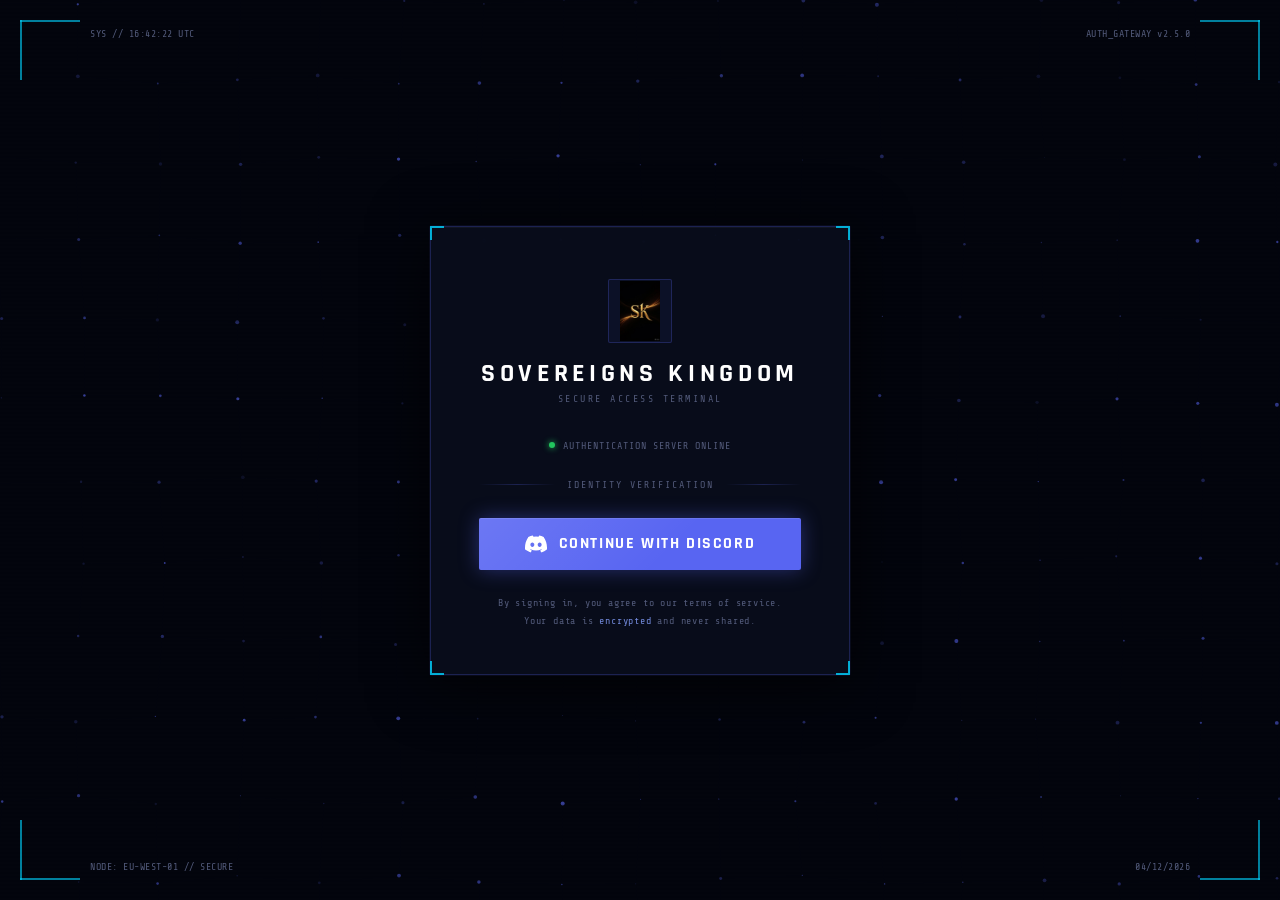
<file: index.html>
<!DOCTYPE html>
<html lang="en">
<head>
<meta charset="UTF-8"/>
<link rel="icon" href="sk-logo.webp" type="image/webp"/>
<meta name="viewport" content="width=device-width, initial-scale=1.0"/>
<title>Sign In — Sovereigns Kingdom</title>
<link href="https://fonts.googleapis.com/css2?family=Rajdhani:wght@400;500;600;700&family=Share+Tech+Mono&display=swap" rel="stylesheet"/>
<style>
  *, *::before, *::after { box-sizing: border-box; margin: 0; padding: 0; }
  :root {
    --bg:        #03050d;
    --bg2:       #080c18;
    --panel:     rgba(10,15,30,0.85);
    --border:    rgba(88,101,242,0.25);
    --accent:    #5865F2;
    --accent-h:  #7289da;
    --glow:      rgba(88,101,242,0.55);
    --cyan:      #00d4ff;
    --cyan-glow: rgba(0,212,255,0.35);
    --text:      #cdd6f4;
    --muted:     #525a7a;
    --font-main: 'Rajdhani', sans-serif;
    --font-mono: 'Share Tech Mono', monospace;
  }
  html, body { height: 100%; overflow: hidden; }
  body {
    font-family: var(--font-main);
    background: var(--bg);
    color: var(--text);
    display: flex;
    align-items: center;
    justify-content: center;
    min-height: 100vh;
    position: relative;
  }

  /* ── CANVAS BACKGROUND ── */
  #bgCanvas {
    position: fixed; inset: 0; z-index: 0;
    pointer-events: none;
  }

  /* ── SCAN LINE OVERLAY ── */
  body::after {
    content: '';
    position: fixed; inset: 0; z-index: 1;
    background: repeating-linear-gradient(
      0deg,
      transparent,
      transparent 2px,
      rgba(0,0,0,0.07) 2px,
      rgba(0,0,0,0.07) 4px
    );
    pointer-events: none;
  }

  /* ── CORNER DECORATIONS ── */
  .corner {
    position: fixed;
    width: 60px; height: 60px;
    z-index: 2;
  }
  .corner::before, .corner::after {
    content: '';
    position: absolute;
    background: var(--cyan);
    opacity: 0.6;
  }
  .corner::before { width: 2px; height: 100%; }
  .corner::after  { width: 100%; height: 2px; }
  .corner.tl { top: 20px; left: 20px; }
  .corner.tr { top: 20px; right: 20px; transform: scaleX(-1); }
  .corner.bl { bottom: 20px; left: 20px; transform: scaleY(-1); }
  .corner.br { bottom: 20px; right: 20px; transform: scale(-1); }

  /* ── HUD TEXT ── */
  .hud {
    position: fixed;
    font-family: var(--font-mono);
    font-size: 10px;
    color: var(--muted);
    z-index: 2;
    letter-spacing: 0.05em;
  }
  .hud.tl { top: 28px; left: 90px; }
  .hud.tr { top: 28px; right: 90px; text-align: right; }
  .hud.bl { bottom: 28px; left: 90px; }
  .hud.br { bottom: 28px; right: 90px; text-align: right; }

  /* ── MAIN CARD ── */
  .card-wrap {
    position: relative; z-index: 10;
    display: flex; align-items: center; justify-content: center;
    animation: fadeUp 0.8s cubic-bezier(.22,1,.36,1) both;
  }
  @keyframes fadeUp {
    from { opacity: 0; transform: translateY(30px) scale(0.97); }
    to   { opacity: 1; transform: translateY(0) scale(1); }
  }

  .card {
    background: var(--panel);
    border: 1px solid var(--border);
    border-radius: 2px;
    padding: 52px 48px 44px;
    width: 420px;
    position: relative;
    backdrop-filter: blur(20px);
    box-shadow:
      0 0 0 1px rgba(88,101,242,0.08),
      0 8px 60px rgba(0,0,0,0.7),
      inset 0 1px 0 rgba(255,255,255,0.04);
  }

  /* card corner clips */
  .card::before, .card::after {
    content: '';
    position: absolute;
    width: 14px; height: 14px;
    border-color: var(--cyan);
    border-style: solid;
    opacity: 0.8;
  }
  .card::before { top: -1px; left: -1px; border-width: 2px 0 0 2px; }
  .card::after  { bottom: -1px; right: -1px; border-width: 0 2px 2px 0; }

  /* inner corner clips */
  .card-tr, .card-bl {
    position: absolute;
    width: 14px; height: 14px;
    border-color: var(--cyan);
    border-style: solid;
    opacity: 0.8;
  }
  .card-tr { top: -1px; right: -1px; border-width: 2px 2px 0 0; }
  .card-bl { bottom: -1px; left: -1px; border-width: 0 0 2px 2px; }

  /* ── LOGO AREA ── */
  .logo-area {
    text-align: center;
    margin-bottom: 36px;
  }
  .logo-icon {
    display: inline-flex;
    align-items: center;
    justify-content: center;
    width: 64px; height: 64px;
    border: 1px solid var(--border);
    border-radius: 2px;
    margin-bottom: 18px;
    position: relative;
    background: rgba(88,101,242,0.06);
    animation: iconPulse 3s ease-in-out infinite;
  }
  @keyframes iconPulse {
    0%,100% { box-shadow: 0 0 0 0 var(--glow); }
    50%      { box-shadow: 0 0 20px 4px var(--glow); }
  }
  .logo-icon svg { width: 32px; height: 32px; }

  .logo-title {
    font-size: 26px;
    font-weight: 700;
    letter-spacing: 0.18em;
    text-transform: uppercase;
    color: #fff;
    line-height: 1;
  }
  .logo-sub {
    font-family: var(--font-mono);
    font-size: 10px;
    color: var(--muted);
    letter-spacing: 0.25em;
    text-transform: uppercase;
    margin-top: 6px;
  }

  /* ── DIVIDER ── */
  .divider {
    display: flex; align-items: center; gap: 12px;
    margin-bottom: 28px;
  }
  .divider::before, .divider::after {
    content: ''; flex: 1;
    height: 1px;
    background: linear-gradient(90deg, transparent, var(--border), transparent);
  }
  .divider span {
    font-family: var(--font-mono);
    font-size: 10px;
    color: var(--muted);
    letter-spacing: 0.2em;
    white-space: nowrap;
  }

  /* ── STATUS BADGE ── */
  .status-bar {
    display: flex; align-items: center; justify-content: center;
    gap: 8px;
    font-family: var(--font-mono);
    font-size: 10px;
    color: var(--muted);
    margin-bottom: 28px;
    letter-spacing: 0.1em;
  }
  .status-dot {
    width: 6px; height: 6px; border-radius: 50%;
    background: #22c55e;
    box-shadow: 0 0 6px #22c55e;
    animation: blink 2s step-end infinite;
  }
  @keyframes blink {
    0%,100% { opacity: 1; } 50% { opacity: 0.3; }
  }

  /* ── DISCORD BUTTON ── */
  .btn-discord {
    display: flex; align-items: center; justify-content: center; gap: 12px;
    width: 100%;
    padding: 15px 24px;
    background: var(--accent);
    color: #fff;
    font-family: var(--font-main);
    font-size: 16px;
    font-weight: 700;
    letter-spacing: 0.1em;
    text-transform: uppercase;
    border: none;
    border-radius: 2px;
    cursor: pointer;
    text-decoration: none;
    position: relative;
    overflow: hidden;
    transition: background 0.2s, box-shadow 0.2s, transform 0.15s;
    box-shadow: 0 0 20px rgba(88,101,242,0.4), inset 0 1px 0 rgba(255,255,255,0.1);
  }
  .btn-discord::before {
    content: '';
    position: absolute; inset: 0;
    background: linear-gradient(135deg, rgba(255,255,255,0.12) 0%, transparent 60%);
    pointer-events: none;
  }
  .btn-discord::after {
    content: '';
    position: absolute;
    top: 0; left: -100%; width: 60%; height: 100%;
    background: linear-gradient(90deg, transparent, rgba(255,255,255,0.18), transparent);
    transition: left 0.5s ease;
  }
  .btn-discord:hover {
    background: var(--accent-h);
    box-shadow: 0 0 35px rgba(88,101,242,0.65), inset 0 1px 0 rgba(255,255,255,0.15);
    transform: translateY(-1px);
  }
  .btn-discord:hover::after { left: 150%; }
  .btn-discord:active { transform: translateY(0); }
  .btn-discord svg { width: 22px; height: 22px; flex-shrink: 0; }

  /* ── FOOTER NOTE ── */
  .footer-note {
    margin-top: 24px;
    text-align: center;
    font-family: var(--font-mono);
    font-size: 10px;
    color: var(--muted);
    letter-spacing: 0.08em;
    line-height: 1.8;
  }
  .footer-note span { color: var(--accent-h); }

  /* ── LOADING STATE ── */
  .loading-overlay {
    position: fixed; inset: 0; z-index: 100;
    background: var(--bg);
    display: flex; flex-direction: column;
    align-items: center; justify-content: center;
    gap: 20px;
    opacity: 0; pointer-events: none;
    transition: opacity 0.3s;
  }
  .loading-overlay.active { opacity: 1; pointer-events: all; }
  .loader-ring {
    width: 48px; height: 48px;
    border: 2px solid var(--border);
    border-top-color: var(--accent);
    border-radius: 50%;
    animation: spin 0.8s linear infinite;
  }
  @keyframes spin { to { transform: rotate(360deg); } }
  .loader-text {
    font-family: var(--font-mono);
    font-size: 12px;
    color: var(--muted);
    letter-spacing: 0.2em;
    animation: fadeText 1.5s ease infinite alternate;
  }
  @keyframes fadeText { from { opacity: 0.4; } to { opacity: 1; } }
</style>
</head>
<body>

<canvas id="bgCanvas"></canvas>

<div class="corner tl"></div>
<div class="corner tr"></div>
<div class="corner bl"></div>
<div class="corner br"></div>

<div class="hud tl" id="hudTime">SYS // 00:00:00 UTC</div>
<div class="hud tr">AUTH_GATEWAY v2.5.0</div>
<div class="hud bl">NODE: EU-WEST-01 // SECURE</div>
<div class="hud br" id="hudDate">--/--/----</div>

<div class="card-wrap">
  <div class="card">
    <div class="card-tr"></div>
    <div class="card-bl"></div>

    <div class="logo-area">
      <div class="logo-icon">
        <img src="sk-logo.webp" alt="SK" style="width:60px;height:60px;object-fit:contain;"/>
      </div>
      <div class="logo-title">Sovereigns Kingdom</div>
      <div class="logo-sub">Secure Access Terminal</div>
    </div>

    <div class="status-bar">
      <div class="status-dot"></div>
      <span>AUTHENTICATION SERVER ONLINE</span>
    </div>

    <div class="divider"><span>IDENTITY VERIFICATION</span></div>

    <a href="#" class="btn-discord" id="discordBtn">
      <!-- Discord SVG logo -->
      <svg viewBox="0 0 24 24" fill="white" xmlns="http://www.w3.org/2000/svg">
        <path d="M20.317 4.37a19.791 19.791 0 0 0-4.885-1.515.074.074 0 0 0-.079.037c-.21.375-.444.864-.608 1.25a18.27 18.27 0 0 0-5.487 0 12.64 12.64 0 0 0-.617-1.25.077.077 0 0 0-.079-.037A19.736 19.736 0 0 0 3.677 4.37a.07.07 0 0 0-.032.027C.533 9.046-.32 13.58.099 18.057a.082.082 0 0 0 .031.057 19.9 19.9 0 0 0 5.993 3.03.078.078 0 0 0 .084-.028 14.09 14.09 0 0 0 1.226-1.994.076.076 0 0 0-.041-.106 13.107 13.107 0 0 1-1.872-.892.077.077 0 0 1-.008-.128 10.2 10.2 0 0 0 .372-.292.074.074 0 0 1 .077-.01c3.928 1.793 8.18 1.793 12.062 0a.074.074 0 0 1 .078.01c.12.098.246.198.373.292a.077.077 0 0 1-.006.127 12.299 12.299 0 0 1-1.873.892.077.077 0 0 0-.041.107c.36.698.772 1.362 1.225 1.993a.076.076 0 0 0 .084.028 19.839 19.839 0 0 0 6.002-3.03.077.077 0 0 0 .032-.054c.5-5.177-.838-9.674-3.549-13.66a.061.061 0 0 0-.031-.03zM8.02 15.33c-1.183 0-2.157-1.085-2.157-2.419 0-1.333.956-2.419 2.157-2.419 1.21 0 2.176 1.096 2.157 2.42 0 1.333-.956 2.418-2.157 2.418zm7.975 0c-1.183 0-2.157-1.085-2.157-2.419 0-1.333.955-2.419 2.157-2.419 1.21 0 2.176 1.096 2.157 2.42 0 1.333-.946 2.418-2.157 2.418z"/>
      </svg>
      Continue with Discord
    </a>

    <div class="footer-note">
      By signing in, you agree to our terms of service.<br/>
      Your data is <span>encrypted</span> and never shared.
    </div>
  </div>
</div>

<div class="loading-overlay" id="loadingOverlay">
  <div class="loader-ring"></div>
  <div class="loader-text">AUTHENTICATING WITH DISCORD...</div>
</div>

<script>
  // ── CONFIG — REPLACE THESE ──────────────────────────────────────────
  const DISCORD_CLIENT_ID  = '1476236554061086770';
  const REDIRECT_URI       = encodeURIComponent('https://sovereignskingdom.xyz/callback.html');
  const SCOPES             = 'identify';
  // ───────────────────────────────────────────────────────────────────

  // Redirect to dashboard if already logged in
  const saved = localStorage.getItem('discord_user');
  if (saved) {
    window.location.href = 'dashboard.html';
  }

  // HUD clock
  function updateHUD() {
    const now = new Date();
    document.getElementById('hudTime').textContent =
      `SYS // ${now.toUTCString().split(' ')[4]} UTC`;
    document.getElementById('hudDate').textContent =
      `${String(now.getDate()).padStart(2,'0')}/${String(now.getMonth()+1).padStart(2,'0')}/${now.getFullYear()}`;
  }
  setInterval(updateHUD, 1000);
  updateHUD();

  // Discord OAuth URL
  const OAUTH_URL =
    `https://discord.com/api/oauth2/authorize?client_id=${DISCORD_CLIENT_ID}` +
    `&redirect_uri=${REDIRECT_URI}&response_type=code&scope=${SCOPES}`;

  document.getElementById('discordBtn').addEventListener('click', (e) => {
    e.preventDefault();
    document.getElementById('loadingOverlay').classList.add('active');
    setTimeout(() => { window.location.href = OAUTH_URL; }, 600);
  });

  // ── ANIMATED PARTICLE GRID BACKGROUND ──
  const canvas = document.getElementById('bgCanvas');
  const ctx    = canvas.getContext('2d');
  let W, H, dots = [];

  function resize() {
    W = canvas.width  = window.innerWidth;
    H = canvas.height = window.innerHeight;
    initDots();
  }

  function initDots() {
    dots = [];
    const cols = Math.ceil(W / 80);
    const rows = Math.ceil(H / 80);
    for (let x = 0; x <= cols; x++) {
      for (let y = 0; y <= rows; y++) {
        dots.push({
          x: x * 80, y: y * 80,
          ox: x * 80, oy: y * 80,
          vx: (Math.random()-0.5)*0.3,
          vy: (Math.random()-0.5)*0.3,
          r: Math.random() * 1.5 + 0.5,
          a: Math.random() * 0.5 + 0.1,
        });
      }
    }
  }

  function draw() {
    ctx.clearRect(0, 0, W, H);

    // Lines between nearby dots
    for (let i = 0; i < dots.length; i++) {
      for (let j = i+1; j < dots.length; j++) {
        const dx = dots[i].x - dots[j].x;
        const dy = dots[i].y - dots[j].y;
        const dist = Math.sqrt(dx*dx + dy*dy);
        if (dist < 110) {
          ctx.beginPath();
          ctx.moveTo(dots[i].x, dots[i].y);
          ctx.lineTo(dots[j].x, dots[j].y);
          ctx.strokeStyle = `rgba(88,101,242,${0.06 * (1 - dist/110)})`;
          ctx.lineWidth = 0.5;
          ctx.stroke();
        }
      }
    }

    // Dots
    dots.forEach(d => {
      d.x += d.vx;
      d.y += d.vy;
      // gentle return to origin
      d.vx += (d.ox - d.x) * 0.0005;
      d.vy += (d.oy - d.y) * 0.0005;
      if (Math.abs(d.x - d.ox) > 30) d.vx *= -1;
      if (Math.abs(d.y - d.oy) > 30) d.vy *= -1;

      ctx.beginPath();
      ctx.arc(d.x, d.y, d.r, 0, Math.PI*2);
      ctx.fillStyle = `rgba(88,101,242,${d.a})`;
      ctx.fill();
    });

    requestAnimationFrame(draw);
  }

  window.addEventListener('resize', resize);
  resize();
  draw();
</script>
</body>
</html>
</file>
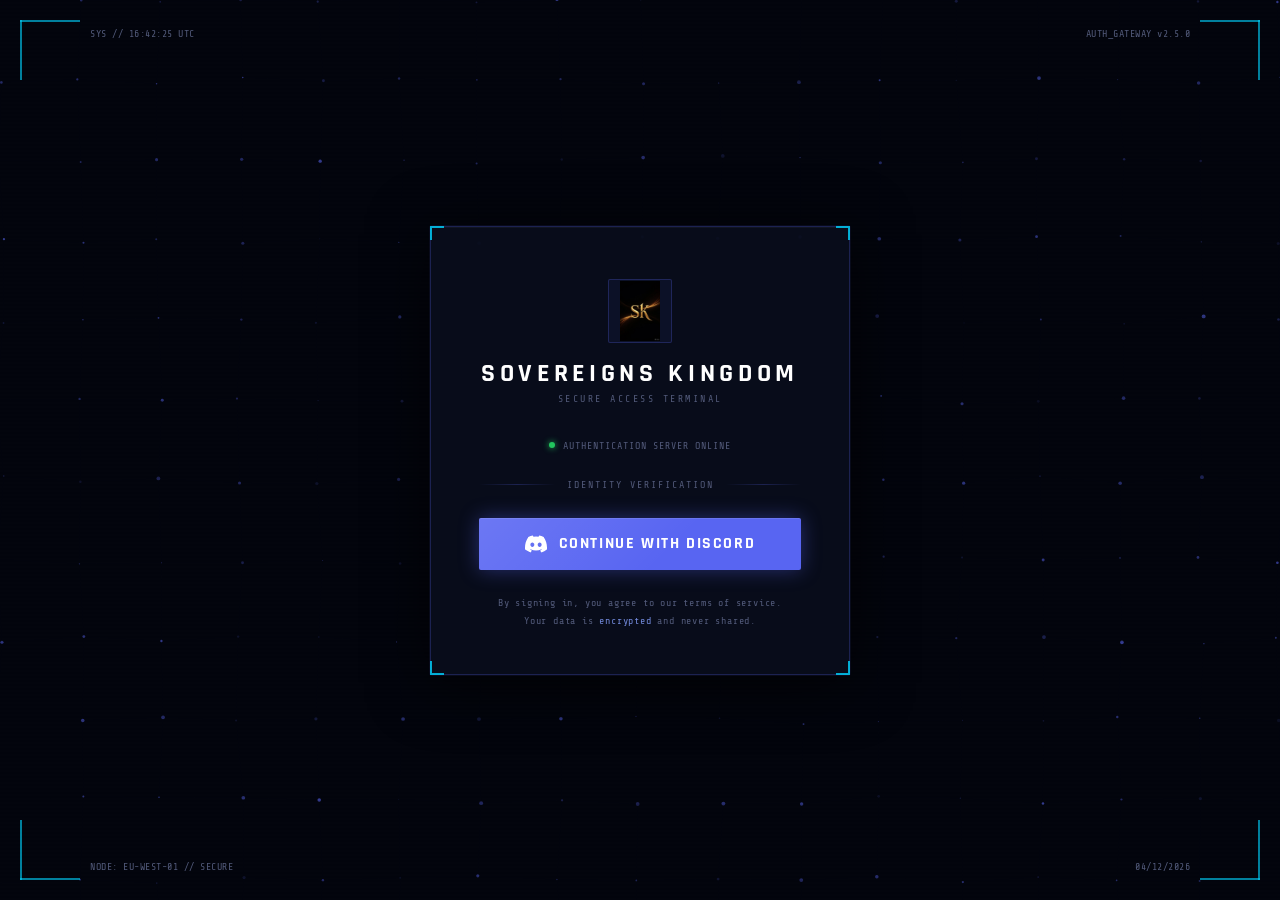
<file: admin.html>
<!DOCTYPE html>
<html lang="en">
<head>
<meta charset="UTF-8"/>
<meta name="viewport" content="width=device-width, initial-scale=1.0"/>
<title>Admin Panel — Sovereigns Kingdom</title>
<link href="https://fonts.googleapis.com/css2?family=Rajdhani:wght@400;500;600;700&family=Share+Tech+Mono&display=swap" rel="stylesheet"/>
<style>
*,*::before,*::after{box-sizing:border-box;margin:0;padding:0}
:root{
  --bg:#03050d;--panel:rgba(8,12,24,0.92);--panel2:rgba(6,9,20,0.8);
  --border:rgba(88,101,242,0.2);--border2:rgba(88,101,242,0.1);
  --accent:#5865F2;--glow:rgba(88,101,242,0.4);
  --cyan:#00d4ff;--green:#22c55e;--yellow:#fbbf24;--red:#f38ba8;--orange:#f97316;
  --text:#cdd6f4;--muted:#525a7a;
  --font:'Rajdhani',sans-serif;--mono:'Share Tech Mono',monospace;
}
body{font-family:var(--font);background:var(--bg);color:var(--text);min-height:100vh;overflow-x:hidden}
#bgCanvas{position:fixed;inset:0;z-index:0;pointer-events:none;opacity:0.3}

/* TOKEN SCREEN */
#tokenScreen{position:fixed;inset:0;z-index:999;background:rgba(3,5,13,0.99);display:flex;align-items:center;justify-content:center;flex-direction:column;gap:20px}
#tokenScreen.hidden{display:none}
.token-box{display:flex;flex-direction:column;gap:10px;width:340px}
.token-input{background:rgba(88,101,242,0.06);border:1px solid var(--border);border-radius:2px;padding:12px 16px;font-family:var(--mono);font-size:13px;color:var(--text);outline:none;width:100%;letter-spacing:0.08em}
.token-input:focus{border-color:var(--accent)}
.token-btn{display:flex;align-items:center;justify-content:center;padding:12px;font-family:var(--mono);font-size:12px;font-weight:700;letter-spacing:0.2em;background:rgba(88,101,242,0.15);border:1px solid var(--accent);color:var(--accent);border-radius:2px;cursor:pointer;transition:all 0.2s}
.token-btn:hover{background:rgba(88,101,242,0.25)}
.token-err{font-family:var(--mono);font-size:10px;color:var(--red);letter-spacing:0.1em;padding:8px 12px;background:rgba(243,139,168,0.08);border:1px solid rgba(243,139,168,0.2);border-radius:2px;display:none}

/* TOPBAR */
.topbar{position:sticky;top:0;z-index:100;display:flex;align-items:center;justify-content:space-between;padding:0 28px;height:60px;background:rgba(3,5,13,0.97);border-bottom:1px solid var(--border);backdrop-filter:blur(20px)}
.tl{display:flex;align-items:center;gap:14px}
.logo-icon{display:flex;align-items:center;justify-content:center;width:34px;height:34px;border:1px solid var(--border);border-radius:2px;background:rgba(88,101,242,0.08)}
.topbar-brand{font-size:18px;font-weight:700;letter-spacing:0.15em;text-transform:uppercase;color:#fff}
.admin-badge{font-family:var(--mono);font-size:9px;color:var(--orange);border:1px solid rgba(249,115,22,0.3);padding:2px 8px;border-radius:1px;background:rgba(249,115,22,0.08);letter-spacing:0.12em}
.back-btn{display:flex;align-items:center;gap:7px;font-family:var(--mono);font-size:11px;font-weight:700;letter-spacing:0.1em;color:var(--muted);text-decoration:none;border:1px solid var(--border);padding:6px 14px;border-radius:2px;transition:all 0.2s}
.back-btn:hover{color:var(--text);background:rgba(88,101,242,0.08);border-color:rgba(88,101,242,0.4)}
.user-pill{display:flex;align-items:center;gap:10px;padding:5px 12px 5px 5px;border:1px solid var(--border);border-radius:2px;background:rgba(88,101,242,0.06)}
.u-av{width:30px;height:30px;border-radius:50%;border:1.5px solid var(--orange);object-fit:cover}
.u-name{font-size:13px;font-weight:700;color:#fff;line-height:1}
.u-role{font-family:var(--mono);font-size:9px;color:var(--orange)}
.hamburger{display:none;align-items:center;justify-content:center;width:36px;height:36px;border:1px solid var(--border);border-radius:2px;cursor:pointer;color:var(--muted);background:none}

/* LAYOUT */
#adminLayout{position:relative;z-index:2;display:grid;grid-template-columns:240px 1fr;min-height:calc(100vh - 60px)}

/* SIDEBAR */
.sidebar{background:rgba(5,8,18,0.9);border-right:1px solid var(--border);padding:20px 0;display:flex;flex-direction:column;gap:4px;position:sticky;top:60px;height:calc(100vh - 60px);overflow-y:auto}
.sb-section{font-family:var(--mono);font-size:9px;color:var(--muted);letter-spacing:0.2em;padding:12px 20px 6px;text-transform:uppercase}
.sb-btn{display:flex;align-items:center;gap:10px;padding:10px 20px;font-size:13px;font-weight:600;letter-spacing:0.05em;color:var(--muted);cursor:pointer;border:none;background:none;width:100%;text-align:left;transition:all 0.15s;border-left:2px solid transparent}
.sb-btn svg{width:15px;height:15px;flex-shrink:0}
.sb-btn:hover{color:var(--text);background:rgba(88,101,242,0.06);border-left-color:rgba(88,101,242,0.3)}
.sb-btn.active{color:#fff;background:rgba(88,101,242,0.1);border-left-color:var(--accent)}
.sb-btn.danger:hover{color:var(--red);background:rgba(243,139,168,0.06);border-left-color:var(--red)}
.sb-divider{height:1px;background:var(--border2);margin:8px 12px}

/* MAIN */
.main{padding:32px 36px;overflow-y:auto}
.page{display:none}
.page.active{display:block;animation:fadeUp 0.3s ease both}
.page-title{font-size:22px;font-weight:700;color:#fff;letter-spacing:0.08em;margin-bottom:4px}
.page-sub{font-family:var(--mono);font-size:10px;color:var(--muted);letter-spacing:0.12em;margin-bottom:24px}

/* CARDS */
.card{background:var(--panel);border:1px solid var(--border);border-radius:2px;padding:24px;margin-bottom:20px;position:relative;overflow:hidden}
.card::before{content:'';position:absolute;top:0;left:0;right:0;height:1px;background:linear-gradient(90deg,var(--accent),transparent)}
.card-title{font-size:14px;font-weight:700;color:#fff;letter-spacing:0.08em;margin-bottom:16px;display:flex;align-items:center;gap:8px}
.card-title svg{width:14px;height:14px;color:var(--accent)}

/* FORM */
.form-row{display:flex;gap:12px;flex-wrap:wrap;margin-bottom:14px}
.form-group{display:flex;flex-direction:column;gap:6px;flex:1;min-width:160px}
.form-label{font-family:var(--mono);font-size:9px;color:var(--muted);letter-spacing:0.16em;text-transform:uppercase}
.form-input{background:rgba(88,101,242,0.06);border:1px solid var(--border);border-radius:2px;padding:9px 13px;font-family:var(--font);font-size:13px;font-weight:600;color:var(--text);outline:none;transition:all 0.2s;width:100%}
.form-input:focus{border-color:var(--accent);box-shadow:0 0 0 2px rgba(88,101,242,0.15)}
.form-input::placeholder{color:var(--muted)}
select.form-input option{background:#0d1120;color:var(--text)}
textarea.form-input{resize:vertical;min-height:80px;font-family:var(--mono);font-size:12px}

/* BUTTONS */
.btn{display:inline-flex;align-items:center;gap:7px;padding:9px 18px;font-family:var(--font);font-size:13px;font-weight:700;letter-spacing:0.08em;border:1px solid;border-radius:2px;cursor:pointer;transition:all 0.2s;text-transform:uppercase}
.btn svg{width:13px;height:13px}
.btn-primary{background:rgba(88,101,242,0.15);border-color:var(--accent);color:var(--accent)}
.btn-primary:hover{background:rgba(88,101,242,0.25);box-shadow:0 0 14px var(--glow)}
.btn-success{background:rgba(34,197,94,0.1);border-color:var(--green);color:var(--green)}
.btn-success:hover{background:rgba(34,197,94,0.2)}
.btn-danger{background:rgba(243,139,168,0.1);border-color:var(--red);color:var(--red)}
.btn-danger:hover{background:rgba(243,139,168,0.2)}
.btn-warn{background:rgba(251,191,36,0.1);border-color:var(--yellow);color:var(--yellow)}
.btn-warn:hover{background:rgba(251,191,36,0.2)}
.btn-sm{padding:6px 12px;font-size:11px}
.btn:disabled{opacity:0.4;cursor:not-allowed;pointer-events:none}

/* TOURNAMENT CARDS */
.t-grid{display:grid;grid-template-columns:repeat(auto-fill,minmax(280px,1fr));gap:14px;margin-bottom:24px}
.t-card{background:var(--panel2);border:1px solid var(--border);border-radius:2px;padding:18px;position:relative;overflow:hidden}
.t-accent{position:absolute;top:0;left:0;bottom:0;width:3px}
.t-name{font-size:16px;font-weight:700;color:#fff;margin-bottom:10px}
.badges{display:flex;gap:6px;flex-wrap:wrap;margin-bottom:12px}
.badge{font-family:var(--mono);font-size:9px;font-weight:700;padding:2px 8px;border-radius:1px;letter-spacing:0.1em}
.b-open{color:var(--green);background:rgba(34,197,94,0.1);border:1px solid rgba(34,197,94,0.2)}
.b-closed{color:var(--red);background:rgba(243,139,168,0.1);border:1px solid rgba(243,139,168,0.2)}
.b-upcoming{color:var(--accent);background:rgba(88,101,242,0.1);border:1px solid rgba(88,101,242,0.2)}
.b-started{color:var(--yellow);background:rgba(251,191,36,0.1);border:1px solid rgba(251,191,36,0.2)}
.b-ended{color:var(--muted);background:rgba(82,90,122,0.1);border:1px solid rgba(82,90,122,0.2)}
.b-players{color:var(--cyan);background:rgba(0,212,255,0.08);border:1px solid rgba(0,212,255,0.2)}
.t-actions{display:flex;gap:6px;flex-wrap:wrap}

/* STATS */
.stats-row{display:grid;grid-template-columns:repeat(auto-fit,minmax(120px,1fr));gap:12px;margin-bottom:24px}
.stat{background:var(--panel);border:1px solid var(--border);border-radius:2px;padding:16px 20px}
.stat-val{font-size:28px;font-weight:700;color:#fff;line-height:1}
.stat-lbl{font-family:var(--mono);font-size:9px;color:var(--muted);letter-spacing:0.18em;margin-top:4px}

/* TABLE */
.ptable{width:100%;border-collapse:collapse}
.ptable th{font-family:var(--mono);font-size:9px;color:var(--muted);letter-spacing:0.15em;text-align:left;padding:8px 12px;border-bottom:1px solid var(--border);background:rgba(88,101,242,0.04)}
.ptable td{font-size:13px;padding:10px 12px;border-bottom:1px solid var(--border2);vertical-align:middle}
.ptable tr:last-child td{border-bottom:none}
.ptable tr:hover td{background:rgba(88,101,242,0.03)}
.pav{width:28px;height:28px;border-radius:50%;border:1.5px solid var(--border);object-fit:cover;vertical-align:middle;margin-right:8px}

/* TOAST */
#toastWrap{position:fixed;bottom:28px;right:28px;z-index:9999;display:flex;flex-direction:column;gap:8px}
.toast{font-family:var(--mono);font-size:11px;font-weight:700;letter-spacing:0.1em;padding:12px 18px;border-radius:2px;border:1px solid;display:flex;align-items:center;gap:8px;animation:toastIn 0.3s ease both;max-width:320px}
.toast.ok{color:var(--green);background:rgba(34,197,94,0.1);border-color:rgba(34,197,94,0.3)}
.toast.err{color:var(--red);background:rgba(243,139,168,0.1);border-color:rgba(243,139,168,0.3)}
.toast.inf{color:var(--cyan);background:rgba(0,212,255,0.08);border-color:rgba(0,212,255,0.2)}
.toast.out{animation:toastOut 0.3s ease forwards}

/* MODAL */
.overlay{position:fixed;inset:0;z-index:500;background:rgba(0,0,0,0.8);backdrop-filter:blur(6px);display:none;align-items:center;justify-content:center}
.overlay.open{display:flex}
.modal{background:rgba(8,12,24,0.99);border:1px solid var(--border);border-radius:2px;padding:28px;max-width:400px;width:90%;position:relative}
.modal::before{content:'';position:absolute;top:0;left:0;right:0;height:2px;background:linear-gradient(90deg,var(--red),transparent)}
.modal-title{font-size:16px;font-weight:700;color:#fff;margin-bottom:8px}
.modal-body{font-size:13px;color:var(--muted);margin-bottom:20px;line-height:1.6}
.modal-actions{display:flex;gap:10px;justify-content:flex-end}

.empty{font-family:var(--mono);font-size:11px;color:var(--muted);letter-spacing:0.12em;padding:28px;text-align:center}
.ovfl{overflow-x:auto}

@keyframes fadeUp{from{opacity:0;transform:translateY(10px)}to{opacity:1;transform:translateY(0)}}
@keyframes toastIn{from{opacity:0;transform:translateX(20px)}to{opacity:1;transform:translateX(0)}}
@keyframes toastOut{to{opacity:0;transform:translateX(20px)}}

@media(max-width:768px){
  #adminLayout{grid-template-columns:1fr}
  .sidebar{position:fixed;left:-240px;top:60px;z-index:90;transition:left 0.3s;height:calc(100vh - 60px)}
  .sidebar.open{left:0}
  .main{padding:20px 14px}
  .topbar{padding:0 14px}
  .topbar-brand{display:none}
  .hamburger{display:flex}
}
</style>
</head>
<body>
<canvas id="bgCanvas"></canvas>

<!-- SVG ICONS -->
<svg style="display:none">
  <symbol id="i-back"     viewBox="0 0 24 24" fill="none" stroke="currentColor" stroke-width="1.5" stroke-linecap="round"><path d="M19 12H5M12 5l-7 7 7 7"/></symbol>
  <symbol id="i-grid"     viewBox="0 0 24 24" fill="none" stroke="currentColor" stroke-width="1.5" stroke-linecap="round"><rect x="3" y="3" width="7" height="7"/><rect x="14" y="3" width="7" height="7"/><rect x="14" y="14" width="7" height="7"/><rect x="3" y="14" width="7" height="7"/></symbol>
  <symbol id="i-plus"     viewBox="0 0 24 24" fill="none" stroke="currentColor" stroke-width="1.5" stroke-linecap="round"><path d="M12 5v14M5 12h14"/></symbol>
  <symbol id="i-trash"    viewBox="0 0 24 24" fill="none" stroke="currentColor" stroke-width="1.5" stroke-linecap="round"><path d="M3 6h18M19 6l-1 14H6L5 6M10 11v6M14 11v6M9 6V4h6v2"/></symbol>
  <symbol id="i-users"    viewBox="0 0 24 24" fill="none" stroke="currentColor" stroke-width="1.5" stroke-linecap="round"><path d="M17 21v-2a4 4 0 00-4-4H5a4 4 0 00-4 4v2"/><circle cx="9" cy="7" r="4"/><path d="M23 21v-2a4 4 0 00-3-3.87M16 3.13a4 4 0 010 7.75"/></symbol>
  <symbol id="i-trophy"   viewBox="0 0 24 24" fill="none" stroke="currentColor" stroke-width="1.5" stroke-linecap="round"><path d="M6 9H4a2 2 0 01-2-2V5h4M18 9h2a2 2 0 002-2V5h-4"/><path d="M6 5h12v6a6 6 0 01-12 0V5z"/><path d="M12 17v4M8 21h8"/></symbol>
  <symbol id="i-horn"     viewBox="0 0 24 24" fill="none" stroke="currentColor" stroke-width="1.5" stroke-linecap="round"><path d="M3 11l19-9-9 19-2-8-8-2z"/></symbol>
  <symbol id="i-mail"     viewBox="0 0 24 24" fill="none" stroke="currentColor" stroke-width="1.5" stroke-linecap="round"><rect x="2" y="4" width="20" height="16" rx="2"/><path d="M22 7l-10 7L2 7"/></symbol>
  <symbol id="i-gear"     viewBox="0 0 24 24" fill="none" stroke="currentColor" stroke-width="1.5" stroke-linecap="round"><circle cx="12" cy="12" r="3"/><path d="M19.4 15a1.65 1.65 0 00.33 1.82l.06.06a2 2 0 010 2.83 2 2 0 01-2.83 0l-.06-.06a1.65 1.65 0 00-1.82-.33 1.65 1.65 0 00-1 1.51V21a2 2 0 01-4 0v-.09A1.65 1.65 0 009 19.4a1.65 1.65 0 00-1.82.33l-.06.06a2 2 0 01-2.83-2.83l.06-.06A1.65 1.65 0 004.68 15a1.65 1.65 0 00-1.51-1H3a2 2 0 010-4h.09A1.65 1.65 0 004.6 9a1.65 1.65 0 00-.33-1.82l-.06-.06a2 2 0 012.83-2.83l.06.06A1.65 1.65 0 009 4.68a1.65 1.65 0 001-1.51V3a2 2 0 014 0v.09a1.65 1.65 0 001 1.51 1.65 1.65 0 001.82-.33l.06-.06a2 2 0 012.83 2.83l-.06.06A1.65 1.65 0 0019.4 9a1.65 1.65 0 001.51 1H21a2 2 0 010 4h-.09a1.65 1.65 0 00-1.51 1z"/></symbol>
  <symbol id="i-check"    viewBox="0 0 24 24" fill="none" stroke="currentColor" stroke-width="2"   stroke-linecap="round"><path d="M20 6L9 17l-5-5"/></symbol>
  <symbol id="i-x"        viewBox="0 0 24 24" fill="none" stroke="currentColor" stroke-width="2"   stroke-linecap="round"><path d="M18 6L6 18M6 6l12 12"/></symbol>
  <symbol id="i-out"      viewBox="0 0 24 24" fill="none" stroke="currentColor" stroke-width="1.5" stroke-linecap="round"><path d="M9 21H5a2 2 0 01-2-2V5a2 2 0 012-2h4M16 17l5-5-5-5M21 12H9"/></symbol>
  <symbol id="i-send" viewBox="0 0 24 24" fill="none" stroke="currentColor" stroke-width="1.5" stroke-linecap="round"><path d="M22 2L11 13M22 2l-7 20-4-9-9-4 20-7z"/></symbol>
  <symbol id="i-back" viewBox="0 0 24 24" fill="none" stroke="currentColor" stroke-width="1.5" stroke-linecap="round"><path d="M19 12H5M12 5l-7 7 7 7"/></symbol>
  <symbol id="i-menu"     viewBox="0 0 24 24" fill="none" stroke="currentColor" stroke-width="1.5" stroke-linecap="round"><path d="M3 12h18M3 6h18M3 18h18"/></symbol>
  <symbol id="i-ticket" viewBox="0 0 24 24" fill="none" stroke="currentColor" stroke-width="1.5" stroke-linecap="round"><path d="M2 9a3 3 0 010-6h20a3 3 0 010 6v6a3 3 0 010 6H2a3 3 0 010-6V9z"/><path d="M12 3v18"/></symbol>
  <symbol id="i-ban" viewBox="0 0 24 24" fill="none" stroke="currentColor" stroke-width="1.5" stroke-linecap="round"><circle cx="12" cy="12" r="10"/><line x1="4.93" y1="4.93" x2="19.07" y2="19.07"/></symbol>
  <symbol id="i-lock"     viewBox="0 0 24 24" fill="none" stroke="currentColor" stroke-width="1.5" stroke-linecap="round"><rect x="3" y="11" width="18" height="11" rx="2"/><path d="M7 11V7a5 5 0 0110 0v4"/></symbol>
</svg>

<!-- TOKEN SCREEN -->
<div id="tokenScreen">
  <svg width="44" height="44" viewBox="0 0 24 24" fill="none" stroke="#f97316" stroke-width="1.5" stroke-linecap="round"><rect x="3" y="11" width="18" height="11" rx="2"/><path d="M7 11V7a5 5 0 0110 0v4"/></svg>
  <div style="font-family:var(--mono);font-size:14px;color:#fff;letter-spacing:0.2em">ADMIN TOKEN REQUIRED</div>
  <div style="font-family:var(--mono);font-size:10px;color:var(--muted);letter-spacing:0.1em;text-align:center;max-width:300px;line-height:1.8">Enter your secret admin token.<br/>Clears automatically when you close the browser.</div>
  <div class="token-box">
    <input class="token-input" type="password" id="tokenInput" placeholder="Paste admin token here..."/>
    <div class="token-err" id="tokenErr"></div>
    <button class="token-btn" id="tokenBtn" onclick="submitToken()">ENTER</button>
  </div>
  <a href="dashboard.html" style="font-family:var(--mono);font-size:10px;color:var(--muted);text-decoration:none;letter-spacing:0.1em;margin-top:8px">← Back to Dashboard</a>
</div>

<!-- TOPBAR -->
<nav class="topbar" id="topbar" style="display:none">
  <div class="tl">
    <button class="hamburger" onclick="document.getElementById('sidebar').classList.toggle('open')">
      <svg width="16" height="16"><use href="#i-menu"/></svg>
    </button>
    <div class="logo-icon">
      <svg viewBox="0 0 32 32" fill="none" width="18" height="18">
        <polygon points="16,2 28,9 28,23 16,30 4,23 4,9" stroke="#5865F2" stroke-width="1.5" fill="none"/>
        <polygon points="16,8 22,11.5 22,20.5 16,24 10,20.5 10,11.5" stroke="#f97316" stroke-width="1" fill="rgba(249,115,22,0.12)"/>
        <circle cx="16" cy="16" r="2.5" fill="#f97316"/>
      </svg>
    </div>
    <span class="topbar-brand">Sovereigns Kingdom</span>
    <span class="admin-badge">ADMIN PANEL</span>
    <a href="dashboard.html" class="back-btn"><svg width="12" height="12"><use href="#i-back"/></svg> Dashboard</a>
  </div>
  <div class="user-pill">
    <img class="u-av" id="topAv" src="" alt=""/>
    <div>
      <div class="u-name" id="topName">—</div>
      <div class="u-role">● ADMIN</div>
    </div>
  </div>
</nav>

<!-- ADMIN LAYOUT -->
<div id="adminLayout" style="display:none">
  <aside class="sidebar" id="sidebar">
    <div class="sb-section">Overview</div>
    <button class="sb-btn active" id="nav-overview" onclick="go('overview')"><svg width="15" height="15"><use href="#i-grid"/></svg> Overview</button>
    <div class="sb-section">Tournaments</div>
    <button class="sb-btn" id="nav-create"  onclick="go('create')"><svg width="15" height="15"><use href="#i-plus"/></svg> Create Tournament</button>
    <button class="sb-btn" id="nav-manage"  onclick="go('manage')"><svg width="15" height="15"><use href="#i-gear"/></svg> Manage Tournaments</button>
    <div class="sb-section">Players</div>
    <button class="sb-btn" id="nav-players" onclick="go('players')"><svg width="15" height="15"><use href="#i-users"/></svg> Registrations</button>
    <div class="sb-section">Winners</div>
    <button class="sb-btn" id="nav-winners" onclick="go('winners')"><svg width="15" height="15"><use href="#i-trophy"/></svg> Set Winners</button>
    <div class="sb-section">Communications</div>
    <button class="sb-btn" id="nav-announce" onclick="go('announce')"><svg width="15" height="15"><use href="#i-horn"/></svg> Announce</button>
    <button class="sb-btn" id="nav-dmall"    onclick="go('dmall')"><svg width="15" height="15"><use href="#i-mail"/></svg> DM All Players</button>
    <div class="sb-section">Support</div>
    <button class="sb-btn" id="nav-tickets" onclick="go('tickets')"><svg width="15" height="15"><use href="#i-ticket"/></svg> Tickets</button>
    <div class="sb-section">Moderation</div>
    <button class="sb-btn" id="nav-bans" onclick="go('bans')"><svg width="15" height="15"><use href="#i-ban"/></svg> Ban Management</button>
    <div class="sb-divider"></div>
    <button class="sb-btn danger" onclick="logout()"><svg width="15" height="15"><use href="#i-out"/></svg> Sign Out</button>
  </aside>

  <main class="main">

    <!-- OVERVIEW -->
    <div class="page active" id="page-overview">
      <div class="page-title">Overview</div>
      <div class="page-sub">// SOVEREIGNS KINGDOM ADMIN CONTROL CENTER</div>
      <div class="stats-row" id="statsRow"></div>
      <div class="card">
        <div class="card-title"><svg width="14" height="14"><use href="#i-grid"/></svg> Tournament Status</div>
        <div class="t-grid" id="overviewGrid"></div>
      </div>
    </div>

    <!-- CREATE -->
    <div class="page" id="page-create">
      <div class="page-title">Create Tournament</div>
      <div class="page-sub">// ADD A NEW TOURNAMENT</div>
      <div class="card">
        <div class="card-title"><svg width="14" height="14"><use href="#i-plus"/></svg> New Tournament</div>
        <div class="form-row">
          <div class="form-group">
            <label class="form-label">Tournament Name</label>
            <input type="text" class="form-input" id="createName" placeholder="e.g. Minecraft Hunger Games"/>
          </div>
        </div>
        <button class="btn btn-primary" id="createBtn" onclick="createTournament()">
          <svg width="13" height="13"><use href="#i-plus"/></svg> Create
        </button>
      </div>
    </div>

    <!-- MANAGE -->
    <div class="page" id="page-manage">
      <div class="page-title">Manage Tournaments</div>
      <div class="page-sub">// CONTROL REGISTRATION AND TOURNAMENT STATE</div>
      <div class="t-grid" id="manageGrid"></div>
    </div>

    <!-- PLAYERS -->
    <div class="page" id="page-players">
      <div class="page-title">Registrations</div>
      <div class="page-sub">// VIEW AND REMOVE REGISTERED PLAYERS</div>
      <div class="form-row" style="margin-bottom:16px">
        <div class="form-group" style="max-width:260px">
          <label class="form-label">Filter by Tournament</label>
          <select class="form-input" id="playersFilter" onchange="loadPlayers()">
            <option value="">All Tournaments</option>
          </select>
        </div>
      </div>
      <div class="card"><div id="playersWrap"><div class="empty">Loading...</div></div></div>
    </div>

    <!-- WINNERS -->
    <div class="page" id="page-winners">
      <div class="page-title">Set Winners</div>
      <div class="page-sub">// ASSIGN PODIUM PLACEMENTS</div>
      <div class="form-row" style="margin-bottom:16px">
        <div class="form-group" style="max-width:260px">
          <label class="form-label">Tournament</label>
          <select class="form-input" id="winnersSelect" onchange="renderWinners()">
            <option value="">Select tournament...</option>
          </select>
        </div>
      </div>
      <div id="winnersWrap"></div>
    </div>

    <!-- ANNOUNCE -->
    <div class="page" id="page-announce">
      <div class="page-title">Announce</div>
      <div class="page-sub">// POST EMBED TO DISCORD CHANNEL</div>
      <div class="card">
        <div class="card-title"><svg width="14" height="14"><use href="#i-horn"/></svg> New Announcement</div>
        <div class="form-row">
          <div class="form-group">
            <label class="form-label">Tournament</label>
            <select class="form-input" id="announceSelect"><option value="">Select tournament...</option></select>
          </div>
        </div>
        <div class="form-row">
          <div class="form-group">
            <label class="form-label">Message</label>
            <textarea class="form-input" id="announceMsg" placeholder="Type your announcement..."></textarea>
          </div>
        </div>
        <button class="btn btn-primary" id="announceBtn" onclick="sendAnnounce()">
          <svg width="13" height="13"><use href="#i-horn"/></svg> Send to Discord
        </button>
      </div>
    </div>

    <!-- DM ALL -->
    <div class="page" id="page-dmall">
      <div class="page-title">DM All Players</div>
      <div class="page-sub">// DIRECT MESSAGE EVERY REGISTERED PLAYER</div>
      <div class="card">
        <div class="card-title"><svg width="14" height="14"><use href="#i-mail"/></svg> Compose DM</div>
        <div class="form-row">
          <div class="form-group">
            <label class="form-label">Tournament</label>
            <select class="form-input" id="dmSelect"><option value="">Select tournament...</option></select>
          </div>
        </div>
        <div class="form-row">
          <div class="form-group">
            <label class="form-label">Message</label>
            <textarea class="form-input" id="dmMsg" placeholder="Type your message..."></textarea>
          </div>
        </div>
        <button class="btn btn-warn" id="dmBtn" onclick="sendDmAll()">
          <svg width="13" height="13"><use href="#i-mail"/></svg> Send DM to All
        </button>
      </div>
    </div>

    <!-- TICKETS -->
    <div class="page" id="page-tickets">
      <div class="page-title">Support Tickets</div>
      <div class="page-sub">// VIEW AND MANAGE ALL USER TICKETS</div>
      <div style="display:flex;gap:8px;margin-bottom:18px;flex-wrap:wrap">
        <button class="btn btn-primary btn-sm" onclick="filterTickets('all')"    id="tf-all">All</button>
        <button class="btn btn-sm" onclick="filterTickets('open')"   id="tf-open"   style="background:rgba(34,197,94,0.08);border-color:rgba(34,197,94,0.3);color:var(--green)">Open</button>
        <button class="btn btn-sm" onclick="filterTickets('paused')" id="tf-paused" style="background:rgba(251,191,36,0.08);border-color:rgba(251,191,36,0.3);color:var(--yellow)">Paused</button>
        <button class="btn btn-sm" onclick="filterTickets('resolved')" id="tf-resolved" style="background:rgba(82,90,122,0.08);border-color:rgba(82,90,122,0.2);color:var(--muted)">Resolved</button>
        <button class="btn btn-primary btn-sm" onclick="loadTickets()" style="margin-left:auto"><svg width="13" height="13"><use href="#i-plus"/></svg> Refresh</button>
      </div>
      <div id="ticketsWrap"><div class="empty">Loading...</div></div>
      <!-- TICKET DETAIL PANEL -->
      <div id="ticketDetail" style="display:none;animation:fadeUp 0.3s ease both">
        <div style="display:flex;align-items:center;gap:12px;margin-bottom:16px">
          <button class="btn btn-primary btn-sm" onclick="closeTicketDetail()"><svg width="13" height="13"><use href="#i-back"/></svg> Back</button>
          <div style="font-size:16px;font-weight:700;color:#fff" id="detailTitle">Ticket</div>
          <div id="detailStatus"></div>
        </div>
        <div class="card" style="padding:20px">
          <div style="max-height:400px;overflow-y:auto;margin-bottom:16px;display:flex;flex-direction:column;gap:12px" id="detailLog"></div>
          <!-- ADMIN REPLY -->
          <div id="adminReplyBox" style="background:rgba(6,9,20,0.8);border:1px solid var(--border);border-radius:2px;padding:14px">
            <div style="display:flex;gap:10px;align-items:flex-end">
              <div style="flex:1;display:flex;flex-direction:column;gap:8px">
                <textarea class="form-input" id="adminReplyText" placeholder="Type your reply..." style="min-height:60px;font-size:13px" onkeydown="if(event.key==='Enter'&&event.ctrlKey)adminSend()"></textarea>
                <input type="text" class="form-input" id="adminReplyImg" placeholder="Image URL (optional)" style="font-family:var(--mono);font-size:11px"/>
              </div>
              <button class="btn btn-primary btn-sm" onclick="adminSend()" style="flex-shrink:0;align-self:flex-start"><svg width="13" height="13"><use href="#i-send"/></svg> Send</button>
            </div>
          </div>
          <div style="display:flex;gap:8px;margin-top:12px;flex-wrap:wrap" id="ticketActionBtns"></div>
        </div>
      </div>
    </div>

    <!-- ── BAN MANAGEMENT PAGE ───────────────────────────────────────────── -->
    <div class="page" id="page-bans">
      <div class="page-title">Ban Management</div>
      <div class="page-sub">// RESTRICT USER ACCESS TO SOVEREIGNS KINGDOM</div>

      <!-- Ban a user -->
      <div class="card" style="margin-bottom:18px">
        <div class="card-title"><svg width="14" height="14"><use href="#i-ban"/></svg> Ban User / IP</div>
        <div class="form-row" style="margin-bottom:14px">
          <div class="form-group" style="max-width:160px">
            <label class="form-label">Ban Type</label>
            <select class="form-input" id="banType" onchange="toggleBanType()">
              <option value="user">Discord User ID</option>
              <option value="ip">IP Address</option>
            </select>
          </div>
          <div class="form-group" style="flex:1;max-width:280px">
            <label class="form-label" id="banTargetLabel">Discord User ID</label>
            <input type="text" class="form-input" id="banTarget" placeholder="e.g. 123456789012345678"/>
          </div>
          <div class="form-group" id="banUsernameGroup" style="flex:1;max-width:200px">
            <label class="form-label">Username (optional)</label>
            <input type="text" class="form-input" id="banUsername" placeholder="e.g. coolplayer"/>
          </div>
        </div>
        <div class="form-group" style="margin-bottom:14px">
          <label class="form-label">Reason <span style="color:var(--muted);font-size:10px">(shown to user)</span></label>
          <input type="text" class="form-input" id="banReason" placeholder="e.g. Cheating in tournament" maxlength="300"/>
        </div>
        <button class="btn btn-danger btn-sm" onclick="doBan()">
          <svg width="13" height="13"><use href="#i-ban"/></svg> Issue Ban
        </button>
      </div>

      <!-- Active bans list -->
      <div class="card">
        <div class="card-title" style="display:flex;align-items:center;justify-content:space-between">
          <span><svg width="14" height="14"><use href="#i-ban"/></svg> Active Bans</span>
          <button class="btn btn-primary btn-sm" onclick="loadBans()"><svg width="12" height="12"><use href="#i-plus"/></svg> Refresh</button>
        </div>
        <div id="bansWrap"><div class="empty">Loading...</div></div>
      </div>
    </div>

  </main>
</div>

<!-- CONFIRM MODAL -->
<div class="overlay" id="confirmOverlay">
  <div class="modal">
    <div class="modal-title" id="confirmTitle">Confirm</div>
    <div class="modal-body"  id="confirmBody">Are you sure?</div>
    <div class="modal-actions">
      <button class="btn btn-primary btn-sm" onclick="closeModal()">Cancel</button>
      <button class="btn btn-danger  btn-sm" id="confirmOk" onclick="doConfirm()">Confirm</button>
    </div>
  </div>
</div>

<div id="toastWrap"></div>

<script>
// ─────────────────────────── AUTH ────────────────────────────
const OWNER_ID  = '921970487431671859';
const ADMIN_IDS = ['921970487431671859', '1193838762170523722'];
const raw = localStorage.getItem('discord_user');
if (!raw) { window.location.href = 'index.html'; }
const user = JSON.parse(raw || '{}');

if (!ADMIN_IDS.includes(user.id)) {
  document.getElementById('tokenScreen').innerHTML = `
    <svg width="44" height="44" viewBox="0 0 24 24" fill="none" stroke="#f38ba8" stroke-width="1.5" stroke-linecap="round"><rect x="3" y="11" width="18" height="11" rx="2"/><path d="M7 11V7a5 5 0 0110 0v4"/></svg>
    <div style="font-family:var(--mono);font-size:14px;color:#f38ba8;letter-spacing:0.2em">ACCESS DENIED</div>
    <div style="font-family:var(--mono);font-size:10px;color:var(--muted);text-align:center">This panel is for administrators only.</div>
    <a href="dashboard.html" style="font-family:var(--mono);font-size:11px;color:var(--accent);text-decoration:none;border:1px solid rgba(88,101,242,0.3);padding:8px 20px;border-radius:2px">← Back to Dashboard</a>`;
  throw new Error('Unauthorized');
}

let ADMIN_TOKEN = sessionStorage.getItem('sk_admin_token') || '';

// ─────────────────────────── TOKEN SCREEN ────────────────────────────
document.getElementById('tokenInput').addEventListener('keydown', e => { if (e.key === 'Enter') submitToken(); });

async function submitToken() {
  const val = document.getElementById('tokenInput').value.trim();
  if (!val) return;
  const btn = document.getElementById('tokenBtn');
  const err = document.getElementById('tokenErr');
  btn.textContent = 'VERIFYING...';
  btn.disabled = true;
  err.style.display = 'none';
  try {
    const res = await fetch('/.netlify/functions/register/admin', {
      method: 'POST',
      headers: { 'Content-Type': 'application/json' },
      body: JSON.stringify({ action: 'get_registrations', caller_id: user.id, admin_token: val }),
    });
    if (res.status === 429) throw new Error('Too many attempts — wait 5 minutes');
    if (res.status === 403) throw new Error('Wrong token');
    ADMIN_TOKEN = val;
    sessionStorage.setItem('sk_admin_token', val);
    showPanel();
  } catch(e) {
    err.textContent = e.message;
    err.style.display = 'block';
    btn.textContent = 'ENTER';
    btn.disabled = false;
  }
}

function showPanel() {
  document.getElementById('tokenScreen').classList.add('hidden');
  document.getElementById('topbar').style.display = 'flex';
  document.getElementById('adminLayout').style.display = 'grid';
  document.getElementById('topAv').src = user.avatar || '';
  document.getElementById('topName').textContent = user.globalName || user.username;
  loadAll();
}

// ─────────────────────────── STATE ────────────────────────────
let SD = { tournaments: {}, state: {}, winners: {} }; // server data
let AR = {};  // all registrations

async function loadAll() {
  try {
    const res = await fetch('/.netlify/functions/register');
    if (!res.ok) throw new Error('Server unreachable');
    SD = await res.json();
    const d = await api({ action: 'get_registrations' });
    AR = d.registrations || {};
    fillSelects();
    renderOverview();
    toast('Panel loaded', 'ok');
  } catch(e) {
    toast('Cannot reach bot server: ' + e.message, 'err');
  }
}

function fillSelects() {
  const tids = Object.keys(SD.tournaments || {});
  ['playersFilter','winnersSelect','announceSelect','dmSelect'].forEach(id => {
    const el = document.getElementById(id);
    const prev = el.value;
    const blank = id === 'playersFilter' ? '<option value="">All Tournaments</option>' : '<option value="">Select tournament...</option>';
    el.innerHTML = blank + tids.map(tid =>
      `<option value="${tid}">${SD.tournaments[tid].name}</option>`).join('');
    if (prev) el.value = prev;
  });
}

// ─────────────────────────── API ────────────────────────────
async function api(payload) {
  const res = await fetch('/.netlify/functions/register/admin', {
    method: 'POST',
    headers: { 'Content-Type': 'application/json' },
    body: JSON.stringify({ ...payload, caller_id: user.id, admin_token: ADMIN_TOKEN }),
  });
  if (res.status === 403) {
    sessionStorage.removeItem('sk_admin_token');
    ADMIN_TOKEN = '';
    document.getElementById('tokenScreen').classList.remove('hidden');
    document.getElementById('topbar').style.display = 'none';
    document.getElementById('adminLayout').style.display = 'none';
    throw new Error('Session expired');
  }
  if (res.status === 429) throw new Error('Rate limited — wait a moment');
  const d = await res.json();
  if (!res.ok) throw new Error(d.error || res.status);
  return d;
}

// ─────────────────────────── PAGES ────────────────────────────
function go(name) {
  document.querySelectorAll('.page').forEach(p => p.classList.remove('active'));
  document.querySelectorAll('.sb-btn').forEach(b => b.classList.remove('active'));
  document.getElementById('page-' + name).classList.add('active');
  document.getElementById('nav-' + name).classList.add('active');
  document.getElementById('sidebar').classList.remove('open');
  if (name === 'overview') renderOverview();
  if (name === 'manage')   renderManage();
  if (name === 'players')  loadPlayers();
  if (name === 'winners')  renderWinners();
}

// ─────────────────────────── OVERVIEW ────────────────────────────
function hex(n) { return '#' + (n >>> 0).toString(16).padStart(6,'0'); }

function renderOverview() {
  const T = SD.tournaments || {}, S = SD.state || {};
  const tids = Object.keys(T);
  let total = 0; tids.forEach(t => total += (S[t]?.count || 0));
  const open = tids.filter(t => S[t]?.registration === 'open').length;
  const live = tids.filter(t => S[t]?.tournament === 'started').length;

  document.getElementById('statsRow').innerHTML = [
    [tids.length, 'Tournaments', ''],
    [open, 'Open Regs', 'color:var(--green)'],
    [live, 'Live Now', 'color:var(--yellow)'],
    [total, 'Players', 'color:var(--cyan)'],
  ].map(([v,l,s]) => `<div class="stat"><div class="stat-val" style="${s}">${v}</div><div class="stat-lbl">${l}</div></div>`).join('');

  if (!tids.length) {
    document.getElementById('overviewGrid').innerHTML = '<div class="empty">No tournaments yet.</div>';
    return;
  }
  document.getElementById('overviewGrid').innerHTML = tids.map(tid => tCard(tid, T[tid], S[tid]||{})).join('');
}

function tCard(tid, t, s) {
  const col = hex(t.color || 0x5865F2);
  const rb = s.registration==='open' ? 'b-open' : 'b-closed';
  const rl = s.registration==='open' ? 'REG OPEN' : 'REG CLOSED';
  const tb = s.tournament==='started' ? 'b-started' : s.tournament==='ended' ? 'b-ended' : 'b-upcoming';
  const tl = (s.tournament||'upcoming').toUpperCase();
  return `<div class="t-card">
    <div class="t-accent" style="background:${col}"></div>
    <div class="t-name">${t.name}</div>
    <div class="badges">
      <span class="badge ${rb}">${rl}</span>
      <span class="badge ${tb}">${tl}</span>
      <span class="badge b-players">${s.count||0}${s.cap?'/'+s.cap:''} PLAYERS</span>
    </div>
    <div class="t-actions">
      <button class="btn btn-primary btn-sm" onclick="go('manage')"><svg width="13" height="13"><use href="#i-gear"/></svg> Manage</button>
    </div>
  </div>`;
}

// ─────────────────────────── MANAGE ────────────────────────────
function renderManage() {
  const T = SD.tournaments || {}, S = SD.state || {};
  const tids = Object.keys(T);
  if (!tids.length) {
    document.getElementById('manageGrid').innerHTML = '<div class="empty">No tournaments. Create one first.</div>';
    return;
  }
  document.getElementById('manageGrid').innerHTML = tids.map(tid => {
    const t = T[tid], s = S[tid]||{};
    const col = hex(t.color || 0x5865F2);
    const isOpen = s.registration==='open', isStarted = s.tournament==='started', isEnded = s.tournament==='ended';
    return `<div class="t-card">
      <div class="t-accent" style="background:${col}"></div>
      <div class="t-name">${t.name}</div>
      <div class="badges">
        <span class="badge ${isOpen?'b-open':'b-closed'}">${isOpen?'REG OPEN':'REG CLOSED'}</span>
        <span class="badge ${isStarted?'b-started':isEnded?'b-ended':'b-upcoming'}">${(s.tournament||'UPCOMING').toUpperCase()}</span>
        <span class="badge b-players">${s.count||0}${s.cap?'/'+s.cap:''} PLAYERS</span>
      </div>
      <div class="form-row" style="margin-bottom:12px">
        <div class="form-group">
          <label class="form-label">Registration Cap (0 = unlimited)</label>
          <div style="display:flex;gap:8px">
            <input type="number" class="form-input" id="cap-${tid}" value="${s.cap||''}" min="0" placeholder="0" style="width:100px"/>
            <button class="btn btn-primary btn-sm" onclick="setCap('${tid}')">Set</button>
          </div>
        </div>
      </div>
      <div class="t-actions">
        ${!isOpen
          ? `<button class="btn btn-success btn-sm" onclick="setState('${tid}','open',null)"><svg width="13" height="13"><use href="#i-check"/></svg> Open Regs</button>`
          : `<button class="btn btn-danger btn-sm" onclick="setState('${tid}','closed',null)"><svg width="13" height="13"><use href="#i-x"/></svg> Close Regs</button>`}
        ${!isStarted&&!isEnded
          ? `<button class="btn btn-warn btn-sm" onclick="setState('${tid}',null,'started')">▶ Start</button>`:''}
        ${!isEnded
          ? `<button class="btn btn-danger btn-sm" onclick="setState('${tid}',null,'ended')">■ End</button>`
          : `<button class="btn btn-primary btn-sm" onclick="setState('${tid}','open','upcoming')">↺ Reset</button>`}
        <button class="btn btn-danger btn-sm" onclick="confirmDel('${tid}','${t.name.replace(/'/g,"\\'")}')">
          <svg width="13" height="13"><use href="#i-trash"/></svg> Delete
        </button>
      </div>
    </div>`;
  }).join('');
}

// ─────────────────────────── PLAYERS ────────────────────────────
async function loadPlayers() {
  const wrap = document.getElementById('playersWrap');
  wrap.innerHTML = '<div class="empty">Loading...</div>';
  const tidF = document.getElementById('playersFilter').value;
  try {
    const d = await api({ action: 'get_registrations', tournament_id: tidF || undefined });
    AR = d.registrations || {};
    const entries = tidF ? (AR[tidF] ? { [tidF]: AR[tidF] } : {}) : AR;
    let rows = [], total = 0;
    for (const [tid, td] of Object.entries(entries)) {
      (td.players||[]).forEach(p => {
        total++;
        rows.push(`<tr>
          <td><img class="pav" src="https://cdn.discordapp.com/avatars/${p.discord_id}/avatar.png" onerror="this.src='https://cdn.discordapp.com/embed/avatars/0.png'" alt=""/>
            ${p.discord_global_name||p.discord_username}</td>
          <td style="font-family:var(--mono);font-size:11px;color:var(--muted)">@${p.discord_username}</td>
          <td style="font-family:var(--mono);font-size:11px">${p.game_username||'—'}</td>
          <td>${td.tournament_name}</td>
          <td style="font-family:var(--mono);font-size:10px;color:var(--muted)">${(p.submitted_at||'').split(',')[0]}</td>
          <td><button class="btn btn-danger btn-sm" onclick="confirmRemove('${tid}','${p.discord_id}','${(p.discord_global_name||p.discord_username).replace(/'/g,"\\'")}')">
            <svg width="13" height="13"><use href="#i-trash"/></svg> Remove</button></td>
        </tr>`);
      });
    }
    if (!rows.length) { wrap.innerHTML = '<div class="empty">No registrations found.</div>'; return; }
    wrap.innerHTML = `
      <div style="font-family:var(--mono);font-size:10px;color:var(--muted);margin-bottom:12px;letter-spacing:0.12em">${total} PLAYER${total!==1?'S':''}</div>
      <div class="ovfl"><table class="ptable">
        <thead><tr><th>Player</th><th>Username</th><th>Game Tag</th><th>Tournament</th><th>Date</th><th>Action</th></tr></thead>
        <tbody>${rows.join('')}</tbody>
      </table></div>`;
  } catch(e) { wrap.innerHTML = `<div class="empty">Error: ${e.message}</div>`; }
}

// ─────────────────────────── WINNERS ────────────────────────────
function renderWinners() {
  const tid  = document.getElementById('winnersSelect').value;
  const wrap = document.getElementById('winnersWrap');
  if (!tid) { wrap.innerHTML = ''; return; }
  const t  = SD.tournaments[tid];
  const tw = (SD.winners||{})[tid]||{};
  const players = (AR[tid]?.players||[]);
  const colors = {'1st':'#fbbf24','2nd':'#94a3b8','3rd':'#cd7c2f'};
  const medals = {'1st':'1ST','2nd':'2ND','3rd':'3RD'};

  wrap.innerHTML = ['1st','2nd','3rd'].map(place => {
    const w   = tw[place];
    const col = colors[place];
    const opts = players.map(p =>
      `<option value="${p.discord_id}|||${p.discord_global_name||p.discord_username}|||${p.discord_username}">${p.discord_global_name||p.discord_username} (@${p.discord_username})</option>`
    ).join('');
    return `<div class="card" style="border-color:${col}30">
      <div class="card-title" style="color:${col}">${medals[place]} PLACE</div>
      ${w
        ? `<div style="display:flex;align-items:center;gap:10px;margin-bottom:14px">
            <img src="${w.avatar||'https://cdn.discordapp.com/embed/avatars/0.png'}" style="width:30px;height:30px;border-radius:50%;border:1.5px solid ${col}" onerror="this.src='https://cdn.discordapp.com/embed/avatars/0.png'"/>
            <span style="font-weight:700;color:#fff">${w.display_name||w.username}</span>
            <button class="btn btn-danger btn-sm" onclick="removeWinner('${tid}','${place}')"><svg width="13" height="13"><use href="#i-x"/></svg> Remove</button>
          </div>`
        : `<div style="font-family:var(--mono);font-size:10px;color:var(--muted);margin-bottom:14px;letter-spacing:0.1em">NOT SET</div>`}
      ${players.length ? `
      <div class="form-row">
        <div class="form-group">
          <label class="form-label">Pick from registered players</label>
          <select class="form-input" id="wpick-${place}" onchange="fillWinner('${place}')">
            <option value="">Choose player...</option>${opts}
          </select>
        </div>
      </div>` : ''}
      <div class="form-row">
        <div class="form-group" style="min-width:140px">
          <label class="form-label">Discord ID</label>
          <input type="text" class="form-input" id="wid-${place}" placeholder="Discord user ID"/>
        </div>
        <div class="form-group" style="min-width:140px">
          <label class="form-label">Display Name</label>
          <input type="text" class="form-input" id="wname-${place}" placeholder="Display name"/>
        </div>
      </div>
      <button class="btn btn-success btn-sm" onclick="setWinner('${tid}','${place}')">
        <svg width="13" height="13"><use href="#i-check"/></svg> Set ${medals[place]} Place
      </button>
    </div>`;
  }).join('');
}

function fillWinner(place) {
  const val = document.getElementById(`wpick-${place}`)?.value;
  if (!val) return;
  const [did,,dispName] = val.split('|||');
  document.getElementById(`wid-${place}`).value   = did;
  document.getElementById(`wname-${place}`).value = dispName;
}

// ─────────────────────────── ACTIONS ────────────────────────────
async function createTournament() {
  const name = document.getElementById('createName').value.trim();
  if (!name) { toast('Enter a tournament name', 'err'); return; }
  setLoading('createBtn', true);
  try {
    await api({ action: 'create', name });
    await loadAll();
    document.getElementById('createName').value = '';
    toast('Tournament created!', 'ok');
  } catch(e) { toast(e.message, 'err'); }
  setLoading('createBtn', false);
}

async function setState(tid, reg, tourn) {
  try {
    await api({ action: 'set_state', tournament_id: tid, registration: reg, tournament_status: tourn });
    const res = await fetch('/.netlify/functions/register');
    SD = await res.json();
    fillSelects(); renderManage(); renderOverview();
    toast('Updated!', 'ok');
  } catch(e) { toast(e.message, 'err'); }
}

async function setCap(tid) {
  const val = parseInt(document.getElementById(`cap-${tid}`).value)||0;
  try {
    await api({ action: 'set_cap', tournament_id: tid, cap: val });
    const res = await fetch('/.netlify/functions/register');
    SD = await res.json();
    renderManage(); renderOverview();
    toast(val===0?'Cap removed':'Cap set to '+val, 'ok');
  } catch(e) { toast(e.message, 'err'); }
}

async function setWinner(tid, place) {
  const did  = document.getElementById(`wid-${place}`).value.trim();
  const name = document.getElementById(`wname-${place}`).value.trim();
  if (!did||!name) { toast('Enter Discord ID and display name', 'err'); return; }
  const players = AR[tid]?.players||[];
  const p = players.find(x => x.discord_id===did);
  const avatar = p ? `https://cdn.discordapp.com/avatars/${did}/avatar.png` : 'https://cdn.discordapp.com/embed/avatars/0.png';
  try {
    await api({ action:'set_winner', tournament_id:tid, place, discord_id:did, display_name:name, username:name, avatar });
    const res = await fetch('/.netlify/functions/register');
    SD = await res.json();
    renderWinners();
    toast(`${place} place set!`, 'ok');
  } catch(e) { toast(e.message, 'err'); }
}

async function removeWinner(tid, place) {
  try {
    await api({ action:'remove_winner', tournament_id:tid, place });
    const res = await fetch('/.netlify/functions/register');
    SD = await res.json();
    renderWinners();
    toast('Winner removed', 'inf');
  } catch(e) { toast(e.message, 'err'); }
}

async function sendAnnounce() {
  const tid = document.getElementById('announceSelect').value;
  const msg = document.getElementById('announceMsg').value.trim();
  if (!tid) { toast('Select a tournament', 'err'); return; }
  if (!msg) { toast('Enter a message', 'err'); return; }
  setLoading('announceBtn', true);
  try {
    await api({ action:'announce', tournament_id:tid, message:msg });
    document.getElementById('announceMsg').value = '';
    toast('Announcement sent!', 'ok');
  } catch(e) { toast(e.message, 'err'); }
  setLoading('announceBtn', false);
}

async function sendDmAll() {
  const tid = document.getElementById('dmSelect').value;
  const msg = document.getElementById('dmMsg').value.trim();
  if (!tid) { toast('Select a tournament', 'err'); return; }
  if (!msg) { toast('Enter a message', 'err'); return; }
  setLoading('dmBtn', true);
  try {
    const d = await api({ action:'dm_all', tournament_id:tid, message:msg });
    document.getElementById('dmMsg').value = '';
    toast(`Sent: ${d.sent} ✓  Failed: ${d.failed}`, 'ok');
  } catch(e) { toast(e.message, 'err'); }
  setLoading('dmBtn', false);
}

// ─────────────────────────── MODALS ────────────────────────────
let _cb = null;
function confirmDel(tid, name) {
  show('Delete Tournament', `Delete "${name}"? This removes ALL registrations and winners. Cannot be undone.`);
  _cb = async () => {
    try {
      await api({ action:'delete', tournament_id:tid });
      await loadAll(); renderManage(); renderOverview();
      toast('Tournament deleted', 'inf');
    } catch(e) { toast(e.message, 'err'); }
  };
}
function confirmRemove(tid, did, name) {
  show('Remove Player', `Remove "${name}" from this tournament?`);
  _cb = async () => {
    try {
      await api({ action:'remove_player', tournament_id:tid, discord_id:did });
      await loadPlayers();
      toast('Player removed', 'inf');
    } catch(e) { toast(e.message, 'err'); }
  };
}
function show(title, body) {
  document.getElementById('confirmTitle').textContent = title;
  document.getElementById('confirmBody').textContent  = body;
  document.getElementById('confirmOverlay').classList.add('open');
}
function closeModal() { document.getElementById('confirmOverlay').classList.remove('open'); }
function doConfirm()  { closeModal(); if (_cb) { _cb(); _cb=null; } }
document.getElementById('confirmOverlay').addEventListener('click', e => { if (e.target.id==='confirmOverlay') closeModal(); });

// Promise-based confirm (used by ban system)
function confirm2(htmlMsg, cb) {
  document.getElementById('confirmTitle').textContent = 'Confirm';
  document.getElementById('confirmBody').innerHTML    = htmlMsg;
  document.getElementById('confirmOverlay').classList.add('open');
  _cb = () => cb(true);
  // Override close to resolve false
  const overlay = document.getElementById('confirmOverlay');
  const cancel  = overlay.querySelector('.btn-primary');
  const _onCancel = () => { closeModal(); cb(false); };
  cancel.onclick = _onCancel;
}
function escHtml(s) {
  return String(s).replace(/&/g,'&amp;').replace(/</g,'&lt;').replace(/>/g,'&gt;').replace(/"/g,'&quot;').replace(/'/g,'&#39;');
}

// ─────────────────────────── TOAST ────────────────────────────
function toast(msg, type='inf') {
  const el = document.createElement('div');
  el.className = `toast ${type}`;
  el.textContent = msg;
  document.getElementById('toastWrap').appendChild(el);
  setTimeout(() => { el.classList.add('out'); setTimeout(() => el.remove(), 300); }, 3200);
}

// ─────────────────────────── UTILS ────────────────────────────
function setLoading(id, on) {
  const b = document.getElementById(id);
  if (b) b.disabled = on;
}
function logout() { localStorage.removeItem('discord_user'); window.location.href='index.html'; }


// ─────────────────────────── TICKETS ────────────────────────────
let allTickets = [];
let activeFilter = 'all';
let openTicket = null;

async function loadTickets() {
  document.getElementById('ticketsWrap').innerHTML = '<div class="empty">Loading...</div>';
  document.getElementById('ticketDetail').style.display = 'none';
  document.getElementById('ticketsWrap').style.display = 'block';
  try {
    const d = await apiFetch('/tickets/all', {});
    allTickets = d.tickets || [];
    renderTicketList();
  } catch(e) { document.getElementById('ticketsWrap').innerHTML = `<div class="empty">Error: ${e.message}</div>`; }
}

function filterTickets(f) {
  activeFilter = f;
  renderTicketList();
}

function renderTicketList() {
  const filtered = activeFilter === 'all' ? allTickets : allTickets.filter(t => t.status === activeFilter);
  const wrap = document.getElementById('ticketsWrap');
  if (!filtered.length) { wrap.innerHTML = '<div class="empty">No tickets found.</div>'; return; }

  const statusColor = { open:'var(--green)', paused:'var(--yellow)', resolved:'var(--muted)' };
  const statusBg    = { open:'rgba(34,197,94,0.08)', paused:'rgba(251,191,36,0.08)', resolved:'rgba(82,90,122,0.06)' };
  const statusBorder= { open:'rgba(34,197,94,0.2)', paused:'rgba(251,191,36,0.2)', resolved:'rgba(82,90,122,0.15)' };

  wrap.innerHTML = filtered.sort((a,b) => (b.updated_at||'').localeCompare(a.updated_at||'')).map(t => {
    const msgCount = (t.messages||[]).length;
    const last = t.messages?.[t.messages.length-1];
    const preview = last ? (last.text||'[image]').slice(0,80) : t.description.slice(0,80);
    return `<div class="card" style="cursor:pointer;margin-bottom:12px;border-color:${statusBorder[t.status]||'var(--border)'}" onclick="openTicketDetail('${t.id}')">
      <div style="display:flex;align-items:center;justify-content:space-between;margin-bottom:10px">
        <div style="display:flex;align-items:center;gap:10px">
          <img src="${t.avatar||'https://cdn.discordapp.com/embed/avatars/0.png'}" style="width:32px;height:32px;border-radius:50%;border:1.5px solid var(--border)" onerror="this.src='https://cdn.discordapp.com/embed/avatars/0.png'"/>
          <div>
            <div style="font-size:14px;font-weight:700;color:#fff">${t.display_name} <span style="font-family:var(--mono);font-size:10px;color:var(--muted)">@${t.username}</span></div>
            <div style="font-family:var(--mono);font-size:9px;color:var(--muted);letter-spacing:0.1em">#${t.id} · ${fmtTs(t.created_at)}</div>
          </div>
        </div>
        <div style="display:flex;align-items:center;gap:8px">
          <span style="font-family:var(--mono);font-size:9px;font-weight:700;padding:2px 10px;border-radius:1px;color:${statusColor[t.status]};background:${statusBg[t.status]};border:1px solid ${statusBorder[t.status]};letter-spacing:0.12em">${t.status.toUpperCase()}</span>
          <span style="font-family:var(--mono);font-size:9px;color:var(--muted)">${msgCount} msg${msgCount!==1?'s':''}</span>
        </div>
      </div>
      <div style="font-size:12px;color:var(--muted);font-family:var(--mono);overflow:hidden;text-overflow:ellipsis;white-space:nowrap">${escHtml2(preview)}</div>
    </div>`;
  }).join('');
}

function openTicketDetail(tid) {
  openTicket = allTickets.find(t => t.id === tid);
  if (!openTicket) return;
  document.getElementById('ticketsWrap').style.display = 'none';
  document.getElementById('ticketDetail').style.display = 'block';
  renderDetail();
}

function renderDetail() {
  const t = openTicket;
  const statusColor  = { open:'var(--green)', paused:'var(--yellow)', resolved:'var(--muted)' };
  document.getElementById('detailTitle').textContent = `Ticket #${t.id} — ${t.display_name}`;
  document.getElementById('detailStatus').innerHTML =
    `<span style="font-family:var(--mono);font-size:9px;font-weight:700;padding:2px 10px;border-radius:1px;color:${statusColor[t.status]};letter-spacing:0.12em;border:1px solid">${t.status.toUpperCase()}</span>`;

  // Messages
  const log = document.getElementById('detailLog');
  log.innerHTML = (t.messages||[]).map(m => {
    const cls = m.is_admin ? 'admin' : 'user';
    return `<div style="display:flex;flex-direction:column;gap:4px;align-self:${m.is_admin?'flex-start':'flex-end'};max-width:80%">
      <div style="font-family:var(--mono);font-size:9px;color:var(--muted);display:flex;align-items:center;gap:6px;${m.is_admin?'':'flex-direction:row-reverse'}">
        ${m.is_admin?'<span style="font-family:var(--mono);font-size:8px;color:var(--orange);background:rgba(249,115,22,0.1);border:1px solid rgba(249,115,22,0.2);padding:1px 6px;border-radius:1px">ADMIN</span>':''}
        <span>${m.author_name}</span><span>${fmtTs(m.timestamp)}</span>
      </div>
      <div style="padding:10px 14px;border-radius:${m.is_admin?'2px 12px 12px 12px':'12px 2px 12px 12px'};font-size:13px;line-height:1.6;word-break:break-word;background:${m.is_admin?'rgba(88,101,242,0.1)':'rgba(0,212,255,0.07)'};border:1px solid ${m.is_admin?'rgba(88,101,242,0.2)':'rgba(0,212,255,0.15)'}">
        ${m.text ? escHtml2(m.text) : ''}
        ${m.image_url ? `<br/><img src="${escHtml2(m.image_url)}" style="max-width:100%;max-height:180px;border-radius:4px;margin-top:6px;border:1px solid var(--border);cursor:pointer" onclick="window.open('${escHtml2(m.image_url)}','_blank')"/>` : ''}
      </div>
    </div>`;
  }).join('');
  log.scrollTop = log.scrollHeight;

  // Reply box visibility
  document.getElementById('adminReplyBox').style.display = t.status === 'resolved' ? 'none' : 'block';

  // Action buttons
  const btns = document.getElementById('ticketActionBtns');
  btns.innerHTML = '';
  if (t.status === 'open') {
    btns.innerHTML += `<button class="btn btn-warn btn-sm" onclick="ticketAction('pause')">⏸ Pause</button>`;
  }
  if (t.status === 'paused') {
    btns.innerHTML += `<button class="btn btn-success btn-sm" onclick="ticketAction('unpause')">▶ Unpause</button>`;
  }
  if (t.status !== 'resolved') {
    btns.innerHTML += `<button class="btn btn-success btn-sm" onclick="ticketAction('resolve')"><svg width="13" height="13"><use href="#i-check"/></svg> Mark Resolved</button>`;
    btns.innerHTML += `<button class="btn btn-danger btn-sm" onclick="ticketAction('close')"><svg width="13" height="13"><use href="#i-x"/></svg> Close</button>`;
  }
}

function closeTicketDetail() {
  document.getElementById('ticketDetail').style.display = 'none';
  document.getElementById('ticketsWrap').style.display  = 'block';
  openTicket = null;
}

async function adminSend() {
  const text = document.getElementById('adminReplyText').value.trim();
  const img  = document.getElementById('adminReplyImg').value.trim();
  if (!text && !img) { toast('Enter a message', 'err'); return; }
  try {
    const res = await fetch('/.netlify/functions/register/tickets/message', {
      method: 'POST',
      headers: { 'Content-Type': 'application/json' },
      body: JSON.stringify({
        ticket_id:   openTicket.id,
        discord_id:  user.id,
        author_name: 'Admin',
        text, image_url: img,
        is_admin:    true,
        admin_token: ADMIN_TOKEN,
      }),
    });
    const d = await res.json();
    if (!res.ok) throw new Error(d.error || 'Failed');
    openTicket.messages.push(d.message);
    const idx = allTickets.findIndex(t => t.id === openTicket.id);
    if (idx>=0) allTickets[idx] = openTicket;
    document.getElementById('adminReplyText').value = '';
    document.getElementById('adminReplyImg').value  = '';
    renderDetail();
    toast('Reply sent + user notified via DM', 'ok');
  } catch(e) { toast(e.message, 'err'); }
}

async function ticketAction(action) {
  try {
    const res = await fetch('/.netlify/functions/register/tickets/action', {
      method: 'POST',
      headers: { 'Content-Type': 'application/json' },
      body: JSON.stringify({ ticket_id: openTicket.id, action, caller_id: user.id, admin_token: ADMIN_TOKEN }),
    });
    const d = await res.json();
    if (!res.ok) throw new Error(d.error || 'Failed');
    openTicket = d.ticket;
    const idx = allTickets.findIndex(t => t.id === openTicket.id);
    if (idx>=0) allTickets[idx] = openTicket;
    renderDetail();
    toast(`Ticket ${action}d`, 'ok');
  } catch(e) { toast(e.message, 'err'); }
}

// Override api() for ticket endpoints that use direct fetch
async function apiFetch(path, body) {
  const res = await fetch(`/.netlify/functions/register${path}`, {
    method: 'POST',
    headers: { 'Content-Type': 'application/json' },
    body: JSON.stringify({ ...body, caller_id: user.id, admin_token: ADMIN_TOKEN }),
  });
  if (res.status === 403) { sessionStorage.removeItem('sk_admin_token'); ADMIN_TOKEN=''; showTokenScreen(); throw new Error('Session expired'); }
  const d = await res.json();
  if (!res.ok) throw new Error(d.error||res.status);
  return d;
}

function fmtTs(iso) {
  if (!iso) return '';
  const d = new Date(iso);
  return d.toLocaleString('en-GB',{day:'2-digit',month:'short',hour:'2-digit',minute:'2-digit'});
}
function escHtml2(s) {
  return String(s).replace(/&/g,'&amp;').replace(/</g,'&lt;').replace(/>/g,'&gt;').replace(/"/g,'&quot;').replace(/\n/g,'<br/>');
}

// Extend go() to handle tickets + bans lazy loading
const _origGo = go;
go = function(name) {
  _origGo(name);
  if (name === 'tickets') loadTickets();
  if (name === 'bans')    loadBans();
};

// ─────────────────────────── START ────────────────────────────
if (ADMIN_TOKEN) {
  showPanel();
} else {
  // Token screen already visible by default
}

// ─────────────────────────── BG CANVAS ────────────────────────────
const canvas = document.getElementById('bgCanvas');
const ctx = canvas.getContext('2d');
let W, H, dots=[];
function resize() {
  W=canvas.width=window.innerWidth; H=canvas.height=window.innerHeight; dots=[];
  for (let x=0;x<=Math.ceil(W/90);x++) for (let y=0;y<=Math.ceil(H/90);y++)
    dots.push({x:x*90,y:y*90,ox:x*90,oy:y*90,vx:(Math.random()-.5)*.2,vy:(Math.random()-.5)*.2,r:Math.random()+.3,a:Math.random()*.25+.05});
}
function draw() {
  ctx.clearRect(0,0,W,H);
  for (let i=0;i<dots.length;i++) {
    const d=dots[i]; d.x+=d.vx; d.y+=d.vy; d.vx+=(d.ox-d.x)*.0005; d.vy+=(d.oy-d.y)*.0005;
    for (let j=i+1;j<dots.length;j++) {
      const e=dots[j],dx=d.x-e.x,dy=d.y-e.y,dist=Math.sqrt(dx*dx+dy*dy);
      if (dist<110){ctx.beginPath();ctx.moveTo(d.x,d.y);ctx.lineTo(e.x,e.y);ctx.strokeStyle=`rgba(249,115,22,${0.04*(1-dist/110)})`;ctx.lineWidth=.5;ctx.stroke();}
    }
    ctx.beginPath();ctx.arc(d.x,d.y,d.r,0,Math.PI*2);ctx.fillStyle=`rgba(249,115,22,${d.a})`;ctx.fill();
  }
  requestAnimationFrame(draw);
}
window.addEventListener('resize',resize); resize(); draw();

// ─────────────────────────── BAN MANAGEMENT ────────────────────────────
function toggleBanType() {
  const t = document.getElementById('banType').value;
  document.getElementById('banTargetLabel').textContent = t === 'ip' ? 'IP Address' : 'Discord User ID';
  document.getElementById('banUsernameGroup').style.display = t === 'ip' ? 'none' : '';
  document.getElementById('banTarget').placeholder = t === 'ip' ? 'e.g. 192.168.1.1' : 'e.g. 123456789012345678';
}

async function doBan() {
  const type     = document.getElementById('banType').value;
  const target   = document.getElementById('banTarget').value.trim();
  const username = document.getElementById('banUsername').value.trim();
  const reason   = document.getElementById('banReason').value.trim() || 'No reason provided.';

  if (!target) { toast('Enter a target to ban.', 'error'); return; }
  if (type === 'user' && !/^\d+$/.test(target)) { toast('Discord ID must be numeric.', 'error'); return; }

  const ok = await new Promise(r => confirm2(`Ban ${type === 'ip' ? 'IP' : 'user'} <b>${escHtml(target)}</b>?<br><small style="color:var(--muted)">${escHtml(reason)}</small>`, r));
  if (!ok) return;

  try {
    const res = await fetch('/.netlify/functions/register/admin/ban', {
      method: 'POST', headers: { 'Content-Type': 'application/json' },
      body: JSON.stringify({ type, target, username, reason, caller_id: user.id, admin_token: ADMIN_TOKEN }),
    });
    const d = await res.json();
    if (!res.ok) throw new Error(d.error || 'Failed');
    toast(`✅ ${type === 'ip' ? 'IP' : 'User'} banned successfully.`, 'ok');
    document.getElementById('banTarget').value = '';
    document.getElementById('banUsername').value = '';
    document.getElementById('banReason').value = '';
    loadBans();
  } catch(e) { toast('Error: ' + e.message, 'error'); }
}

async function doUnban(type, target) {
  try {
    const res = await fetch('/.netlify/functions/register/admin/unban', {
      method: 'POST', headers: { 'Content-Type': 'application/json' },
      body: JSON.stringify({ type, target, caller_id: user.id, admin_token: ADMIN_TOKEN }),
    });
    const d = await res.json();
    if (!res.ok) throw new Error(d.error || 'Failed');
    toast(`✅ ${type === 'ip' ? 'IP' : 'User'} unbanned.`, 'ok');
    loadBans();
  } catch(e) { toast('Error: ' + e.message, 'error'); }
}

async function loadBans() {
  const wrap = document.getElementById('bansWrap');
  if (!wrap) return;
  wrap.innerHTML = '<div class="empty">Loading...</div>';
  try {
    const res = await fetch('/.netlify/functions/register/admin/bans', {
      method: 'POST', headers: { 'Content-Type': 'application/json' },
      body: JSON.stringify({ caller_id: user.id, admin_token: ADMIN_TOKEN }),
    });
    const d = await res.json();
    if (!res.ok) throw new Error(d.error || 'Failed');

    const userBans = Object.values(d.bans?.users || {});
    const ipBans   = Object.values(d.bans?.ips   || {});
    const all = [
      ...userBans.map(b => ({ ...b, kind: 'user' })),
      ...ipBans.map(b   => ({ ...b, kind: 'ip'   })),
    ].sort((a, b) => (b.banned_at || '').localeCompare(a.banned_at || ''));

    if (!all.length) { wrap.innerHTML = '<div class="empty">No active bans.</div>'; return; }

    wrap.innerHTML = `
      <table class="ptable">
        <thead><tr>
          <th>TYPE</th><th>TARGET</th><th>REASON</th><th>BANNED AT</th><th>ACTION</th>
        </tr></thead>
        <tbody>
          ${all.map(b => `
            <tr>
              <td><span style="font-family:var(--mono);font-size:10px;padding:2px 7px;border-radius:2px;background:rgba(243,139,168,0.12);color:var(--red);letter-spacing:0.08em">${b.kind.toUpperCase()}</span></td>
              <td style="font-family:var(--mono);font-size:12px">
                ${escHtml(b.target)}
                ${b.username ? `<span style="color:var(--muted);margin-left:6px">@${escHtml(b.username)}</span>` : ''}
              </td>
              <td style="max-width:240px;color:var(--muted);font-size:12px">${escHtml(b.reason || '—')}</td>
              <td style="font-family:var(--mono);font-size:11px;color:var(--muted)">${(b.banned_at || '').replace('T',' ').replace('Z','')}</td>
              <td>
                <button class="btn btn-sm" style="background:rgba(34,197,94,0.08);border-color:rgba(34,197,94,0.3);color:var(--green);font-size:11px"
                  onclick="confirm2('Unban <b>${escHtml(b.target)}</b>?', ok => ok && doUnban('${b.kind}','${escHtml(b.target)}'))">
                  Unban
                </button>
              </td>
            </tr>
          `).join('')}
        </tbody>
      </table>`;
  } catch(e) { wrap.innerHTML = `<div class="empty">${e.message}</div>`; }
}

// Load bans when navigating to that page — handled in merged go() override above

</script>
</body>
</html>
</file>
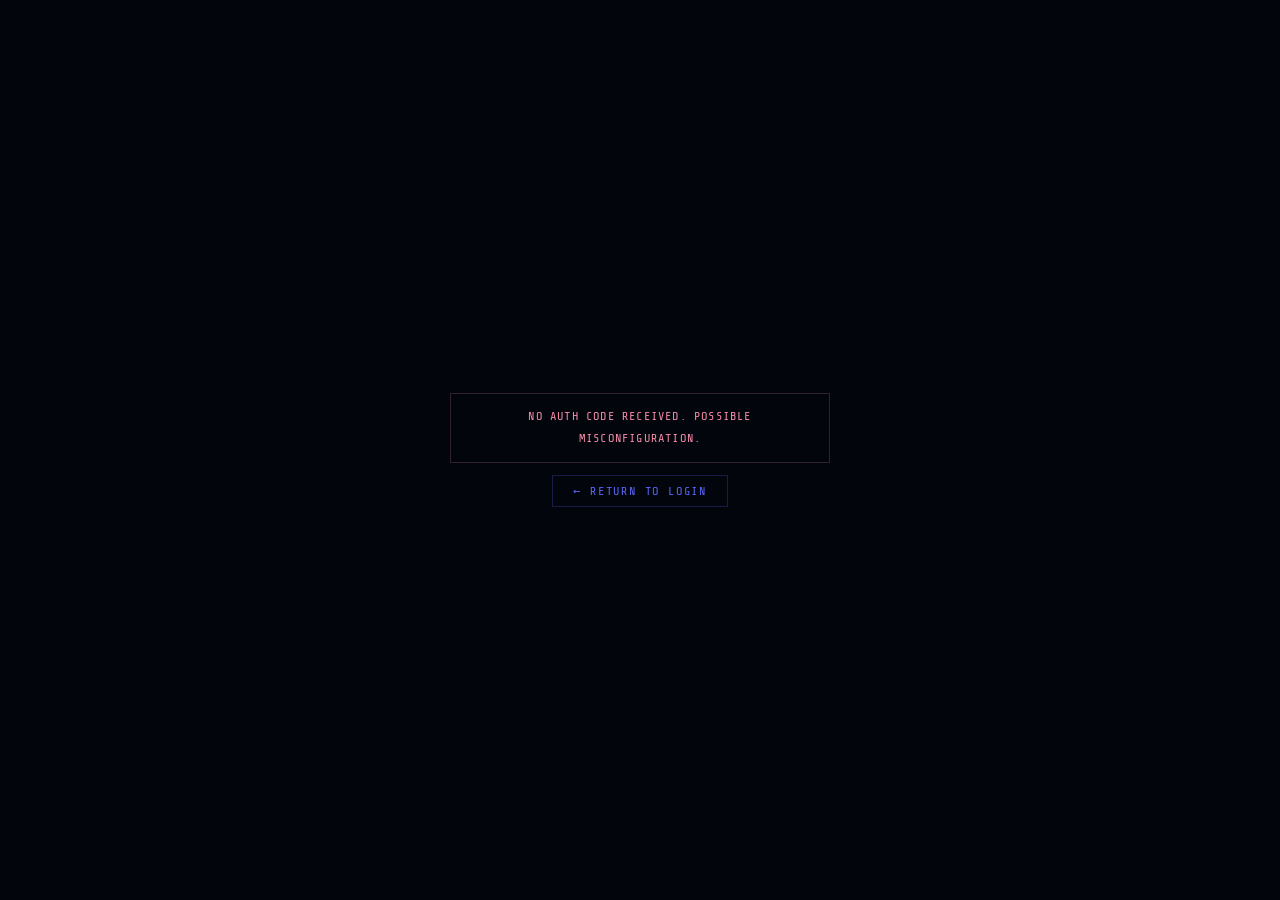
<file: callback.html>
<!DOCTYPE html>
<html lang="en">
<head>
<meta charset="UTF-8"/>
<meta name="viewport" content="width=device-width, initial-scale=1.0"/>
<title>Authenticating...</title>
<link href="https://fonts.googleapis.com/css2?family=Share+Tech+Mono&display=swap" rel="stylesheet"/>
<style>
  *, *::before, *::after { box-sizing: border-box; margin: 0; padding: 0; }
  :root {
    --bg: #03050d;
    --accent: #5865F2;
    --border: rgba(88,101,242,0.25);
    --cyan: #00d4ff;
    --text: #cdd6f4;
    --muted: #525a7a;
    --red: #f38ba8;
    --green: #22c55e;
    --font-mono: 'Share Tech Mono', monospace;
  }
  html, body { height: 100%; background: var(--bg); }
  body {
    font-family: var(--font-mono);
    display: flex; align-items: center; justify-content: center;
    min-height: 100vh; flex-direction: column; gap: 24px;
    color: var(--text);
  }
  .ring-wrap { position: relative; width: 72px; height: 72px; }
  .ring {
    width: 72px; height: 72px;
    border: 2px solid var(--border);
    border-top-color: var(--accent);
    border-radius: 50%;
    animation: spin 0.9s linear infinite;
    position: absolute;
  }
  .ring2 {
    width: 54px; height: 54px;
    border: 1px solid rgba(0,212,255,0.2);
    border-bottom-color: var(--cyan);
    border-radius: 50%;
    animation: spin 1.4s linear infinite reverse;
    position: absolute; top: 9px; left: 9px;
  }
  @keyframes spin { to { transform: rotate(360deg); } }
  #statusText {
    font-size: 13px; letter-spacing: 0.2em;
    color: var(--muted); text-align: center;
    animation: pulse 1.4s ease infinite alternate;
    max-width: 340px; line-height: 1.8;
  }
  @keyframes pulse { from { opacity: 0.5; } to { opacity: 1; } }
  #errorBox {
    display: none; flex-direction: column; align-items: center; gap: 12px;
    text-align: center;
  }
  #errorBox.show { display: flex; }
  #errorMsg {
    color: var(--red); font-size: 12px; letter-spacing: 0.1em;
    border: 1px solid rgba(243,139,168,0.2);
    padding: 12px 20px; max-width: 380px; line-height: 1.8;
  }
  .back-btn {
    color: var(--accent); font-family: var(--font-mono);
    font-size: 12px; letter-spacing: 0.15em;
    text-decoration: none; border: 1px solid var(--border);
    padding: 8px 20px; transition: all 0.2s;
  }
  .back-btn:hover { background: rgba(88,101,242,0.1); }
</style>
</head>
<body>

<div class="ring-wrap" id="spinner">
  <div class="ring"></div>
  <div class="ring2"></div>
</div>
<div id="statusText">VERIFYING IDENTITY...<br/>PLEASE WAIT</div>
<div id="errorBox">
  <div id="errorMsg"></div>
  <a href="index.html" class="back-btn">← RETURN TO LOGIN</a>
</div>

<script>
  // ── CONFIG — MUST MATCH index.html ──────────────────────────────────
  const CLIENT_ID     = '1476236554061086770';
  const CLIENT_SECRET = 'hDjhDR3HwVT3xNZrmiFos-nSWPeznvjH';
  const REDIRECT_URI  = 'https://sovereignskingdom.xyz/callback.html';
  // ────────────────────────────────────────────────────────────────────

  // ⚠️  SECURITY NOTE:
  // Putting CLIENT_SECRET in frontend JS is okay for PERSONAL / private tools
  // but for a public-facing production site, use a small backend (Node/Python)
  // to exchange the code → token server-side so the secret stays hidden.

  function showError(msg) {
    document.getElementById('spinner').style.display  = 'none';
    document.getElementById('statusText').style.display = 'none';
    const box = document.getElementById('errorBox');
    box.classList.add('show');
    document.getElementById('errorMsg').textContent = msg;
  }

  async function handleCallback() {
    const params = new URLSearchParams(window.location.search);
    const code   = params.get('code');
    const error  = params.get('error');

    if (error) { showError('DISCORD DENIED ACCESS: ' + error.toUpperCase()); return; }
    if (!code)  { showError('NO AUTH CODE RECEIVED. POSSIBLE MISCONFIGURATION.'); return; }

    document.getElementById('statusText').textContent = 'EXCHANGING TOKEN...';

    // Exchange code for access token
    let tokenData;
    try {
      const res = await fetch('https://discord.com/api/oauth2/token', {
        method: 'POST',
        headers: { 'Content-Type': 'application/x-www-form-urlencoded' },
        body: new URLSearchParams({
          client_id:     CLIENT_ID,
          client_secret: CLIENT_SECRET,
          grant_type:    'authorization_code',
          code,
          redirect_uri:  REDIRECT_URI,
        }),
      });
      tokenData = await res.json();
    } catch (err) {
      showError('NETWORK ERROR DURING TOKEN EXCHANGE.\n' + err.message);
      return;
    }

    if (tokenData.error) {
      showError('TOKEN ERROR: ' + tokenData.error_description?.toUpperCase() || tokenData.error.toUpperCase());
      return;
    }

    document.getElementById('statusText').textContent = 'FETCHING USER DATA...';

    // Fetch Discord user info
    let userData;
    try {
      const res = await fetch('https://discord.com/api/users/@me', {
        headers: { Authorization: `Bearer ${tokenData.access_token}` },
      });
      userData = await res.json();
    } catch (err) {
      showError('FAILED TO FETCH USER PROFILE.\n' + err.message);
      return;
    }

    if (userData.code) {
      showError('API ERROR ' + userData.code + ': ' + userData.message?.toUpperCase());
      return;
    }

    // Build avatar URL
    const avatarURL = userData.avatar
      ? `https://cdn.discordapp.com/avatars/${userData.id}/${userData.avatar}.${userData.avatar.startsWith('a_') ? 'gif' : 'png'}?size=256`
      : `https://cdn.discordapp.com/embed/avatars/${parseInt(userData.discriminator || 0) % 5}.png`;

    // Store user in localStorage
    const userObj = {
      id:            userData.id,
      username:      userData.username,
      discriminator: userData.discriminator || '0',
      globalName:    userData.global_name || userData.username,
      avatar:        avatarURL,
      email:         userData.email || null,
      accessToken:   tokenData.access_token,
      loggedInAt:    Date.now(),
    };

    localStorage.setItem('discord_user', JSON.stringify(userObj));

    document.getElementById('statusText').textContent = 'ACCESS GRANTED — REDIRECTING...';

    // Check if user is banned before letting them in
    try {
      const banRes = await fetch(`/.netlify/functions/register/check-ban?discord_id=${encodeURIComponent(userData.id)}`);
      const banData = await banRes.json();
      if (banData.banned) {
        localStorage.removeItem('discord_user');
        document.getElementById('statusText').textContent = 'ACCESS RESTRICTED';
        document.getElementById('statusText').style.color = '#f38ba8';
        document.body.insertAdjacentHTML('beforeend', `
          <div style="position:fixed;inset:0;display:flex;align-items:center;justify-content:center;z-index:999;background:rgba(3,5,13,0.97)">
            <div style="text-align:center;max-width:480px;padding:40px 32px;background:rgba(8,12,24,0.95);border:1px solid rgba(243,139,168,0.3);border-radius:4px">
              <svg width="48" height="48" viewBox="0 0 24 24" fill="none" stroke="#f38ba8" stroke-width="1.5" stroke-linecap="round" style="margin-bottom:18px"><circle cx="12" cy="12" r="10"/><line x1="4.93" y1="4.93" x2="19.07" y2="19.07"/></svg>
              <div style="font-family:'Rajdhani',sans-serif;font-size:26px;font-weight:700;color:#f38ba8;letter-spacing:0.1em;margin-bottom:10px">ACCESS RESTRICTED</div>
              <div style="font-family:'Share Tech Mono',monospace;font-size:11px;color:rgba(255,255,255,0.5);letter-spacing:0.12em;margin-bottom:18px">SOVEREIGNS KINGDOM</div>
              <div style="font-size:14px;color:rgba(255,255,255,0.7);line-height:1.6;margin-bottom:24px">
                You have been banned from Sovereigns Kingdom.<br/>
                <span style="color:#f38ba8;font-style:italic">${banData.reason || 'No reason provided.'}</span>
              </div>
              <div style="font-family:'Share Tech Mono',monospace;font-size:10px;color:rgba(255,255,255,0.3)">If you believe this is a mistake, contact an administrator.</div>
            </div>
          </div>
        `);
        return;
      }
    } catch(e) {
      // Ban check failed — allow through (fail open so a backend issue doesn't lock everyone out)
      console.warn('[SK] Ban check failed:', e);
    }

    // Brief pause then redirect
    setTimeout(() => { window.location.href = 'dashboard.html'; }, 800);
  }

  handleCallback();
</script>
</body>
</html>
</file>
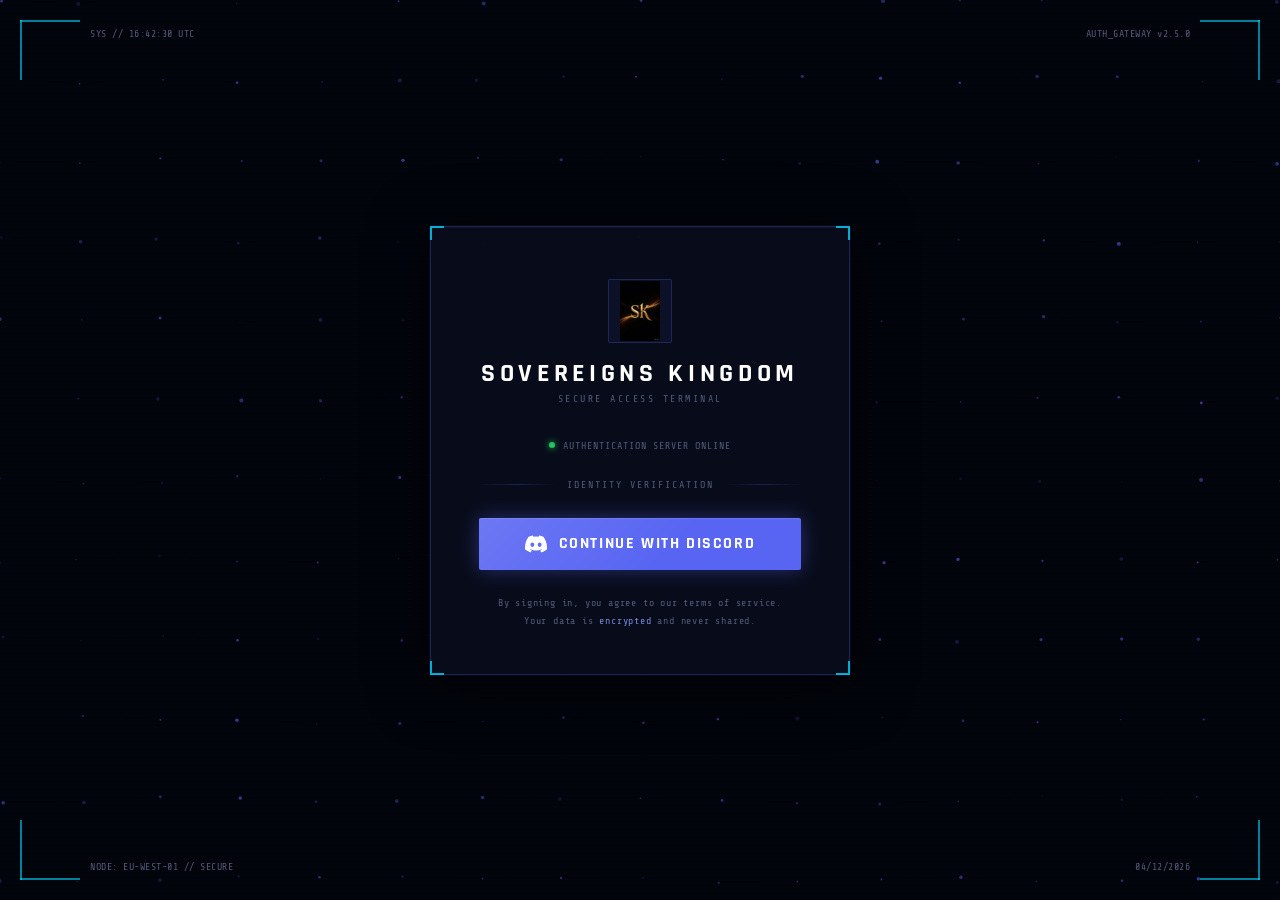
<file: dashboard.html>
<!DOCTYPE html>
<html lang="en">
<head>
<meta charset="UTF-8"/>
<link rel="icon" href="sk-logo.webp" type="image/webp"/>
<meta name="viewport" content="width=device-width, initial-scale=1.0"/>
<title>Dashboard — Sovereigns Kingdom</title>
<link href="https://fonts.googleapis.com/css2?family=Rajdhani:wght@400;500;600;700&family=Share+Tech+Mono&display=swap" rel="stylesheet"/>
<style>
*, *::before, *::after { box-sizing: border-box; margin: 0; padding: 0; }
:root {
  --bg:#03050d; --panel:rgba(8,12,24,0.92);
  --border:rgba(88,101,242,0.2); --border2:rgba(88,101,242,0.08);
  --accent:#5865F2; --accent-h:#7289da; --glow:rgba(88,101,242,0.4);
  --cyan:#00d4ff; --green:#22c55e; --yellow:#f9c74f; --red:#f38ba8; --orange:#f97316;
  --text:#cdd6f4; --muted:#525a7a; --muted2:#3a4260;
  --font:'Rajdhani',sans-serif; --mono:'Share Tech Mono',monospace;
  --radius:3px;
}
html { scroll-behavior:smooth; }
body { font-family:var(--font); background:var(--bg); color:var(--text); min-height:100vh; overflow-x:hidden; }
#bgCanvas { position:fixed; inset:0; z-index:0; pointer-events:none; opacity:0.45; }
body::after { content:''; position:fixed; inset:0; z-index:1; background:repeating-linear-gradient(0deg,transparent,transparent 2px,rgba(0,0,0,0.03) 2px,rgba(0,0,0,0.03) 4px); pointer-events:none; }

/* ── TOPBAR ── */
.topbar {
  position:sticky; top:0; z-index:100;
  display:flex; align-items:center; justify-content:space-between;
  padding:0 32px; height:62px;
  background:rgba(3,5,13,0.96);
  border-bottom:1px solid var(--border);
  backdrop-filter:blur(24px);
  box-shadow:0 1px 0 rgba(88,101,242,0.08), 0 8px 32px rgba(0,0,0,0.6);
}
.topbar-left { display:flex; align-items:center; gap:14px; }
.topbar-logo { display:flex; align-items:center; justify-content:center; width:36px; height:36px; border:1px solid rgba(88,101,242,0.3); border-radius:var(--radius); background:rgba(88,101,242,0.07); position:relative; flex-shrink:0; }
.topbar-logo::after { content:''; position:absolute; inset:0; border-radius:var(--radius); box-shadow:0 0 14px rgba(88,101,242,0.25) inset; }
.topbar-brand { font-size:17px; font-weight:700; letter-spacing:0.14em; text-transform:uppercase; color:#fff; }
.topbar-sep { width:1px; height:18px; background:var(--border); }
.topbar-tag { font-family:var(--mono); font-size:9px; color:var(--muted); letter-spacing:0.15em; }

.topbar-right { display:flex; align-items:center; gap:16px; }
.refresh-pill { display:flex; align-items:center; gap:6px; font-family:var(--mono); font-size:9px; color:var(--muted); letter-spacing:0.12em; opacity:0; transition:opacity 0.4s; }

/* ── USER PILL ── */
.user-pill {
  display:flex; align-items:center; gap:10px;
  padding:5px 12px 5px 5px;
  border:1px solid var(--border); border-radius:var(--radius);
  background:rgba(88,101,242,0.05);
  cursor:pointer; transition:background 0.2s, border-color 0.2s, box-shadow 0.2s;
  position:relative; user-select:none;
}
.user-pill:hover { background:rgba(88,101,242,0.11); border-color:rgba(88,101,242,0.38); box-shadow:0 0 16px rgba(88,101,242,0.12); }
.user-avatar { width:30px; height:30px; border-radius:50%; border:1.5px solid var(--accent); object-fit:cover; box-shadow:0 0 10px rgba(88,101,242,0.4); }
.user-info { display:flex; flex-direction:column; gap:2px; }
.user-name { font-size:13px; font-weight:700; letter-spacing:0.04em; color:#fff; line-height:1; max-width:110px; overflow:hidden; text-overflow:ellipsis; white-space:nowrap; }
.user-status { font-family:var(--mono); font-size:9px; color:var(--green); letter-spacing:0.1em; }
.pill-chevron { margin-left:2px; transition:transform 0.22s cubic-bezier(.22,1,.36,1); flex-shrink:0; }
.user-pill.open .pill-chevron { transform:rotate(180deg); }

/* ── DROPDOWN ── */
.user-dropdown {
  position:absolute; top:calc(100% + 10px); right:0;
  background:rgba(6,9,20,0.98); border:1px solid rgba(88,101,242,0.22);
  border-radius:var(--radius); min-width:220px;
  box-shadow:0 16px 48px rgba(0,0,0,0.75), 0 0 0 1px rgba(88,101,242,0.05) inset;
  overflow:hidden;
  opacity:0; pointer-events:none;
  transform:translateY(-6px) scale(0.98);
  transition:opacity 0.18s, transform 0.22s cubic-bezier(.22,1,.36,1);
  z-index:200;
}
.user-dropdown.open { opacity:1; pointer-events:all; transform:translateY(0) scale(1); }

.dropdown-header {
  padding:12px 16px 10px;
  border-bottom:1px solid var(--border2);
  display:flex; align-items:center; gap:10px;
}
.dropdown-header-avatar { width:36px; height:36px; border-radius:50%; border:1.5px solid var(--accent); object-fit:cover; flex-shrink:0; }
.dropdown-header-info { display:flex; flex-direction:column; gap:2px; }
.dropdown-header-name { font-size:13px; font-weight:700; color:#fff; letter-spacing:0.04em; }
.dropdown-header-id { font-family:var(--mono); font-size:9px; color:var(--muted); letter-spacing:0.06em; }

.dropdown-section { padding:6px 0; }
.dropdown-label { font-family:var(--mono); font-size:8px; color:var(--muted2); letter-spacing:0.2em; text-transform:uppercase; padding:4px 16px 2px; }

.dropdown-item {
  display:flex; align-items:center; gap:11px;
  padding:9px 16px;
  font-size:13px; font-weight:600; letter-spacing:0.05em;
  color:var(--muted); cursor:pointer;
  border:none; background:none; width:100%; text-align:left;
  text-decoration:none; transition:color 0.15s, background 0.15s;
  position:relative;
}
.dropdown-item:hover { color:#fff; background:rgba(88,101,242,0.09); }
.dropdown-item:hover .di-icon { color:var(--accent); }
.dropdown-item.danger:hover { color:var(--red); background:rgba(243,139,168,0.06); }
.dropdown-item.danger:hover .di-icon { color:var(--red); }
.di-icon { width:15px; height:15px; flex-shrink:0; transition:color 0.15s; }
.dropdown-divider { height:1px; background:var(--border2); margin:4px 0; }

/* ── CONTENT WRAP ── */
.content-wrap { position:relative; z-index:2; padding:36px 40px; max-width:1400px; margin:0 auto; }

/* ── WELCOME BANNER ── */
.welcome-banner {
  background:linear-gradient(135deg, rgba(88,101,242,0.1) 0%, rgba(0,212,255,0.04) 100%);
  border:1px solid var(--border); border-radius:var(--radius);
  padding:26px 30px; display:flex; align-items:center; gap:20px;
  margin-bottom:36px; position:relative; overflow:hidden;
  animation:cardIn 0.45s cubic-bezier(.22,1,.36,1) both;
}
.welcome-banner::before { content:''; position:absolute; top:0; left:0; right:0; height:2px; background:linear-gradient(90deg, var(--accent), var(--cyan), var(--accent)); background-size:200%; animation:shimmer 4s linear infinite; }
.welcome-banner::after { content:''; position:absolute; right:-60px; top:-60px; width:200px; height:200px; background:radial-gradient(circle, rgba(88,101,242,0.07) 0%, transparent 70%); pointer-events:none; }
.welcome-avatar { width:58px; height:58px; border-radius:50%; border:2px solid var(--accent); box-shadow:0 0 24px rgba(88,101,242,0.35); flex-shrink:0; }
.welcome-text h2 { font-size:23px; font-weight:700; color:#fff; letter-spacing:0.04em; }
.welcome-text h2 span { color:var(--cyan); }
.welcome-text p { font-family:var(--mono); font-size:10px; color:var(--muted); letter-spacing:0.1em; margin-top:5px; }
.welcome-stats { margin-left:auto; display:flex; gap:16px; flex-shrink:0; }
.w-stat { display:flex; flex-direction:column; align-items:center; gap:3px; padding:10px 20px; border:1px solid var(--border2); border-radius:var(--radius); background:rgba(88,101,242,0.04); }
.w-stat-val { font-size:20px; font-weight:700; color:#fff; font-family:var(--mono); }
.w-stat-lbl { font-family:var(--mono); font-size:8px; color:var(--muted); letter-spacing:0.15em; }
.welcome-auth { display:flex; align-items:center; gap:7px; font-family:var(--mono); font-size:9px; color:var(--green); border:1px solid rgba(34,197,94,0.2); padding:6px 14px; border-radius:var(--radius); background:rgba(34,197,94,0.05); flex-shrink:0; }
.welcome-auth::before { content:''; width:6px; height:6px; border-radius:50%; background:var(--green); box-shadow:0 0 7px var(--green); animation:blink 2s step-end infinite; flex-shrink:0; }

/* ── SECTION ── */
.section-header { display:flex; align-items:center; justify-content:space-between; margin-bottom:18px; }
.section-title { display:flex; align-items:center; gap:10px; }
.section-title-text { font-size:11px; font-weight:700; letter-spacing:0.22em; text-transform:uppercase; color:var(--muted); font-family:var(--mono); }
.section-title-text em { color:var(--accent); font-style:normal; }
.section-line { flex:1; height:1px; background:linear-gradient(90deg, var(--border), transparent); }
.section-count { font-family:var(--mono); font-size:9px; color:var(--muted); letter-spacing:0.12em; border:1px solid var(--border2); padding:3px 10px; border-radius:var(--radius); }

/* ── TOURNAMENT CARDS ── */
.tournaments-grid { display:grid; grid-template-columns:repeat(auto-fill, minmax(270px,1fr)); gap:16px; }

.t-card {
  background:var(--panel); border:1px solid var(--border);
  border-radius:var(--radius); padding:0;
  position:relative; overflow:hidden;
  transition:border-color 0.25s, box-shadow 0.25s, transform 0.22s;
  animation:cardIn 0.5s cubic-bezier(.22,1,.36,1) both;
  display:flex; flex-direction:column;
}
.t-card:hover { border-color:rgba(88,101,242,0.4); box-shadow:0 4px 40px rgba(88,101,242,0.1), 0 0 0 1px rgba(88,101,242,0.08) inset; transform:translateY(-2px); }
.t-card-accent-bar { height:2px; background:var(--t-color, var(--accent)); box-shadow:0 0 12px var(--t-color, var(--glow)); flex-shrink:0; }
.t-card-body { padding:20px 22px 22px; display:flex; flex-direction:column; flex:1; }
.t-card-top { display:flex; align-items:flex-start; justify-content:space-between; margin-bottom:16px; }

.t-icon-box {
  width:46px; height:46px; border-radius:var(--radius);
  border:1px solid var(--t-color-faint, var(--border));
  display:flex; align-items:center; justify-content:center;
  background:rgba(88,101,242,0.05); flex-shrink:0;
  position:relative; overflow:hidden;
}
.t-icon-box::after { content:''; position:absolute; inset:0; background:var(--t-color, var(--accent)); opacity:0.05; }
.t-icon-box svg { width:22px; height:22px; position:relative; z-index:1; }

.t-status { font-family:var(--mono); font-size:8px; letter-spacing:0.16em; padding:4px 9px; border-radius:var(--radius); display:flex; align-items:center; gap:5px; flex-shrink:0; }
.t-status-dot { width:5px; height:5px; border-radius:50%; background:currentColor; box-shadow:0 0 6px currentColor; flex-shrink:0; }
.t-status.open { color:var(--green); background:rgba(34,197,94,0.07); border:1px solid rgba(34,197,94,0.2); }
.t-status.registered { color:var(--cyan); background:rgba(0,212,255,0.07); border:1px solid rgba(0,212,255,0.2); }
.t-status.ended,.t-status.started,.t-status.closed { color:var(--red); background:rgba(243,139,168,0.07); border:1px solid rgba(243,139,168,0.2); }

.t-name { font-size:17px; font-weight:700; color:#fff; letter-spacing:0.04em; margin-bottom:3px; }
.t-sub { font-family:var(--mono); font-size:9px; color:var(--muted); letter-spacing:0.16em; margin-bottom:16px; }
.t-divider { height:1px; background:var(--border2); margin-bottom:16px; }

.t-cap { margin-bottom:14px; }
.t-cap-bar { height:3px; background:rgba(88,101,242,0.12); border-radius:2px; overflow:hidden; margin-bottom:6px; }
.t-cap-fill { height:100%; border-radius:2px; transition:width 0.5s cubic-bezier(.22,1,.36,1); }
.t-cap-label { font-family:var(--mono); font-size:9px; color:var(--muted); letter-spacing:0.14em; display:flex; justify-content:space-between; }

.t-btn {
  display:flex; align-items:center; justify-content:center; gap:8px;
  width:100%; padding:11px 14px; border-radius:var(--radius);
  font-family:var(--font); font-size:13px; font-weight:700; letter-spacing:0.1em; text-transform:uppercase;
  cursor:pointer; border:1px solid; transition:all 0.2s; margin-top:auto;
}
.t-btn svg { width:14px; height:14px; flex-shrink:0; }
.t-btn.register { background:rgba(88,101,242,0.1); border-color:rgba(88,101,242,0.35); color:rgba(255,255,255,0.9); }
.t-btn.register:hover { background:var(--accent); border-color:var(--accent); box-shadow:0 0 24px rgba(88,101,242,0.45); color:#fff; }
.t-btn.already { background:rgba(0,212,255,0.05); border-color:rgba(0,212,255,0.2); color:var(--cyan); cursor:default; }
.t-btn.blocked { background:rgba(243,139,168,0.04); border-color:rgba(243,139,168,0.15); color:var(--red); cursor:default; }
.t-btn.ended { background:rgba(82,90,122,0.08); border-color:rgba(82,90,122,0.25); color:var(--muted); cursor:default; }

/* ── MODAL ── */
.modal-overlay {
  position:fixed; inset:0; z-index:500;
  background:rgba(3,5,13,0.88); backdrop-filter:blur(12px);
  display:flex; align-items:center; justify-content:center;
  opacity:0; pointer-events:none; transition:opacity 0.28s; padding:20px;
}
.modal-overlay.open { opacity:1; pointer-events:all; }
.modal {
  background:rgba(6,9,20,0.99); border:1px solid var(--border);
  border-radius:var(--radius); width:100%; max-width:520px;
  position:relative; box-shadow:0 0 80px rgba(88,101,242,0.18), 0 40px 80px rgba(0,0,0,0.85);
  transform:translateY(18px) scale(0.97); transition:transform 0.3s cubic-bezier(.22,1,.36,1);
  max-height:92vh; overflow-y:auto;
}
.modal-overlay.open .modal { transform:translateY(0) scale(1); }
.modal-corner { position:absolute; width:14px; height:14px; border-color:var(--cyan); border-style:solid; opacity:0.6; }
.modal-corner.tl { top:-1px; left:-1px; border-width:2px 0 0 2px; }
.modal-corner.br { bottom:-1px; right:-1px; border-width:0 2px 2px 0; }
.modal-header { padding:24px 28px 20px; border-bottom:1px solid var(--border2); display:flex; align-items:flex-start; justify-content:space-between; position:relative; }
.modal-header::before { content:''; position:absolute; top:0; left:0; right:0; height:2px; background:linear-gradient(90deg, var(--accent), var(--cyan)); }
.modal-title { font-size:17px; font-weight:700; letter-spacing:0.1em; text-transform:uppercase; color:#fff; display:flex; align-items:center; gap:10px; }
.modal-title svg { width:18px; height:18px; }
.modal-sub { font-family:var(--mono); font-size:10px; color:var(--muted); letter-spacing:0.1em; margin-top:5px; }
.modal-close { background:none; border:1px solid var(--border); color:var(--muted); cursor:pointer; width:28px; height:28px; border-radius:var(--radius); font-size:13px; display:flex; align-items:center; justify-content:center; transition:all 0.18s; flex-shrink:0; }
.modal-close:hover { color:var(--red); border-color:rgba(243,139,168,0.35); background:rgba(243,139,168,0.05); }
.modal-body { padding:24px 28px 28px; }
.form-grid { display:flex; flex-direction:column; gap:16px; }
.form-row { display:grid; grid-template-columns:1fr 1fr; gap:14px; }
.field { display:flex; flex-direction:column; gap:6px; }
.field label { font-family:var(--mono); font-size:9px; color:var(--muted); letter-spacing:0.18em; text-transform:uppercase; }
.field input, .field select { background:rgba(3,5,13,0.8); border:1px solid var(--border); border-radius:var(--radius); padding:11px 14px; color:var(--text); font-family:var(--font); font-size:14px; font-weight:500; outline:none; transition:border-color 0.18s, box-shadow 0.18s; width:100%; }
.field input::placeholder { color:var(--muted2); }
.field input:focus, .field select:focus { border-color:var(--accent); box-shadow:0 0 0 3px rgba(88,101,242,0.1); }
.field select { cursor:pointer; }
.field select option { background:#0d1117; }
.field-prefilled input { border-color:rgba(0,212,255,0.22); background:rgba(0,212,255,0.03); color:var(--cyan); cursor:default; }
.field-prefilled label::after { content:' AUTO'; color:var(--cyan); font-size:8px; }
.btn-submit { width:100%; padding:14px; background:var(--accent); color:#fff; border:none; border-radius:var(--radius); font-family:var(--font); font-size:15px; font-weight:700; letter-spacing:0.12em; text-transform:uppercase; cursor:pointer; transition:background 0.2s, box-shadow 0.2s, transform 0.15s; box-shadow:0 0 24px rgba(88,101,242,0.35); margin-top:8px; }
.btn-submit:hover { background:var(--accent-h); box-shadow:0 0 36px rgba(88,101,242,0.55); transform:translateY(-1px); }
.btn-submit:disabled { opacity:0.5; cursor:not-allowed; transform:none; }
.btn-submit .submit-loader { display:none; width:16px; height:16px; border:2px solid rgba(255,255,255,0.3); border-top-color:#fff; border-radius:50%; animation:spin 0.7s linear infinite; margin:0 auto; }
.btn-submit.loading .submit-text { display:none; }
.btn-submit.loading .submit-loader { display:block; }
.error-banner { display:none; background:rgba(243,139,168,0.07); border:1px solid rgba(243,139,168,0.22); border-radius:var(--radius); padding:10px 14px; font-family:var(--mono); font-size:11px; color:var(--red); letter-spacing:0.05em; line-height:1.6; margin-bottom:12px; }
.error-banner.show { display:block; }
.success-box { display:none; flex-direction:column; align-items:center; gap:14px; padding:20px 0; text-align:center; }
.success-box.show { display:flex; }
.success-icon { width:52px; height:52px; border-radius:50%; border:2px solid var(--green); background:rgba(34,197,94,0.08); display:flex; align-items:center; justify-content:center; box-shadow:0 0 24px rgba(34,197,94,0.28); }
.success-icon svg { width:26px; height:26px; color:var(--green); }
.success-title { font-size:20px; font-weight:700; color:var(--green); letter-spacing:0.1em; }
.success-msg { font-family:var(--mono); font-size:11px; color:var(--muted); line-height:1.8; }

/* ── WINNERS SECTION ── */
.winners-wrap { display:flex; flex-direction:column; gap:16px; }
.winners-block { background:var(--panel); border:1px solid var(--border); border-radius:var(--radius); overflow:hidden; }
.winners-block-head { padding:14px 20px; border-bottom:1px solid var(--border2); display:flex; align-items:center; gap:10px; position:relative; }
.winners-block-head::before { content:''; position:absolute; top:0; left:0; right:0; height:2px; background:var(--t-color, var(--accent)); }
.winners-block-name { font-size:14px; font-weight:700; color:#fff; letter-spacing:0.06em; }
.winners-podium { display:flex; }
.winner-slot { flex:1; padding:22px 12px; display:flex; flex-direction:column; align-items:center; gap:9px; border-right:1px solid var(--border2); text-align:center; }
.winner-slot:last-child { border-right:none; }
.winner-place { font-family:var(--mono); font-size:10px; font-weight:700; letter-spacing:0.15em; }
.winner-place.p1 { color:#fbbf24; }
.winner-place.p2 { color:#94a3b8; }
.winner-place.p3 { color:#cd7c2f; }
.winner-rank-badge { width:22px; height:22px; border-radius:50%; display:flex; align-items:center; justify-content:center; font-family:var(--mono); font-size:10px; font-weight:700; }
.winner-rank-badge.p1 { background:rgba(251,191,36,0.15); color:#fbbf24; border:1px solid rgba(251,191,36,0.3); }
.winner-rank-badge.p2 { background:rgba(148,163,184,0.12); color:#94a3b8; border:1px solid rgba(148,163,184,0.25); }
.winner-rank-badge.p3 { background:rgba(205,124,47,0.12); color:#cd7c2f; border:1px solid rgba(205,124,47,0.25); }
.winner-avatar { width:50px; height:50px; border-radius:50%; object-fit:cover; border:2px solid var(--border); }
.winner-avatar.p1 { border-color:#fbbf24; box-shadow:0 0 16px rgba(251,191,36,0.35); }
.winner-avatar.p2 { border-color:#94a3b8; box-shadow:0 0 12px rgba(148,163,184,0.25); }
.winner-avatar.p3 { border-color:#cd7c2f; box-shadow:0 0 12px rgba(205,124,47,0.25); }
.winner-avatar-ph { width:50px; height:50px; border-radius:50%; border:2px dashed var(--border2); display:flex; align-items:center; justify-content:center; }
.winner-avatar-ph svg { width:18px; height:18px; color:var(--muted2); }
.winner-name { font-size:12px; font-weight:700; color:#fff; letter-spacing:0.04em; }
.winner-empty { font-family:var(--mono); font-size:9px; color:var(--muted2); letter-spacing:0.1em; }

/* ── EMPTY STATE ── */
.empty-state { display:flex; flex-direction:column; align-items:center; justify-content:center; gap:12px; padding:60px 20px; color:var(--muted); text-align:center; }
.empty-state svg { width:40px; height:40px; opacity:0.3; }
.empty-state p { font-family:var(--mono); font-size:11px; letter-spacing:0.15em; }

@keyframes cardIn { from { opacity:0; transform:translateY(14px); } to { opacity:1; transform:translateY(0); } }
@keyframes blink { 0%,100%{opacity:1} 50%{opacity:0.2} }
@keyframes spin { to { transform:rotate(360deg); } }
@keyframes shimmer { 0%{background-position:0%} 100%{background-position:200%} }

@media(max-width:900px){ .tournaments-grid{ grid-template-columns:1fr 1fr; } .welcome-stats{display:none;} }
@media(max-width:640px){
  .topbar{padding:0 16px;height:56px;}
  .topbar-sep,.topbar-tag{display:none;}
  .topbar-brand{font-size:14px;letter-spacing:0.08em;}
  .content-wrap{padding:20px 16px!important;}
  .welcome-banner{padding:18px 16px;gap:12px;flex-wrap:wrap;}
  .welcome-avatar{width:46px;height:46px;}
  .welcome-text h2{font-size:18px;}
  .welcome-text p{font-size:9px;}
  .welcome-auth{font-size:8px;padding:5px 10px;}
  .tournaments-grid{grid-template-columns:1fr;gap:12px;}
  .form-row{grid-template-columns:1fr;gap:12px;}
  .modal-header{padding:16px 18px 14px;}
  .modal-body{padding:16px 18px 20px;}
  .modal-title{font-size:14px;}
  .user-dropdown{min-width:200px;}
}
@media(max-width:400px){
  .topbar-brand{display:none;}
}
</style>
</head>
<body>
<canvas id="bgCanvas"></canvas>

<!-- SVG ICON DEFS -->
<svg style="display:none" xmlns="http://www.w3.org/2000/svg">
  <symbol id="icon-sword" viewBox="0 0 24 24" fill="none" stroke="currentColor" stroke-width="1.5" stroke-linecap="round" stroke-linejoin="round">
    <path d="M14.5 2.5l7 7-11 11-3-3 7-7-7-7z"/><path d="M3.5 20.5l3-3"/><path d="M2 22l2-2"/>
  </symbol>
  <symbol id="icon-target" viewBox="0 0 24 24" fill="none" stroke="currentColor" stroke-width="1.5" stroke-linecap="round" stroke-linejoin="round">
    <circle cx="12" cy="12" r="10"/><circle cx="12" cy="12" r="6"/><circle cx="12" cy="12" r="2"/>
  </symbol>
  <symbol id="icon-grid" viewBox="0 0 24 24" fill="none" stroke="currentColor" stroke-width="1.5" stroke-linecap="round" stroke-linejoin="round">
    <rect x="3" y="3" width="7" height="7"/><rect x="14" y="3" width="7" height="7"/><rect x="3" y="14" width="7" height="7"/><rect x="14" y="14" width="7" height="7"/>
  </symbol>
  <symbol id="icon-zap" viewBox="0 0 24 24" fill="none" stroke="currentColor" stroke-width="1.5" stroke-linecap="round" stroke-linejoin="round">
    <path d="M13 2L3 14h9l-1 8 10-12h-9l1-8z"/>
  </symbol>
  <symbol id="icon-check" viewBox="0 0 24 24" fill="none" stroke="currentColor" stroke-width="2" stroke-linecap="round" stroke-linejoin="round">
    <path d="M20 6L9 17l-5-5"/>
  </symbol>
  <symbol id="icon-plus" viewBox="0 0 24 24" fill="none" stroke="currentColor" stroke-width="1.5" stroke-linecap="round" stroke-linejoin="round">
    <path d="M12 5v14M5 12h14"/>
  </symbol>
  <symbol id="icon-list" viewBox="0 0 24 24" fill="none" stroke="currentColor" stroke-width="1.5" stroke-linecap="round" stroke-linejoin="round">
    <path d="M8 6h13M8 12h13M8 18h13M3 6h.01M3 12h.01M3 18h.01"/>
  </symbol>
  <symbol id="icon-logout" viewBox="0 0 24 24" fill="none" stroke="currentColor" stroke-width="1.5" stroke-linecap="round" stroke-linejoin="round">
    <path d="M9 21H5a2 2 0 01-2-2V5a2 2 0 012-2h4M16 17l5-5-5-5M21 12H9"/>
  </symbol>
  <symbol id="icon-user" viewBox="0 0 24 24" fill="none" stroke="currentColor" stroke-width="1.5" stroke-linecap="round" stroke-linejoin="round">
    <path d="M20 21v-2a4 4 0 00-4-4H8a4 4 0 00-4 4v2"/><circle cx="12" cy="7" r="4"/>
  </symbol>
  <symbol id="icon-trophy" viewBox="0 0 24 24" fill="none" stroke="currentColor" stroke-width="1.5" stroke-linecap="round" stroke-linejoin="round">
    <path d="M6 9H4a2 2 0 01-2-2V5h4M18 9h2a2 2 0 002-2V5h-4"/><path d="M6 5h12v6a6 6 0 01-12 0V5z"/><path d="M12 17v4M8 21h8"/>
  </symbol>
  <symbol id="icon-ticket" viewBox="0 0 24 24" fill="none" stroke="currentColor" stroke-width="1.5" stroke-linecap="round" stroke-linejoin="round">
    <path d="M15 5v2M15 11v2M15 17v2M5 5h14a2 2 0 012 2v3a2 2 0 000 4v3a2 2 0 01-2 2H5a2 2 0 01-2-2v-3a2 2 0 000-4V7a2 2 0 012-2z"/>
  </symbol>
  <symbol id="icon-settings" viewBox="0 0 24 24" fill="none" stroke="currentColor" stroke-width="1.5" stroke-linecap="round" stroke-linejoin="round">
    <circle cx="12" cy="12" r="3"/>
    <path d="M19.4 15a1.65 1.65 0 00.33 1.82l.06.06a2 2 0 010 2.83 2 2 0 01-2.83 0l-.06-.06a1.65 1.65 0 00-1.82-.33 1.65 1.65 0 00-1 1.51V21a2 2 0 01-4 0v-.09A1.65 1.65 0 009 19.4a1.65 1.65 0 00-1.82.33l-.06.06a2 2 0 01-2.83-2.83l.06-.06A1.65 1.65 0 004.68 15a1.65 1.65 0 00-1.51-1H3a2 2 0 010-4h.09A1.65 1.65 0 004.6 9a1.65 1.65 0 00-.33-1.82l-.06-.06a2 2 0 012.83-2.83l.06.06A1.65 1.65 0 009 4.68a1.65 1.65 0 001-1.51V3a2 2 0 014 0v.09a1.65 1.65 0 001 1.51 1.65 1.65 0 001.82-.33l.06-.06a2 2 0 012.83 2.83l-.06.06A1.65 1.65 0 0019.4 9a1.65 1.65 0 001.51 1H21a2 2 0 010 4h-.09a1.65 1.65 0 00-1.51 1z"/>
  </symbol>
  <symbol id="icon-shield" viewBox="0 0 24 24" fill="none" stroke="currentColor" stroke-width="1.5" stroke-linecap="round" stroke-linejoin="round">
    <path d="M12 22s8-4 8-10V5l-8-3-8 3v7c0 6 8 10 8 10z"/>
  </symbol>
</svg>

<!-- TOPBAR -->
<nav class="topbar">
  <div class="topbar-left">
    <div class="topbar-logo">
      <img src="sk-logo.webp" alt="SK" style="width:32px;height:32px;object-fit:contain;border-radius:2px;"/>
    </div>
    <span class="topbar-brand">Sovereigns Kingdom</span>
    <div class="topbar-sep"></div>
    <span class="topbar-tag">v2.5.0</span>
  </div>

  <div class="topbar-right">
    <div id="refreshIndicator" class="refresh-pill">
      <div id="refreshDot" style="width:5px;height:5px;border-radius:50%;background:var(--green);box-shadow:0 0 5px var(--green);flex-shrink:0;"></div>
      <span id="refreshLabel">SYNCED</span>
    </div>

    <div style="position:relative;">
      <div class="user-pill" id="userPill" onclick="toggleDropdown()">
        <img class="user-avatar" id="topAvatar" src="" alt="avatar"/>
        <div class="user-info">
          <div class="user-name" id="topUsername">Loading...</div>
          <div class="user-status">● ONLINE</div>
        </div>
        <svg class="pill-chevron" width="12" height="12" viewBox="0 0 24 24" fill="none" stroke="currentColor" stroke-width="2" stroke-linecap="round">
          <path d="M6 9l6 6 6-6"/>
        </svg>
      </div>

      <div class="user-dropdown" id="userDropdown">
        <!-- User header -->
        <div class="dropdown-header">
          <img class="dropdown-header-avatar" id="dropAvatar" src="" alt=""/>
          <div class="dropdown-header-info">
            <div class="dropdown-header-name" id="dropName">—</div>
            <div class="dropdown-header-id" id="dropId">—</div>
          </div>
        </div>

        <!-- Navigation -->
        <div class="dropdown-section">
          <div class="dropdown-label">Navigate</div>
          <a href="profile" class="dropdown-item">
            <svg class="di-icon"><use href="#icon-user"/></svg> My Profile
          </a>
          <a href="my-registrations" class="dropdown-item">
            <svg class="di-icon"><use href="#icon-list"/></svg> My Registrations
          </a>
          <a href="leaderboard" class="dropdown-item">
            <svg class="di-icon"><use href="#icon-trophy"/></svg> Leaderboard
          </a>
          <a href="tickets" class="dropdown-item">
            <svg class="di-icon"><use href="#icon-ticket"/></svg> Support Ticket
          </a>
          <a href="admin" id="adminLink" style="display:none" class="dropdown-item">
            <svg class="di-icon"><use href="#icon-shield"/></svg> Admin Panel
          </a>
        </div>

        <div class="dropdown-divider"></div>

        <!-- Sign out -->
        <div class="dropdown-section">
          <button class="dropdown-item danger" onclick="logout()">
            <svg class="di-icon"><use href="#icon-logout"/></svg> Sign Out
          </button>
        </div>
      </div>
    </div>
  </div>
</nav>

<!-- CONTENT -->
<div class="content-wrap" style="position:relative;z-index:2;padding:36px 40px;">

  <!-- WELCOME BANNER -->
  <div class="welcome-banner">
    <img class="welcome-avatar" id="welcomeAvatar" src="" alt="avatar"/>
    <div class="welcome-text">
      <h2>Welcome back, <span id="welcomeName">...</span></h2>
      <p>ID: <span id="welcomeId">...</span> &nbsp;// SESSION ACTIVE</p>
    </div>
    <div class="welcome-stats">
      <div class="w-stat">
        <div class="w-stat-val" id="statRegs">—</div>
        <div class="w-stat-lbl">Registered</div>
      </div>
      <div class="w-stat">
        <div class="w-stat-val" id="statTotal">—</div>
        <div class="w-stat-lbl">Tournaments</div>
      </div>
    </div>
    <div class="welcome-auth">AUTHENTICATED</div>
  </div>

  <!-- TOURNAMENTS -->
  <div class="section-header">
    <div class="section-title">
      <span class="section-title-text">// Active <em>Tournaments</em></span>
      <div class="section-line"></div>
    </div>
    <div class="section-count" id="sectionCount">—</div>
  </div>
  <div class="tournaments-grid" id="tournamentsGrid">
    <div class="empty-state">
      <svg viewBox="0 0 24 24" fill="none" stroke="currentColor" stroke-width="1.5"><use href="#icon-zap"/></svg>
      <p>LOADING TOURNAMENTS...</p>
    </div>
  </div>

  <!-- WINNERS -->
  <div id="winnersSection" style="margin-top:44px;display:none;">
    <div class="section-header">
      <div class="section-title">
        <span class="section-title-text">// Tournament <em>Winners</em></span>
        <div class="section-line"></div>
      </div>
    </div>
    <div class="winners-wrap" id="winnersGrid"></div>
  </div>

</div>

<!-- MODAL -->
<div class="modal-overlay" id="modalOverlay" onclick="handleOverlayClick(event)">
  <div class="modal">
    <div class="modal-corner tl"></div>
    <div class="modal-corner br"></div>
    <div class="modal-header">
      <div>
        <div class="modal-title" id="modalTitle">
          <svg id="modalIcon" width="18" height="18"><use href="#icon-sword"/></svg>
          Tournament Registration
        </div>
        <div class="modal-sub" id="modalSub">FILL IN YOUR DETAILS BELOW</div>
      </div>
      <button class="modal-close" onclick="closeModal()">✕</button>
    </div>
    <div class="modal-body">
      <div id="formWrap">
        <div class="error-banner" id="errorBanner"></div>
        <div class="form-grid">
          <div class="form-row">
            <div class="field"><label>Full Name</label><input type="text" id="fName" placeholder="John Doe" maxlength="60"/></div>
            <div class="field"><label>Age</label><input type="number" id="fAge" placeholder="18" min="8" max="99"/></div>
          </div>
          <div class="field"><label>Email Address</label><input type="email" id="fEmail" placeholder="you@example.com"/></div>
          <div class="field"><label>Game Username</label><input type="text" id="fMC" placeholder="Your in-game name" maxlength="32"/></div>
          <div class="field">
            <label>Timezone</label>
            <select id="fTZ">
              <option value="" disabled selected>Select your timezone</option>
              <option>UTC-12:00 — Baker Island</option><option>UTC-11:00 — Samoa</option>
              <option>UTC-10:00 — Hawaii (HST)</option><option>UTC-08:00 — Pacific (PST)</option>
              <option>UTC-07:00 — Mountain (MST)</option><option>UTC-06:00 — Central (CST)</option>
              <option>UTC-05:00 — Eastern (EST)</option><option>UTC-04:00 — Atlantic</option>
              <option>UTC-03:00 — Brazil</option><option>UTC+00:00 — London (GMT/UTC)</option>
              <option>UTC+01:00 — Central Europe (CET)</option><option>UTC+02:00 — Eastern Europe / South Africa</option>
              <option>UTC+03:00 — Moscow / East Africa</option><option>UTC+04:00 — Dubai (GST)</option>
              <option>UTC+05:00 — Pakistan (PKT)</option><option>UTC+05:30 — India (IST)</option>
              <option>UTC+06:00 — Bangladesh (BST)</option><option>UTC+07:00 — Thailand / Vietnam (ICT)</option>
              <option>UTC+08:00 — China / Singapore (CST)</option><option>UTC+09:00 — Japan / Korea (JST)</option>
              <option>UTC+10:00 — Australia East (AEST)</option><option>UTC+12:00 — New Zealand (NZST)</option>
            </select>
          </div>
          <div class="field field-prefilled"><label>Discord Username</label><input type="text" id="fDiscord" readonly/></div>
          <button class="btn-submit" id="submitBtn" onclick="submitForm()">
            <span class="submit-text">Submit Registration</span>
            <div class="submit-loader"></div>
          </button>
        </div>
      </div>
      <div class="success-box" id="successBox">
        <div class="success-icon">
          <svg viewBox="0 0 24 24" fill="none" stroke="currentColor" stroke-width="2" stroke-linecap="round" stroke-linejoin="round"><path d="M20 6L9 17l-5-5"/></svg>
        </div>
        <div class="success-title">REGISTRATION COMPLETE</div>
        <div class="success-msg">Your entry has been submitted!<br/>The bot has posted your details in Discord.<br/>Good luck, <strong id="successName"></strong>!</div>
      </div>
    </div>
  </div>
</div>

<script>
const ICON_MAP = {
  sword:'#icon-sword', target:'#icon-target', grid:'#icon-grid',
  zap:'#icon-zap', shield:'#icon-sword', star:'#icon-zap', bolt:'#icon-zap',
};
function hexColor(n) { return '#' + (n >>> 0).toString(16).padStart(6,'0'); }

let TOURNAMENTS = [], serverState = {}, serverWinners = {}, myRegistrations = {};
let activeTournamentId = null, refreshTimer;

// ── AUTH ──
const raw = localStorage.getItem('discord_user');
if (!raw) { window.location.href = 'index.html'; }
const user = JSON.parse(raw);
const displayName = user.globalName || user.username;

document.getElementById('topAvatar').src       = user.avatar;
document.getElementById('topUsername').textContent = displayName;
document.getElementById('dropAvatar').src      = user.avatar;
document.getElementById('dropName').textContent = displayName;
document.getElementById('dropId').textContent  = 'ID: ' + user.id;
document.getElementById('welcomeAvatar').src   = user.avatar;
document.getElementById('welcomeName').textContent = displayName;
document.getElementById('welcomeId').textContent   = user.id;
document.getElementById('successName').textContent = displayName;

// ── FETCH ──
async function fetchState() {
  try {
    const [stateRes, myRegRes] = await Promise.all([
      fetch('/.netlify/functions/register'),
      fetch(`/.netlify/functions/register/my-registrations/${user.id}`),
    ]);
    if (stateRes.ok) {
      const data = await stateRes.json();
      serverState   = data.state   || {};
      serverWinners = data.winners || {};
      const serverTournaments = data.tournaments || {};
      TOURNAMENTS = Object.entries(serverTournaments).map(([id, t]) => ({
        id, name: t.name, iconHref: ICON_MAP[t.icon] || '#icon-zap',
        color: hexColor(t.color || 0x5865F2),
      }));
    }
    if (myRegRes.ok) {
      const mData = await myRegRes.json();
      myRegistrations = mData.registrations || {};
    }
  } catch(e) { console.warn('Could not fetch state:', e); }
}

// ── REFRESH ──
function showRefreshIndicator(label, color) {
  const ind = document.getElementById('refreshIndicator');
  const dot = document.getElementById('refreshDot');
  const lbl = document.getElementById('refreshLabel');
  if (!ind) return;
  dot.style.background = color; dot.style.boxShadow = `0 0 5px ${color}`;
  lbl.textContent = label; ind.style.opacity = '1';
  setTimeout(() => { ind.style.opacity = '0'; }, 2200);
}

async function silentRefresh() {
  try {
    const [stateRes, myRegRes] = await Promise.all([
      fetch('/.netlify/functions/register'),
      fetch(`/.netlify/functions/register/my-registrations/${user.id}`),
    ]);
    if (!stateRes.ok || !myRegRes.ok) return;
    const data  = await stateRes.json();
    const mData = await myRegRes.json();
    const newState   = data.state       || {};
    const newWinners = data.winners     || {};
    const newTourns  = data.tournaments || {};
    const newMyRegs  = mData.registrations || {};
    const changed =
      JSON.stringify(newState)   !== JSON.stringify(serverState)   ||
      JSON.stringify(newWinners) !== JSON.stringify(serverWinners) ||
      JSON.stringify(newMyRegs)  !== JSON.stringify(myRegistrations)||
      Object.keys(newTourns).length !== TOURNAMENTS.length;
    serverState     = newState;
    serverWinners   = newWinners;
    myRegistrations = newMyRegs;
    if (Object.keys(newTourns).length > 0) {
      TOURNAMENTS = Object.entries(newTourns).map(([id, t]) => ({
        id, name: t.name, iconHref: ICON_MAP[t.icon] || '#icon-zap',
        color: hexColor(t.color || 0x5865F2),
      }));
    }
    if (changed) { renderCards(); renderWinners(); showRefreshIndicator('UPDATED', 'var(--cyan)'); }
    else { showRefreshIndicator('SYNCED', 'var(--green)'); }
  } catch(e) { console.warn('Refresh failed:', e); }
}

function startRefreshCycle() { refreshTimer = setInterval(silentRefresh, 30000); }

// ── RENDER CARDS ──
function renderCards() {
  const grid = document.getElementById('tournamentsGrid');
  grid.innerHTML = '';

  document.getElementById('sectionCount').textContent = TOURNAMENTS.length + ' ACTIVE';
  const regCount = Object.keys(myRegistrations).length;
  document.getElementById('statRegs').textContent  = regCount;
  document.getElementById('statTotal').textContent = TOURNAMENTS.length;

  if (!TOURNAMENTS.length) {
    grid.innerHTML = `<div class="empty-state"><svg viewBox="0 0 24 24" fill="none" stroke="currentColor" stroke-width="1.5" width="40" height="40"><use href="#icon-zap"/></svg><p>NO TOURNAMENTS AVAILABLE</p></div>`;
    return;
  }

  TOURNAMENTS.forEach((t, idx) => {
    const isReg     = !!myRegistrations[t.id];
    const tState    = serverState[t.id] || {};
    const regStatus = tState.registration || 'open';
    const tStatus   = tState.tournament   || 'upcoming';
    const cap       = tState.cap   || null;
    const count     = tState.count || 0;
    const isFull    = cap !== null && count >= cap;

    let statusLabel = 'OPEN', statusClass = 'open';
    if (isReg)                     { statusLabel='REGISTERED';  statusClass='registered'; }
    else if (tStatus==='ended')    { statusLabel='ENDED';       statusClass='ended'; }
    else if (tStatus==='started')  { statusLabel='STARTED';     statusClass='started'; }
    else if (regStatus==='closed') { statusLabel='REG CLOSED';  statusClass='closed'; }
    else if (isFull)               { statusLabel='FULL';        statusClass='closed'; }

    const pct = cap !== null ? Math.min(100, Math.round(count/cap*100)) : 0;
    const capHtml = cap !== null
      ? `<div class="t-cap">
           <div class="t-cap-label"><span>${count} / ${cap} PLAYERS</span><span>${pct}%</span></div>
           <div class="t-cap-bar" style="margin-top:5px;"><div class="t-cap-fill" style="width:${pct}%;background:${isFull?'var(--red)':'var(--accent)'}"></div></div>
         </div>`
      : '';

    let btnHtml = '';
    if (isReg)                     btnHtml = `<button class="t-btn already"><svg width="14" height="14"><use href="#icon-check"/></svg> Already Registered</button>`;
    else if (tStatus==='ended')    btnHtml = `<button class="t-btn ended">Tournament Ended</button>`;
    else if (tStatus==='started')  btnHtml = `<button class="t-btn blocked">Tournament In Progress</button>`;
    else if (regStatus==='closed') btnHtml = `<button class="t-btn blocked">Registrations Closed</button>`;
    else if (isFull)               btnHtml = `<button class="t-btn blocked">All Spots Filled</button>`;
    else                           btnHtml = `<button class="t-btn register" onclick="openModal('${t.id}')"><svg width="14" height="14"><use href="#icon-plus"/></svg> Register Now</button>`;

    const colorFaint = t.color + '28';
    const card = document.createElement('div');
    card.className = 't-card';
    card.style.animationDelay = `${idx*0.06}s`;
    card.innerHTML = `
      <div class="t-card-accent-bar" style="background:${t.color};box-shadow:0 0 10px ${t.color}60;"></div>
      <div class="t-card-body">
        <div class="t-card-top">
          <div class="t-icon-box" style="border-color:${colorFaint};color:${t.color}">
            <svg width="22" height="22"><use href="${t.iconHref}"/></svg>
          </div>
          <div class="t-status ${statusClass}"><div class="t-status-dot"></div>${statusLabel}</div>
        </div>
        <div class="t-name">${t.name}</div>
        <div class="t-sub">// TOURNAMENT</div>
        <div class="t-divider"></div>
        ${capHtml}
        ${btnHtml}
      </div>`;
    grid.appendChild(card);
  });
}

// ── RENDER WINNERS ──
function renderWinners() {
  const section = document.getElementById('winnersSection');
  const grid    = document.getElementById('winnersGrid');
  grid.innerHTML = '';
  const places = [
    { key:'1st', cls:'p1', rank:'1' },
    { key:'2nd', cls:'p2', rank:'2' },
    { key:'3rd', cls:'p3', rank:'3' },
  ];
  let hasAny = false;
  TOURNAMENTS.forEach(t => {
    const tw = serverWinners[t.id];
    if (!tw || !Object.keys(tw).length) return;
    hasAny = true;
    const block = document.createElement('div');
    block.className = 'winners-block';
    const podiumHtml = places.map(p => {
      const w = tw[p.key];
      return w
        ? `<div class="winner-slot">
             <div class="winner-rank-badge ${p.cls}">${p.rank}</div>
             <div class="winner-place ${p.cls}">${p.key.toUpperCase()} PLACE</div>
             <img class="winner-avatar ${p.cls}" src="${w.avatar}" onerror="this.src='https://cdn.discordapp.com/embed/avatars/0.png'"/>
             <div class="winner-name">${w.display_name}</div>
           </div>`
        : `<div class="winner-slot">
             <div class="winner-rank-badge ${p.cls}" style="opacity:0.3">${p.rank}</div>
             <div class="winner-place ${p.cls}">${p.key.toUpperCase()} PLACE</div>
             <div class="winner-avatar-ph"><svg viewBox="0 0 24 24" fill="none" stroke="currentColor" stroke-width="1.5" width="18" height="18"><path d="M20 21v-2a4 4 0 00-4-4H8a4 4 0 00-4 4v2"/><circle cx="12" cy="7" r="4"/></svg></div>
             <div class="winner-empty">TBD</div>
           </div>`;
    }).join('');
    block.innerHTML = `
      <div class="winners-block-head" style="--t-color:${t.color}">
        <svg width="15" height="15" style="color:${t.color}"><use href="${t.iconHref}"/></svg>
        <div class="winners-block-name">${t.name}</div>
      </div>
      <div class="winners-podium">${podiumHtml}</div>`;
    grid.appendChild(block);
  });
  section.style.display = hasAny ? 'block' : 'none';
}

// ── INIT ──
async function init() {
  await fetchState();
  renderCards();
  renderWinners();
  startRefreshCycle();
}
init();

document.addEventListener('visibilitychange', () => {
  if (document.hidden) clearInterval(refreshTimer);
  else { silentRefresh(); startRefreshCycle(); }
});

// ── MODAL ──
function openModal(tid) {
  activeTournamentId = tid;
  const t = TOURNAMENTS.find(x => x.id === tid);
  document.getElementById('modalIcon').innerHTML = `<use href="${t.iconHref}"/>`;
  document.getElementById('modalTitle').childNodes[1].textContent = ` ${t.name}`;
  document.getElementById('modalSub').textContent = `${t.name.toUpperCase()} // REGISTRATION`;
  document.getElementById('fDiscord').value = user.username;
  ['fName','fAge','fEmail','fMC'].forEach(id => document.getElementById(id).value = '');
  document.getElementById('fTZ').value = '';
  document.getElementById('errorBanner').classList.remove('show');
  document.getElementById('formWrap').style.display = '';
  document.getElementById('successBox').classList.remove('show');
  const btn = document.getElementById('submitBtn');
  btn.classList.remove('loading'); btn.disabled = false;
  document.getElementById('modalOverlay').classList.add('open');
  document.body.style.overflow = 'hidden';
}
function closeModal() { document.getElementById('modalOverlay').classList.remove('open'); document.body.style.overflow = ''; }
function handleOverlayClick(e) { if (e.target===document.getElementById('modalOverlay')) closeModal(); }
document.addEventListener('keydown', e => { if (e.key==='Escape') closeModal(); });

async function submitForm() {
  const name  = document.getElementById('fName').value.trim();
  const age   = document.getElementById('fAge').value.trim();
  const email = document.getElementById('fEmail').value.trim();
  const mc    = document.getElementById('fMC').value.trim();
  const tz    = document.getElementById('fTZ').value;
  const err   = document.getElementById('errorBanner');
  err.classList.remove('show');
  if (!name||!age||!email||!mc||!tz) { err.textContent='ERROR // ALL FIELDS ARE REQUIRED.'; err.classList.add('show'); return; }
  if (parseInt(age)<8||parseInt(age)>99) { err.textContent='ERROR // INVALID AGE.'; err.classList.add('show'); return; }
  if (!/^[^@\s]+@[^@\s]+\.[^@\s]+$/.test(email)) { err.textContent='ERROR // INVALID EMAIL.'; err.classList.add('show'); return; }
  const t   = TOURNAMENTS.find(x => x.id === activeTournamentId);
  const btn = document.getElementById('submitBtn');
  btn.classList.add('loading'); btn.disabled = true;
  const payload = {
    name, age, email, game_username: mc, timezone: tz,
    discord_username:    user.username,
    discord_id:          user.id,
    discord_global_name: user.globalName || user.username,
    discord_avatar:      user.avatar,
    submitted_at:        new Date().toUTCString(),
    tournament_id:       activeTournamentId,
    tournament_name:     t.name,
    game:                t.name,
    action:              'register',
  };
  try {
    const res = await fetch('/.netlify/functions/register', {
      method:'POST', headers:{'Content-Type':'application/json'},
      body: JSON.stringify(payload),
    });
    const d = await res.json().catch(()=>({}));
    if (!res.ok) {
      let msg = d.error || `${res.status}`;
      if (msg==='REGISTRATION_CLOSED')  msg='Registrations are currently closed.';
      if (msg==='TOURNAMENT_STARTED')   msg='This tournament has already started.';
      if (msg==='TOURNAMENT_ENDED')     msg='This tournament has ended.';
      if (msg==='REGISTRATION_FULL')    msg='Sorry, this tournament is full!';
      throw new Error(msg);
    }
    document.getElementById('formWrap').style.display = 'none';
    document.getElementById('successBox').classList.add('show');
    setTimeout(() => { closeModal(); silentRefresh(); }, 2500);
  } catch(e) {
    err.textContent = 'ERROR // ' + e.message.toUpperCase();
    err.classList.add('show');
    btn.classList.remove('loading'); btn.disabled = false;
  }
}

// ── DROPDOWN ──
function checkAdmin() {
  const u = JSON.parse(localStorage.getItem('discord_user')||'{}');
  const link = document.getElementById('adminLink');
  if (link && ['921970487431671859','1193838762170523722'].includes(u.id)) link.style.display = '';
}
checkAdmin();

function toggleDropdown() {
  const pill = document.getElementById('userPill');
  const drop = document.getElementById('userDropdown');
  const isOpen = drop.classList.toggle('open');
  pill.classList.toggle('open', isOpen);
}
document.addEventListener('click', e => {
  if (!document.getElementById('userPill').contains(e.target)) {
    document.getElementById('userDropdown').classList.remove('open');
    document.getElementById('userPill').classList.remove('open');
  }
});
function logout() { localStorage.removeItem('discord_user'); window.location.href = 'index.html'; }

// ── BG CANVAS ──
const canvas = document.getElementById('bgCanvas');
const ctx = canvas.getContext('2d');
let W, H, dots = [];
function resize() {
  W = canvas.width = window.innerWidth; H = canvas.height = window.innerHeight; dots = [];
  const cols = Math.ceil(W/90), rows = Math.ceil(H/90);
  for(let x=0;x<=cols;x++) for(let y=0;y<=rows;y++)
    dots.push({x:x*90,y:y*90,ox:x*90,oy:y*90,vx:(Math.random()-.5)*.2,vy:(Math.random()-.5)*.2,r:Math.random()+.3,a:Math.random()*.35+.05});
}
function draw() {
  ctx.clearRect(0,0,W,H);
  for(let i=0;i<dots.length;i++){
    const d=dots[i]; d.x+=d.vx; d.y+=d.vy; d.vx+=(d.ox-d.x)*.0005; d.vy+=(d.oy-d.y)*.0005;
    for(let j=i+1;j<dots.length;j++){
      const e=dots[j],dx=d.x-e.x,dy=d.y-e.y,dist=Math.sqrt(dx*dx+dy*dy);
      if(dist<120){ctx.beginPath();ctx.moveTo(d.x,d.y);ctx.lineTo(e.x,e.y);ctx.strokeStyle=`rgba(88,101,242,${0.05*(1-dist/120)})`;ctx.lineWidth=.5;ctx.stroke();}
    }
    ctx.beginPath();ctx.arc(d.x,d.y,d.r,0,Math.PI*2);ctx.fillStyle=`rgba(88,101,242,${d.a})`;ctx.fill();
  }
  requestAnimationFrame(draw);
}
window.addEventListener('resize',resize); resize(); draw();
</script>
</body>
</html>
</file>
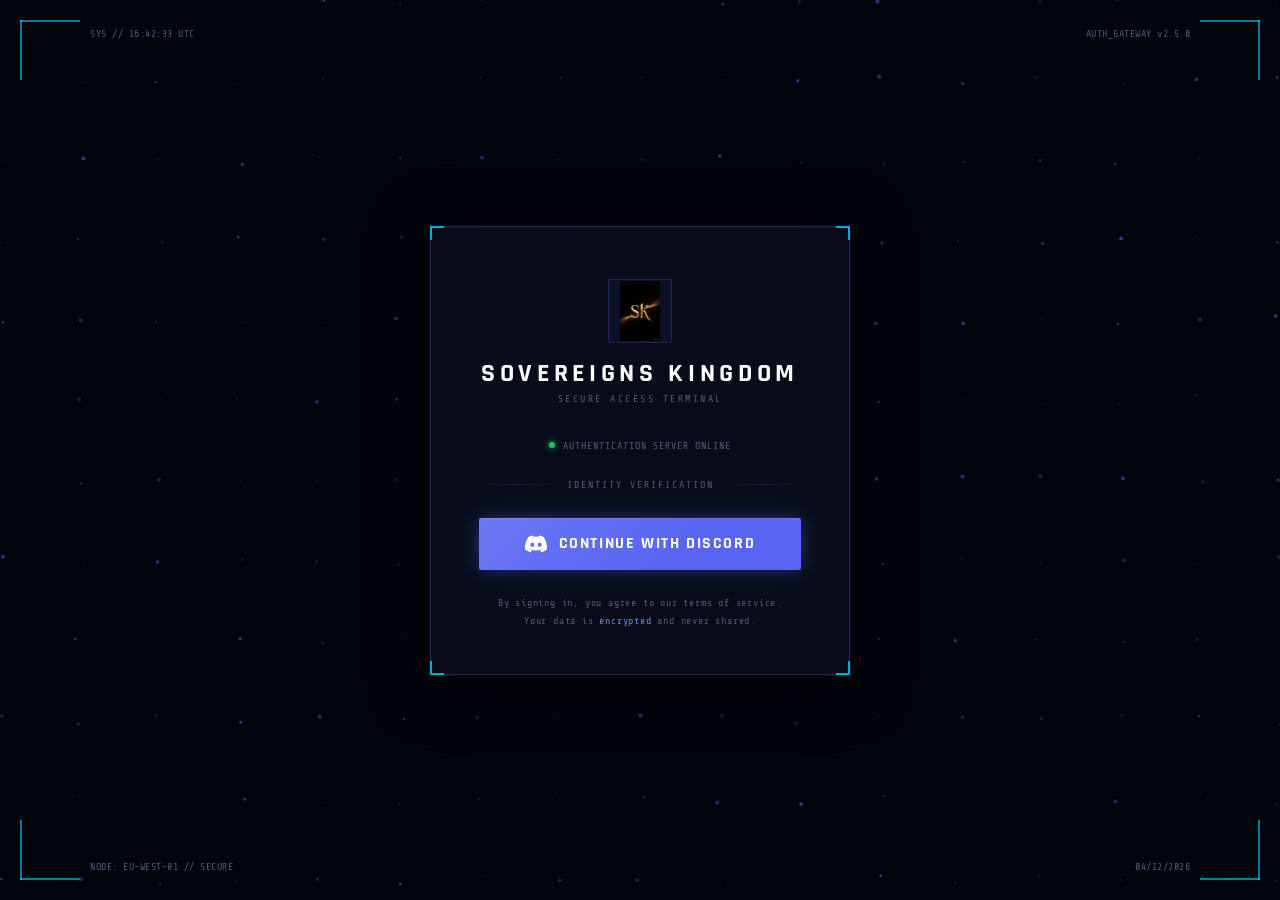
<file: leaderboard.html>
<!DOCTYPE html>
<html lang="en">
<head>
<meta charset="UTF-8"/>
<link rel="icon" href="sk-logo.webp" type="image/webp"/>
<meta name="viewport" content="width=device-width, initial-scale=1.0"/>
<title>Leaderboard — Sovereigns Kingdom</title>
<link href="https://fonts.googleapis.com/css2?family=Rajdhani:wght@400;500;600;700&family=Share+Tech+Mono&display=swap" rel="stylesheet"/>
<style>
*,*::before,*::after{box-sizing:border-box;margin:0;padding:0}
:root{
  --bg:#03050d;--panel:rgba(8,12,24,0.92);
  --border:rgba(88,101,242,0.2);--border2:rgba(88,101,242,0.08);
  --accent:#5865F2;--glow:rgba(88,101,242,0.4);
  --cyan:#00d4ff;--green:#22c55e;--yellow:#fbbf24;--red:#f38ba8;
  --text:#cdd6f4;--muted:#525a7a;--muted2:#3a4260;
  --font:'Rajdhani',sans-serif;--mono:'Share Tech Mono',monospace;
  --r:3px;
}
body{font-family:var(--font);background:var(--bg);color:var(--text);min-height:100vh;overflow-x:hidden}
#bgCanvas{position:fixed;inset:0;z-index:0;pointer-events:none;opacity:0.4}
body::after{content:'';position:fixed;inset:0;z-index:1;background:repeating-linear-gradient(0deg,transparent,transparent 2px,rgba(0,0,0,0.03) 2px,rgba(0,0,0,0.03) 4px);pointer-events:none}

/* TOPBAR */
.topbar{position:sticky;top:0;z-index:100;display:flex;align-items:center;justify-content:space-between;padding:0 32px;height:62px;background:rgba(3,5,13,0.96);border-bottom:1px solid var(--border);backdrop-filter:blur(24px);box-shadow:0 8px 32px rgba(0,0,0,0.5)}
.topbar-left{display:flex;align-items:center;gap:14px}
.topbar-logo{display:flex;align-items:center;justify-content:center;width:36px;height:36px;background:transparent;flex-shrink:0}
.topbar-brand{font-size:17px;font-weight:700;letter-spacing:0.14em;text-transform:uppercase;color:#fff}
.topbar-sep{width:1px;height:18px;background:var(--border)}
.topbar-tag{font-family:var(--mono);font-size:9px;color:var(--muted)}
.back-btn{display:flex;align-items:center;gap:7px;font-family:var(--mono);font-size:10px;font-weight:700;letter-spacing:0.1em;color:var(--muted);text-decoration:none;border:1px solid var(--border);padding:6px 14px;border-radius:var(--r);transition:all 0.2s}
.back-btn svg{width:11px;height:11px}
.back-btn:hover{color:var(--text);background:rgba(88,101,242,0.08);border-color:rgba(88,101,242,0.4)}
.user-pill{display:flex;align-items:center;gap:10px;padding:5px 12px 5px 5px;border:1px solid var(--border);border-radius:var(--r);background:rgba(88,101,242,0.05);cursor:pointer;transition:all 0.2s;position:relative;user-select:none}
.user-pill:hover{background:rgba(88,101,242,0.11);border-color:rgba(88,101,242,0.38)}
.u-avatar{width:30px;height:30px;border-radius:50%;border:1.5px solid var(--accent);object-fit:cover;box-shadow:0 0 10px rgba(88,101,242,0.4)}
.u-name{font-size:13px;font-weight:700;color:#fff;line-height:1;max-width:100px;overflow:hidden;text-overflow:ellipsis;white-space:nowrap}
.u-status{font-family:var(--mono);font-size:9px;color:var(--green)}
.pill-chevron{transition:transform 0.22s cubic-bezier(.22,1,.36,1);flex-shrink:0}
.user-pill.open .pill-chevron{transform:rotate(180deg)}
.user-dropdown{position:absolute;top:calc(100%+10px);right:0;background:rgba(6,9,20,0.98);border:1px solid rgba(88,101,242,0.22);border-radius:var(--r);min-width:220px;box-shadow:0 16px 48px rgba(0,0,0,0.75);overflow:hidden;opacity:0;pointer-events:none;transform:translateY(-6px) scale(0.98);transition:opacity 0.18s,transform 0.22s cubic-bezier(.22,1,.36,1);z-index:200}
.user-dropdown.open{opacity:1;pointer-events:all;transform:translateY(0) scale(1)}
.dd-header{padding:12px 16px 10px;border-bottom:1px solid var(--border2);display:flex;align-items:center;gap:10px}
.dd-header-av{width:36px;height:36px;border-radius:50%;border:1.5px solid var(--accent);object-fit:cover;flex-shrink:0}
.dd-header-name{font-size:13px;font-weight:700;color:#fff}
.dd-header-id{font-family:var(--mono);font-size:9px;color:var(--muted)}
.dd-label{font-family:var(--mono);font-size:8px;color:var(--muted2);letter-spacing:0.2em;padding:6px 16px 2px}
.dd-item{display:flex;align-items:center;gap:11px;padding:9px 16px;font-size:13px;font-weight:600;letter-spacing:0.05em;color:var(--muted);cursor:pointer;border:none;background:none;width:100%;text-align:left;text-decoration:none;transition:color 0.15s,background 0.15s}
.dd-item:hover{color:#fff;background:rgba(88,101,242,0.09)}
.dd-item:hover .di-icon{color:var(--accent)}
.dd-item.danger:hover{color:var(--red);background:rgba(243,139,168,0.06)}
.dd-item.danger:hover .di-icon{color:var(--red)}
.di-icon{width:15px;height:15px;flex-shrink:0;transition:color 0.15s}
.dd-divider{height:1px;background:var(--border2);margin:4px 0}

/* CONTENT */
.content{position:relative;z-index:2;padding:36px 40px;max-width:980px;margin:0 auto}

/* PAGE BANNER */
.lb-banner{background:linear-gradient(135deg,rgba(251,191,36,0.08) 0%,rgba(88,101,242,0.06) 100%);border:1px solid rgba(251,191,36,0.18);border-radius:var(--r);padding:26px 30px;margin-bottom:32px;display:flex;align-items:center;gap:20px;position:relative;overflow:hidden;animation:fadeUp 0.4s cubic-bezier(.22,1,.36,1) both}
.lb-banner::before{content:'';position:absolute;top:0;left:0;right:0;height:2px;background:linear-gradient(90deg,#fbbf24,var(--accent),#fbbf24)}
.lb-banner-icon{width:56px;height:56px;border-radius:var(--r);background:rgba(251,191,36,0.08);border:1px solid rgba(251,191,36,0.2);display:flex;align-items:center;justify-content:center;flex-shrink:0}
.lb-banner-icon svg{width:26px;height:26px;color:#fbbf24}
.lb-title{font-size:28px;font-weight:700;color:#fff;letter-spacing:0.08em;text-transform:uppercase}
.lb-sub{font-family:var(--mono);font-size:10px;color:var(--muted);letter-spacing:0.14em;margin-top:4px}
.lb-badge{margin-left:auto;font-family:var(--mono);font-size:9px;color:#fbbf24;border:1px solid rgba(251,191,36,0.25);padding:6px 14px;border-radius:var(--r);background:rgba(251,191,36,0.05);flex-shrink:0;letter-spacing:0.12em}

/* SECTION TITLE */
.sec-title{display:flex;align-items:center;gap:12px;margin-bottom:18px}
.sec-title-text{font-family:var(--mono);font-size:10px;font-weight:700;letter-spacing:0.22em;color:var(--muted);text-transform:uppercase;white-space:nowrap}
.sec-title-text em{color:var(--accent);font-style:normal}
.sec-rule{flex:1;height:1px;background:linear-gradient(90deg,var(--border),transparent)}

/* PODIUM */
.podium-row{display:flex;gap:12px;margin-bottom:36px;align-items:flex-end}
.podium-slot{flex:1;background:var(--panel);border:1px solid var(--border);border-radius:var(--r);padding:24px 16px 20px;display:flex;flex-direction:column;align-items:center;gap:10px;text-align:center;position:relative;overflow:hidden;transition:transform 0.2s,box-shadow 0.2s;animation:fadeUp 0.4s cubic-bezier(.22,1,.36,1) both}
.podium-slot:hover{transform:translateY(-3px);box-shadow:0 12px 40px rgba(0,0,0,0.5)}
.podium-slot.first{border-color:rgba(251,191,36,0.35);background:linear-gradient(180deg,rgba(251,191,36,0.07) 0%,rgba(8,12,24,0.92) 55%);padding-top:32px}
.podium-slot.second{border-color:rgba(148,163,184,0.25)}
.podium-slot.third{border-color:rgba(205,124,47,0.25)}
.p-top-line{position:absolute;top:0;left:0;right:0;height:2px}
.podium-slot.first .p-top-line{background:linear-gradient(90deg,transparent,#fbbf24,transparent);box-shadow:0 0 14px rgba(251,191,36,0.5)}
.podium-slot.second .p-top-line{background:linear-gradient(90deg,transparent,#94a3b8,transparent)}
.podium-slot.third .p-top-line{background:linear-gradient(90deg,transparent,#cd7c2f,transparent)}
.p-rank-num{font-family:var(--mono);font-size:11px;font-weight:700;letter-spacing:0.18em}
.podium-slot.first .p-rank-num{color:#fbbf24}
.podium-slot.second .p-rank-num{color:#94a3b8}
.podium-slot.third .p-rank-num{color:#cd7c2f}
.podium-avatar{border-radius:50%;object-fit:cover;border:3px solid}
.podium-slot.first .podium-avatar{width:72px;height:72px;border-color:#fbbf24;box-shadow:0 0 24px rgba(251,191,36,0.4)}
.podium-slot.second .podium-avatar,.podium-slot.third .podium-avatar{width:58px;height:58px}
.podium-slot.second .podium-avatar{border-color:#94a3b8;box-shadow:0 0 14px rgba(148,163,184,0.3)}
.podium-slot.third .podium-avatar{border-color:#cd7c2f;box-shadow:0 0 14px rgba(205,124,47,0.3)}
.podium-name{font-size:14px;font-weight:700;color:#fff;letter-spacing:0.04em}
.podium-pts{font-family:var(--mono);font-size:10px;letter-spacing:0.12em}
.podium-slot.first .podium-pts{color:#fbbf24}
.podium-slot.second .podium-pts{color:#94a3b8}
.podium-slot.third .podium-pts{color:#cd7c2f}
.p-win-badges{display:flex;gap:5px;flex-wrap:wrap;justify-content:center}
.p-win-badge{font-family:var(--mono);font-size:8px;padding:2px 7px;border-radius:2px;letter-spacing:0.1em}
.p-win-badge.g{color:#fbbf24;background:rgba(251,191,36,0.08);border:1px solid rgba(251,191,36,0.2)}
.p-win-badge.s{color:#94a3b8;background:rgba(148,163,184,0.08);border:1px solid rgba(148,163,184,0.2)}
.p-win-badge.b{color:#cd7c2f;background:rgba(205,124,47,0.08);border:1px solid rgba(205,124,47,0.2)}
.p-empty{font-family:var(--mono);font-size:10px;color:var(--muted2);letter-spacing:0.1em}
.p-av-empty{width:52px;height:52px;border-radius:50%;border:2px dashed var(--border2);display:flex;align-items:center;justify-content:center}
.p-av-empty svg{width:18px;height:18px;color:var(--muted2)}

/* TABLE */
.lb-table{background:var(--panel);border:1px solid var(--border);border-radius:var(--r);overflow:hidden}
.lb-thead{display:grid;grid-template-columns:52px 1fr 64px 64px 64px 88px;padding:10px 20px;background:rgba(88,101,242,0.05);border-bottom:1px solid var(--border);font-family:var(--mono);font-size:8px;color:var(--muted);letter-spacing:0.2em;text-transform:uppercase}
.lb-row{display:grid;grid-template-columns:52px 1fr 64px 64px 64px 88px;padding:13px 20px;border-bottom:1px solid var(--border2);align-items:center;transition:background 0.15s;animation:fadeUp 0.35s cubic-bezier(.22,1,.36,1) both}
.lb-row:last-child{border-bottom:none}
.lb-row:hover{background:rgba(88,101,242,0.04)}
.lb-row.is-me{background:rgba(88,101,242,0.07);border-left:2px solid var(--accent)}
.lb-rank{font-family:var(--mono);font-size:13px;font-weight:700;color:var(--muted2);text-align:center}
.lb-rank.r1{color:#fbbf24;font-size:15px}
.lb-rank.r2{color:#94a3b8}
.lb-rank.r3{color:#cd7c2f}
.lb-player{display:flex;align-items:center;gap:11px}
.lb-av{width:34px;height:34px;border-radius:50%;border:1.5px solid var(--border);object-fit:cover}
.lb-row.is-me .lb-av{border-color:var(--accent)}
.lb-pname{font-size:14px;font-weight:700;color:#fff;letter-spacing:0.03em}
.lb-ptag{font-family:var(--mono);font-size:9px;color:var(--muted);letter-spacing:0.08em;margin-top:1px}
.lb-num{font-family:var(--mono);font-size:13px;font-weight:700;text-align:center}
.lb-num.g{color:#fbbf24}.lb-num.s{color:#94a3b8}.lb-num.b{color:#cd7c2f}
.lb-pts{font-family:var(--mono);font-size:14px;font-weight:700;color:var(--accent);text-align:center}
.me-tag{font-family:var(--mono);font-size:8px;color:var(--accent);border:1px solid rgba(88,101,242,0.3);padding:1px 6px;border-radius:2px;margin-left:7px;vertical-align:middle}

.empty-state{display:flex;flex-direction:column;align-items:center;gap:14px;padding:60px 20px;text-align:center;color:var(--muted2)}
.empty-state svg{width:36px;height:36px;opacity:0.25}
.empty-state p{font-family:var(--mono);font-size:11px;letter-spacing:0.16em;line-height:1.8}

@keyframes fadeUp{from{opacity:0;transform:translateY(12px)}to{opacity:1;transform:translateY(0)}}

@media(max-width:640px){
  .topbar{padding:0 16px;height:56px}.topbar-sep,.topbar-tag{display:none}.topbar-brand{font-size:14px}
  .content{padding:20px 16px}
  .podium-row{gap:8px}
  .lb-thead{grid-template-columns:36px 1fr 44px 44px 44px 60px;font-size:7px;padding:8px 12px}
  .lb-row{grid-template-columns:36px 1fr 44px 44px 44px 60px;padding:10px 12px}
  .lb-badge{display:none}
  .podium-slot{padding:18px 10px 16px}
}
@media(max-width:400px){.topbar-brand{display:none}}
</style>
</head>
<body>
<canvas id="bgCanvas"></canvas>
<svg style="display:none">
  <symbol id="i-left" viewBox="0 0 24 24" fill="none" stroke="currentColor" stroke-width="1.5" stroke-linecap="round" stroke-linejoin="round"><path d="M19 12H5M12 5l-7 7 7 7"/></symbol>
  <symbol id="i-user" viewBox="0 0 24 24" fill="none" stroke="currentColor" stroke-width="1.5" stroke-linecap="round" stroke-linejoin="round"><path d="M20 21v-2a4 4 0 00-4-4H8a4 4 0 00-4 4v2"/><circle cx="12" cy="7" r="4"/></symbol>
  <symbol id="i-list" viewBox="0 0 24 24" fill="none" stroke="currentColor" stroke-width="1.5" stroke-linecap="round" stroke-linejoin="round"><path d="M8 6h13M8 12h13M8 18h13M3 6h.01M3 12h.01M3 18h.01"/></symbol>
  <symbol id="i-trophy" viewBox="0 0 24 24" fill="none" stroke="currentColor" stroke-width="1.5" stroke-linecap="round" stroke-linejoin="round"><path d="M6 9H4a2 2 0 01-2-2V5h4M18 9h2a2 2 0 002-2V5h-4"/><path d="M6 5h12v6a6 6 0 01-12 0V5z"/><path d="M12 17v4M8 21h8"/></symbol>
  <symbol id="i-logout" viewBox="0 0 24 24" fill="none" stroke="currentColor" stroke-width="1.5" stroke-linecap="round" stroke-linejoin="round"><path d="M9 21H5a2 2 0 01-2-2V5a2 2 0 012-2h4M16 17l5-5-5-5M21 12H9"/></symbol>
  <symbol id="i-ticket" viewBox="0 0 24 24" fill="none" stroke="currentColor" stroke-width="1.5" stroke-linecap="round" stroke-linejoin="round"><path d="M15 5v2M15 11v2M15 17v2M5 5h14a2 2 0 012 2v3a2 2 0 000 4v3a2 2 0 01-2 2H5a2 2 0 01-2-2v-3a2 2 0 000-4V7a2 2 0 012-2z"/></symbol>
  <symbol id="i-shield" viewBox="0 0 24 24" fill="none" stroke="currentColor" stroke-width="1.5" stroke-linecap="round" stroke-linejoin="round"><path d="M12 22s8-4 8-10V5l-8-3-8 3v7c0 6 8 10 8 10z"/></symbol>
</svg>

<nav class="topbar">
  <div class="topbar-left">
    <div class="topbar-logo">
      <img src="sk-logo.webp" alt="SK" style="width:32px;height:32px;object-fit:contain;border-radius:2px;"/>
    </div>
    <span class="topbar-brand">Sovereigns Kingdom</span>
    <div class="topbar-sep"></div>
    <span class="topbar-tag">v2.5.0</span>
    <a href="dashboard" class="back-btn"><svg><use href="#i-left"/></svg> Dashboard</a>
  </div>
  <div style="position:relative">
    <div class="user-pill" id="userPill" onclick="toggleDropdown()">
      <img class="u-avatar" id="topAvatar" src="" alt=""/>
      <div style="display:flex;flex-direction:column;gap:2px">
        <div class="u-name" id="topName">...</div>
        <div class="u-status">● ONLINE</div>
      </div>
      <svg class="pill-chevron" width="12" height="12" viewBox="0 0 24 24" fill="none" stroke="currentColor" stroke-width="2" stroke-linecap="round"><path d="M6 9l6 6 6-6"/></svg>
    </div>
    <div class="user-dropdown" id="userDropdown">
      <div class="dd-header">
        <img class="dd-header-av" id="dropAv" src="" alt=""/>
        <div>
          <div class="dd-header-name" id="dropName">—</div>
          <div class="dd-header-id" id="dropId">—</div>
        </div>
      </div>
      <div class="dd-label">Navigate</div>
      <a href="profile" class="dd-item"><svg class="di-icon"><use href="#i-user"/></svg> My Profile</a>
      <a href="my-registrations" class="dd-item"><svg class="di-icon"><use href="#i-list"/></svg> My Registrations</a>
      <a href="leaderboard" class="dd-item"><svg class="di-icon"><use href="#i-trophy"/></svg> Leaderboard</a>
      <a href="tickets" class="dd-item"><svg class="di-icon"><use href="#i-ticket"/></svg> Support Ticket</a>
      <a href="admin" id="adminLink" style="display:none" class="dd-item"><svg class="di-icon"><use href="#i-shield"/></svg> Admin Panel</a>
      <div class="dd-divider"></div>
      <button class="dd-item danger" onclick="logout()"><svg class="di-icon"><use href="#i-logout"/></svg> Sign Out</button>
    </div>
  </div>
</nav>

<div class="content">
  <!-- BANNER -->
  <div class="lb-banner">
    <div class="lb-banner-icon">
      <svg viewBox="0 0 24 24" fill="none" stroke="currentColor" stroke-width="1.5" stroke-linecap="round" stroke-linejoin="round">
        <path d="M6 9H4a2 2 0 01-2-2V5h4M18 9h2a2 2 0 002-2V5h-4"/><path d="M6 5h12v6a6 6 0 01-12 0V5z"/><path d="M12 17v4M8 21h8"/>
      </svg>
    </div>
    <div>
      <div class="lb-title">Leaderboard</div>
      <div class="lb-sub">ALL-TIME TOURNAMENT WINNERS // RANKED BY POINTS</div>
    </div>
    <div class="lb-badge" id="lbBadge">— PLAYERS</div>
  </div>

  <!-- TOP 3 PODIUM -->
  <div id="podiumWrap" style="display:none">
    <div class="sec-title"><span class="sec-title-text">// Top <em>Players</em></span><div class="sec-rule"></div></div>
    <div class="podium-row" id="podiumRow"></div>
  </div>

  <!-- FULL TABLE -->
  <div class="sec-title"><span class="sec-title-text">// Full <em>Rankings</em></span><div class="sec-rule"></div></div>
  <div id="tableWrap">
    <div style="font-family:var(--mono);font-size:11px;color:var(--muted);padding:20px 0;letter-spacing:0.14em;">LOADING LEADERBOARD...</div>
  </div>
</div>

<script>
const raw = localStorage.getItem('discord_user');
if (!raw) window.location.href = 'index.html';
const user = JSON.parse(raw);
const dn = user.globalName || user.username;

document.getElementById('topAvatar').src = user.avatar;
document.getElementById('topName').textContent = dn;
document.getElementById('dropAv').src = user.avatar;
document.getElementById('dropName').textContent = dn;
document.getElementById('dropId').textContent = 'ID: ' + user.id;

async function loadLeaderboard() {
  try {
    const res = await fetch('/.netlify/functions/register/leaderboard');
    if (!res.ok) throw new Error('Failed');
    const data = await res.json();
    renderLeaderboard(data.leaderboard || []);
  } catch(e) {
    document.getElementById('tableWrap').innerHTML = '<div style="font-family:var(--mono);font-size:11px;color:var(--muted);padding:20px 0;letter-spacing:0.1em;">Could not load leaderboard.</div>';
  }
}

function renderLeaderboard(board) {
  document.getElementById('lbBadge').textContent = board.length + ' PLAYER' + (board.length !== 1 ? 'S' : '');

  if (board.length > 0) {
    document.getElementById('podiumWrap').style.display = 'block';
    const podiumRow = document.getElementById('podiumRow');
    const cfg = [
      { idx:1, cls:'second', rank:'2ND', delay:0.08 },
      { idx:0, cls:'first',  rank:'1ST', delay:0    },
      { idx:2, cls:'third',  rank:'3RD', delay:0.16 },
    ];
    cfg.forEach(({ idx, cls, rank, delay }) => {
      const p = board[idx];
      const slot = document.createElement('div');
      slot.className = 'podium-slot ' + cls;
      slot.style.animationDelay = delay + 's';
      if (!p) {
        slot.innerHTML = `<div class="p-top-line"></div><div class="p-rank-num">${rank} PLACE</div><div class="p-av-empty"><svg viewBox="0 0 24 24" fill="none" stroke="currentColor" stroke-width="1.5" width="18" height="18"><path d="M20 21v-2a4 4 0 00-4-4H8a4 4 0 00-4 4v2"/><circle cx="12" cy="7" r="4"/></svg></div><div class="p-empty">TBD</div>`;
      } else {
        const w1 = p.wins['1st']||0, w2 = p.wins['2nd']||0, w3 = p.wins['3rd']||0;
        const isMe = p.discord_id === user.id;
        slot.innerHTML = `
          <div class="p-top-line"></div>
          <div class="p-rank-num">${rank} PLACE</div>
          <img class="podium-avatar" src="${p.avatar}" onerror="this.src='https://cdn.discordapp.com/embed/avatars/0.png'" alt=""/>
          <div class="podium-name">${p.display_name}${isMe ? ' <span style="font-size:10px;color:var(--accent)">(you)</span>' : ''}</div>
          <div class="podium-pts">${p.total_points} PTS</div>
          <div class="p-win-badges">
            ${w1 ? `<div class="p-win-badge g">1ST ×${w1}</div>` : ''}
            ${w2 ? `<div class="p-win-badge s">2ND ×${w2}</div>` : ''}
            ${w3 ? `<div class="p-win-badge b">3RD ×${w3}</div>` : ''}
          </div>`;
      }
      podiumRow.appendChild(slot);
    });
  }

  const tableWrap = document.getElementById('tableWrap');
  if (board.length === 0) {
    tableWrap.innerHTML = `<div class="empty-state"><svg viewBox="0 0 24 24" fill="none" stroke="currentColor" stroke-width="1.5"><path d="M6 9H4a2 2 0 01-2-2V5h4M18 9h2a2 2 0 002-2V5h-4"/><path d="M6 5h12v6a6 6 0 01-12 0V5z"/><path d="M12 17v4M8 21h8"/></svg><p>NO WINNERS YET<br/>SET WINNERS WITH /winner IN DISCORD</p></div>`;
    return;
  }

  const table = document.createElement('div');
  table.className = 'lb-table';
  table.innerHTML = `<div class="lb-thead"><div style="text-align:center">Rank</div><div>Player</div><div style="text-align:center">Gold</div><div style="text-align:center">Silver</div><div style="text-align:center">Bronze</div><div style="text-align:center">Points</div></div>`;

  board.forEach((p, i) => {
    const isMe = p.discord_id === user.id;
    const rc = i===0?'r1':i===1?'r2':i===2?'r3':'';
    const rl = i===0?'1ST':i===1?'2ND':i===2?'3RD':`#${i+1}`;
    const row = document.createElement('div');
    row.className = `lb-row${isMe?' is-me':''}`;
    row.style.animationDelay = (i * 0.04) + 's';
    row.innerHTML = `
      <div class="lb-rank ${rc}">${rl}</div>
      <div class="lb-player">
        <img class="lb-av" src="${p.avatar}" onerror="this.src='https://cdn.discordapp.com/embed/avatars/0.png'" alt=""/>
        <div>
          <div class="lb-pname">${p.display_name}${isMe?'<span class="me-tag">YOU</span>':''}</div>
          <div class="lb-ptag">@${p.username}</div>
        </div>
      </div>
      <div class="lb-num g">${p.wins['1st']||0}</div>
      <div class="lb-num s">${p.wins['2nd']||0}</div>
      <div class="lb-num b">${p.wins['3rd']||0}</div>
      <div class="lb-pts">${p.total_points}</div>`;
    table.appendChild(row);
  });

  tableWrap.innerHTML = '';
  tableWrap.appendChild(table);
}

loadLeaderboard();

function checkAdmin() {
  const u = JSON.parse(localStorage.getItem('discord_user')||'{}');
  const link = document.getElementById('adminLink');
  if (link && ['921970487431671859','1193838762170523722'].includes(u.id)) link.style.display = '';
}
checkAdmin();
function toggleDropdown() {
  const pill = document.getElementById('userPill'), drop = document.getElementById('userDropdown');
  drop.classList.toggle('open'); pill.classList.toggle('open', drop.classList.contains('open'));
}
document.addEventListener('click', e => {
  if (!document.getElementById('userPill').contains(e.target)) {
    document.getElementById('userDropdown').classList.remove('open');
    document.getElementById('userPill').classList.remove('open');
  }
});
function logout() { localStorage.removeItem('discord_user'); window.location.href = 'index.html'; }

const canvas = document.getElementById('bgCanvas');
const ctx = canvas.getContext('2d');
let W, H, dots = [];
function resize() {
  W = canvas.width = window.innerWidth; H = canvas.height = window.innerHeight; dots = [];
  const c = Math.ceil(W/90), r = Math.ceil(H/90);
  for(let x=0;x<=c;x++) for(let y=0;y<=r;y++)
    dots.push({x:x*90,y:y*90,ox:x*90,oy:y*90,vx:(Math.random()-.5)*.2,vy:(Math.random()-.5)*.2,r:Math.random()+.3,a:Math.random()*.3+.04});
}
function draw() {
  ctx.clearRect(0,0,W,H);
  for(let i=0;i<dots.length;i++){
    const d=dots[i]; d.x+=d.vx; d.y+=d.vy; d.vx+=(d.ox-d.x)*.0005; d.vy+=(d.oy-d.y)*.0005;
    for(let j=i+1;j<dots.length;j++){const e=dots[j],dx=d.x-e.x,dy=d.y-e.y,dist=Math.sqrt(dx*dx+dy*dy);if(dist<120){ctx.beginPath();ctx.moveTo(d.x,d.y);ctx.lineTo(e.x,e.y);ctx.strokeStyle=`rgba(88,101,242,${0.04*(1-dist/120)})`;ctx.lineWidth=.5;ctx.stroke();}}
    ctx.beginPath();ctx.arc(d.x,d.y,d.r,0,Math.PI*2);ctx.fillStyle=`rgba(88,101,242,${d.a})`;ctx.fill();
  }
  requestAnimationFrame(draw);
}
window.addEventListener('resize',resize); resize(); draw();
</script>
</body>
</html>
</file>
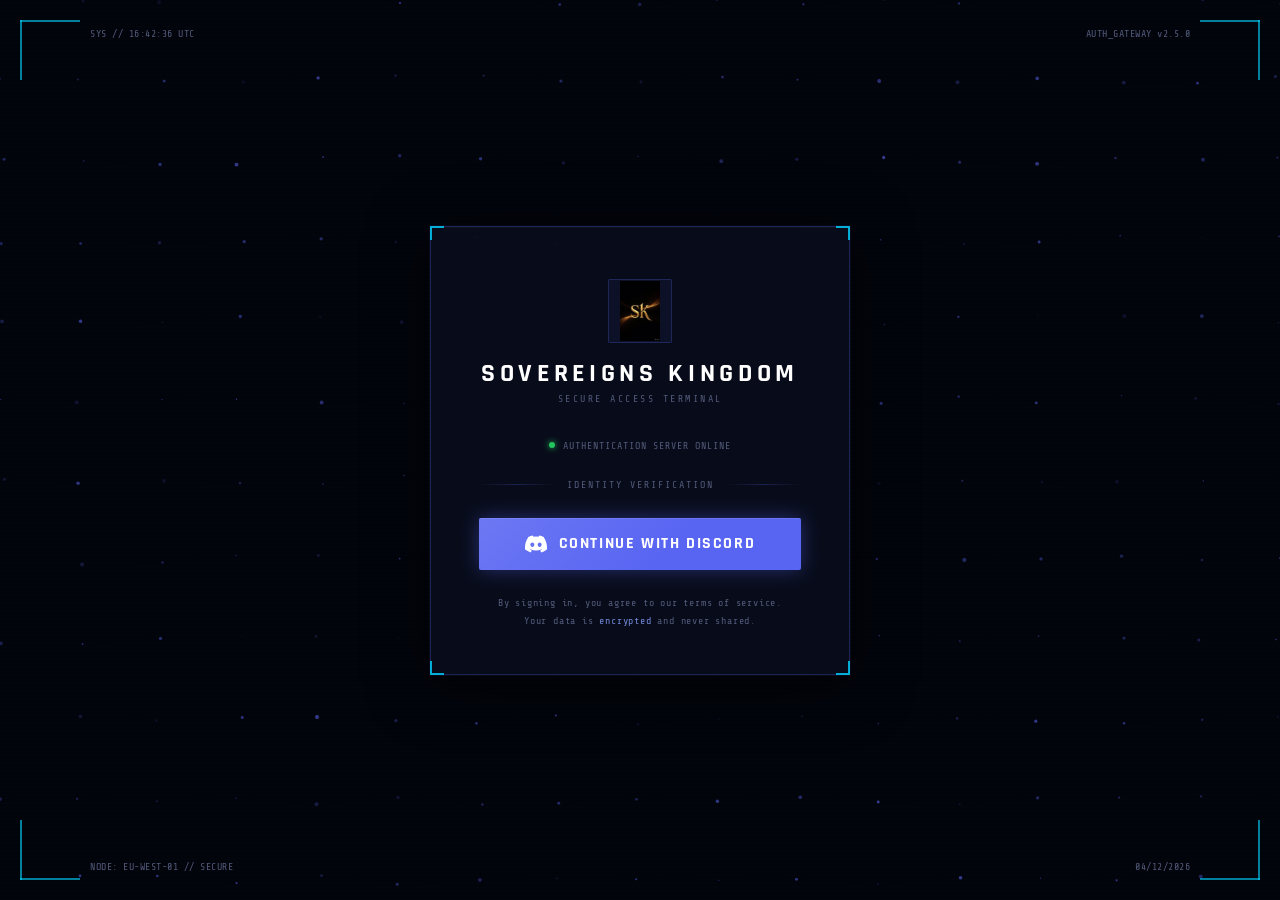
<file: my-registrations.html>
<!DOCTYPE html>
<html lang="en">
<head>
<meta charset="UTF-8"/>
<link rel="icon" href="sk-logo.webp" type="image/webp"/>
<meta name="viewport" content="width=device-width, initial-scale=1.0"/>
<title>My Registrations — Sovereigns Kingdom</title>
<link href="https://fonts.googleapis.com/css2?family=Rajdhani:wght@400;500;600;700&family=Share+Tech+Mono&display=swap" rel="stylesheet"/>
<style>
*,*::before,*::after{box-sizing:border-box;margin:0;padding:0}
:root{
  --bg:#03050d;--panel:rgba(8,12,24,0.92);
  --border:rgba(88,101,242,0.2);--border2:rgba(88,101,242,0.08);
  --accent:#5865F2;--accent-h:#7289da;--glow:rgba(88,101,242,0.4);
  --cyan:#00d4ff;--green:#22c55e;--yellow:#fbbf24;--red:#f38ba8;
  --text:#cdd6f4;--muted:#525a7a;--muted2:#3a4260;
  --font:'Rajdhani',sans-serif;--mono:'Share Tech Mono',monospace;
  --r:3px;
}
body{font-family:var(--font);background:var(--bg);color:var(--text);min-height:100vh;overflow-x:hidden}
#bgCanvas{position:fixed;inset:0;z-index:0;pointer-events:none;opacity:0.4}
body::after{content:'';position:fixed;inset:0;z-index:1;background:repeating-linear-gradient(0deg,transparent,transparent 2px,rgba(0,0,0,0.03) 2px,rgba(0,0,0,0.03) 4px);pointer-events:none}

/* TOPBAR */
.topbar{position:sticky;top:0;z-index:100;display:flex;align-items:center;justify-content:space-between;padding:0 32px;height:62px;background:rgba(3,5,13,0.96);border-bottom:1px solid var(--border);backdrop-filter:blur(24px);box-shadow:0 8px 32px rgba(0,0,0,0.5)}
.topbar-left{display:flex;align-items:center;gap:14px}
.topbar-logo{display:flex;align-items:center;justify-content:center;width:36px;height:36px;background:transparent;flex-shrink:0}
.topbar-brand{font-size:17px;font-weight:700;letter-spacing:0.14em;text-transform:uppercase;color:#fff}
.topbar-sep{width:1px;height:18px;background:var(--border)}
.topbar-tag{font-family:var(--mono);font-size:9px;color:var(--muted)}
.back-btn{display:flex;align-items:center;gap:7px;font-family:var(--mono);font-size:10px;font-weight:700;letter-spacing:0.1em;color:var(--muted);text-decoration:none;border:1px solid var(--border);padding:6px 14px;border-radius:var(--r);transition:all 0.2s}
.back-btn svg{width:11px;height:11px}
.back-btn:hover{color:var(--text);background:rgba(88,101,242,0.08);border-color:rgba(88,101,242,0.4)}
.user-pill{display:flex;align-items:center;gap:10px;padding:5px 12px 5px 5px;border:1px solid var(--border);border-radius:var(--r);background:rgba(88,101,242,0.05);cursor:pointer;transition:all 0.2s;position:relative;user-select:none}
.user-pill:hover{background:rgba(88,101,242,0.11);border-color:rgba(88,101,242,0.38)}
.u-avatar{width:30px;height:30px;border-radius:50%;border:1.5px solid var(--accent);object-fit:cover;box-shadow:0 0 10px rgba(88,101,242,0.4)}
.u-name{font-size:13px;font-weight:700;color:#fff;line-height:1;max-width:100px;overflow:hidden;text-overflow:ellipsis;white-space:nowrap}
.u-status{font-family:var(--mono);font-size:9px;color:var(--green)}
.pill-chevron{transition:transform 0.22s cubic-bezier(.22,1,.36,1);flex-shrink:0}
.user-pill.open .pill-chevron{transform:rotate(180deg)}
.user-dropdown{position:absolute;top:calc(100%+10px);right:0;background:rgba(6,9,20,0.98);border:1px solid rgba(88,101,242,0.22);border-radius:var(--r);min-width:220px;box-shadow:0 16px 48px rgba(0,0,0,0.75);overflow:hidden;opacity:0;pointer-events:none;transform:translateY(-6px) scale(0.98);transition:opacity 0.18s,transform 0.22s cubic-bezier(.22,1,.36,1);z-index:200}
.user-dropdown.open{opacity:1;pointer-events:all;transform:translateY(0) scale(1)}
.dd-header{padding:12px 16px 10px;border-bottom:1px solid var(--border2);display:flex;align-items:center;gap:10px}
.dd-header-av{width:36px;height:36px;border-radius:50%;border:1.5px solid var(--accent);object-fit:cover;flex-shrink:0}
.dd-header-name{font-size:13px;font-weight:700;color:#fff}
.dd-header-id{font-family:var(--mono);font-size:9px;color:var(--muted)}
.dd-label{font-family:var(--mono);font-size:8px;color:var(--muted2);letter-spacing:0.2em;padding:6px 16px 2px}
.dd-item{display:flex;align-items:center;gap:11px;padding:9px 16px;font-size:13px;font-weight:600;letter-spacing:0.05em;color:var(--muted);cursor:pointer;border:none;background:none;width:100%;text-align:left;text-decoration:none;transition:color 0.15s,background 0.15s}
.dd-item:hover{color:#fff;background:rgba(88,101,242,0.09)}
.dd-item:hover .di-icon{color:var(--accent)}
.dd-item.danger:hover{color:var(--red);background:rgba(243,139,168,0.06)}
.dd-item.danger:hover .di-icon{color:var(--red)}
.di-icon{width:15px;height:15px;flex-shrink:0;transition:color 0.15s}
.dd-divider{height:1px;background:var(--border2);margin:4px 0}

/* CONTENT */
.content{position:relative;z-index:2;padding:36px 40px;max-width:960px;margin:0 auto}

/* PAGE HEADER */
.page-head{display:flex;align-items:center;gap:16px;margin-bottom:32px;animation:fadeUp 0.35s cubic-bezier(.22,1,.36,1) both}
.page-head-icon{width:48px;height:48px;border:1px solid var(--border);border-radius:var(--r);background:rgba(88,101,242,0.07);display:flex;align-items:center;justify-content:center;flex-shrink:0}
.page-head-icon svg{width:22px;height:22px;color:var(--accent)}
.page-title{font-size:28px;font-weight:700;letter-spacing:0.08em;text-transform:uppercase;color:#fff}
.page-sub{font-family:var(--mono);font-size:10px;color:var(--muted);letter-spacing:0.14em;margin-top:4px}
.page-count{font-family:var(--mono);font-size:10px;color:var(--accent)}

/* EMPTY */
.empty-state{display:flex;flex-direction:column;align-items:center;gap:16px;padding:80px 20px;text-align:center}
.empty-icon{width:64px;height:64px;border:1px solid var(--border2);border-radius:var(--r);display:flex;align-items:center;justify-content:center;opacity:0.3}
.empty-icon svg{width:28px;height:28px}
.empty-title{font-size:17px;font-weight:700;color:var(--muted);letter-spacing:0.1em;text-transform:uppercase}
.empty-sub{font-family:var(--mono);font-size:11px;color:var(--muted2);letter-spacing:0.1em}
.empty-btn{margin-top:8px;display:inline-flex;align-items:center;gap:8px;padding:10px 24px;background:rgba(88,101,242,0.1);border:1px solid rgba(88,101,242,0.35);border-radius:var(--r);color:#fff;font-family:var(--font);font-size:13px;font-weight:700;letter-spacing:0.1em;text-decoration:none;transition:all 0.2s;text-transform:uppercase}
.empty-btn svg{width:14px;height:14px}
.empty-btn:hover{background:var(--accent);box-shadow:0 0 24px rgba(88,101,242,0.4)}

/* REG CARDS */
.reg-list{display:flex;flex-direction:column;gap:14px}
.reg-card{background:var(--panel);border:1px solid var(--border);border-radius:var(--r);overflow:hidden;animation:cardIn 0.4s cubic-bezier(.22,1,.36,1) both;transition:border-color 0.2s,box-shadow 0.2s;position:relative}
.reg-card:hover{border-color:rgba(88,101,242,0.32);box-shadow:0 4px 24px rgba(0,0,0,0.4)}
.reg-card-stripe{height:2px;background:var(--t-color,var(--accent));box-shadow:0 0 10px var(--t-color,var(--glow))}
.reg-card-body{padding:20px 24px;display:flex;align-items:center;gap:20px}
.reg-icon{width:50px;height:50px;border-radius:var(--r);border:1px solid var(--border);display:flex;align-items:center;justify-content:center;flex-shrink:0;background:rgba(88,101,242,0.04)}
.reg-icon svg{width:24px;height:24px}
.reg-info{flex:1;min-width:0}
.reg-name{font-size:17px;font-weight:700;color:#fff;letter-spacing:0.04em;margin-bottom:10px}
.reg-meta{display:flex;flex-wrap:wrap;gap:16px}
.reg-meta-item{display:flex;align-items:center;gap:6px;font-family:var(--mono);font-size:9px;color:var(--muted);letter-spacing:0.1em}
.reg-meta-item svg{width:11px;height:11px;flex-shrink:0}
.reg-meta-item span{color:var(--text)}
.reg-date{font-family:var(--mono);font-size:9px;color:var(--muted2);margin-top:8px;letter-spacing:0.08em}
.reg-actions{display:flex;flex-direction:column;align-items:flex-end;gap:8px;flex-shrink:0}
.cancel-btn{display:flex;align-items:center;gap:7px;padding:8px 16px;border-radius:var(--r);font-family:var(--font);font-size:12px;font-weight:700;letter-spacing:0.1em;text-transform:uppercase;cursor:pointer;border:1px solid rgba(243,139,168,0.25);background:rgba(243,139,168,0.05);color:var(--red);transition:all 0.2s}
.cancel-btn svg{width:12px;height:12px}
.cancel-btn:hover{background:rgba(243,139,168,0.1);border-color:rgba(243,139,168,0.45)}
.confirm-btn{display:none;align-items:center;gap:7px;padding:8px 16px;border-radius:var(--r);font-family:var(--font);font-size:12px;font-weight:700;letter-spacing:0.1em;text-transform:uppercase;cursor:pointer;border:1px solid rgba(243,139,168,0.5);background:var(--red);color:#fff;transition:all 0.2s}
.confirm-btn.show{display:flex}
.confirm-btn svg{width:12px;height:12px}
.confirm-btn:hover{background:#e0647a;box-shadow:0 0 18px rgba(243,139,168,0.35)}
.cancel-abort{display:none;padding:4px 10px;font-family:var(--mono);font-size:9px;color:var(--muted);background:none;border:none;cursor:pointer;letter-spacing:0.1em;text-align:center;text-transform:uppercase;transition:color 0.15s}
.cancel-abort:hover{color:var(--text)}
.cancel-abort.show{display:block}
.cancel-loader{display:none;width:16px;height:16px;border:2px solid rgba(243,139,168,0.2);border-top-color:var(--red);border-radius:50%;animation:spin 0.7s linear infinite}

@keyframes cardIn{from{opacity:0;transform:translateY(10px)}to{opacity:1;transform:translateY(0)}}
@keyframes fadeUp{from{opacity:0;transform:translateY(14px)}to{opacity:1;transform:translateY(0)}}
@keyframes spin{to{transform:rotate(360deg)}}

@media(max-width:640px){
  .topbar{padding:0 16px;height:56px}.topbar-sep,.topbar-tag{display:none}.topbar-brand{font-size:14px}
  .content{padding:20px 16px}
  .reg-card-body{flex-wrap:wrap;gap:12px;padding:16px 18px}
  .reg-info{flex:1 1 100%}
  .reg-actions{width:100%;flex-direction:row;flex-wrap:wrap}
}
@media(max-width:400px){.topbar-brand{display:none}}
</style>
</head>
<body>
<canvas id="bgCanvas"></canvas>
<svg style="display:none">
  <symbol id="i-left" viewBox="0 0 24 24" fill="none" stroke="currentColor" stroke-width="1.5" stroke-linecap="round" stroke-linejoin="round"><path d="M19 12H5M12 5l-7 7 7 7"/></symbol>
  <symbol id="i-user" viewBox="0 0 24 24" fill="none" stroke="currentColor" stroke-width="1.5" stroke-linecap="round" stroke-linejoin="round"><path d="M20 21v-2a4 4 0 00-4-4H8a4 4 0 00-4 4v2"/><circle cx="12" cy="7" r="4"/></symbol>
  <symbol id="i-list" viewBox="0 0 24 24" fill="none" stroke="currentColor" stroke-width="1.5" stroke-linecap="round" stroke-linejoin="round"><path d="M8 6h13M8 12h13M8 18h13M3 6h.01M3 12h.01M3 18h.01"/></symbol>
  <symbol id="i-trophy" viewBox="0 0 24 24" fill="none" stroke="currentColor" stroke-width="1.5" stroke-linecap="round" stroke-linejoin="round"><path d="M6 9H4a2 2 0 01-2-2V5h4M18 9h2a2 2 0 002-2V5h-4"/><path d="M6 5h12v6a6 6 0 01-12 0V5z"/><path d="M12 17v4M8 21h8"/></symbol>
  <symbol id="i-logout" viewBox="0 0 24 24" fill="none" stroke="currentColor" stroke-width="1.5" stroke-linecap="round" stroke-linejoin="round"><path d="M9 21H5a2 2 0 01-2-2V5a2 2 0 012-2h4M16 17l5-5-5-5M21 12H9"/></symbol>
  <symbol id="i-ticket" viewBox="0 0 24 24" fill="none" stroke="currentColor" stroke-width="1.5" stroke-linecap="round" stroke-linejoin="round"><path d="M15 5v2M15 11v2M15 17v2M5 5h14a2 2 0 012 2v3a2 2 0 000 4v3a2 2 0 01-2 2H5a2 2 0 01-2-2v-3a2 2 0 000-4V7a2 2 0 012-2z"/></symbol>
  <symbol id="i-shield" viewBox="0 0 24 24" fill="none" stroke="currentColor" stroke-width="1.5" stroke-linecap="round" stroke-linejoin="round"><path d="M12 22s8-4 8-10V5l-8-3-8 3v7c0 6 8 10 8 10z"/></symbol>
  <symbol id="i-sword" viewBox="0 0 24 24" fill="none" stroke="currentColor" stroke-width="1.5" stroke-linecap="round" stroke-linejoin="round"><path d="M14.5 2.5l7 7-11 11-3-3 7-7-7-7z"/><path d="M3.5 20.5l3-3"/><path d="M2 22l2-2"/></symbol>
  <symbol id="i-target" viewBox="0 0 24 24" fill="none" stroke="currentColor" stroke-width="1.5" stroke-linecap="round" stroke-linejoin="round"><circle cx="12" cy="12" r="10"/><circle cx="12" cy="12" r="6"/><circle cx="12" cy="12" r="2"/></symbol>
  <symbol id="i-grid" viewBox="0 0 24 24" fill="none" stroke="currentColor" stroke-width="1.5" stroke-linecap="round" stroke-linejoin="round"><rect x="3" y="3" width="7" height="7"/><rect x="14" y="3" width="7" height="7"/><rect x="3" y="14" width="7" height="7"/><rect x="14" y="14" width="7" height="7"/></symbol>
  <symbol id="i-zap" viewBox="0 0 24 24" fill="none" stroke="currentColor" stroke-width="1.5" stroke-linecap="round" stroke-linejoin="round"><path d="M13 2L3 14h9l-1 8 10-12h-9l1-8z"/></symbol>
  <symbol id="i-gamepad" viewBox="0 0 24 24" fill="none" stroke="currentColor" stroke-width="1.5" stroke-linecap="round" stroke-linejoin="round"><rect x="2" y="6" width="20" height="12" rx="2"/><path d="M6 12h4M8 10v4M15 11h.01M17 13h.01"/></symbol>
  <symbol id="i-globe" viewBox="0 0 24 24" fill="none" stroke="currentColor" stroke-width="1.5" stroke-linecap="round" stroke-linejoin="round"><circle cx="12" cy="12" r="10"/><path d="M2 12h20M12 2a15.3 15.3 0 010 20M12 2a15.3 15.3 0 000 20"/></symbol>
  <symbol id="i-clock" viewBox="0 0 24 24" fill="none" stroke="currentColor" stroke-width="1.5" stroke-linecap="round" stroke-linejoin="round"><circle cx="12" cy="12" r="10"/><path d="M12 6v6l4 2"/></symbol>
  <symbol id="i-x" viewBox="0 0 24 24" fill="none" stroke="currentColor" stroke-width="2" stroke-linecap="round" stroke-linejoin="round"><path d="M18 6L6 18M6 6l12 12"/></symbol>
  <symbol id="i-alert" viewBox="0 0 24 24" fill="none" stroke="currentColor" stroke-width="1.5" stroke-linecap="round" stroke-linejoin="round"><path d="M10.29 3.86L1.82 18a2 2 0 001.71 3h16.94a2 2 0 001.71-3L13.71 3.86a2 2 0 00-3.42 0z"/><line x1="12" y1="9" x2="12" y2="13"/><line x1="12" y1="17" x2="12.01" y2="17"/></symbol>
  <symbol id="i-plus" viewBox="0 0 24 24" fill="none" stroke="currentColor" stroke-width="1.5" stroke-linecap="round" stroke-linejoin="round"><path d="M12 5v14M5 12h14"/></symbol>
</svg>

<nav class="topbar">
  <div class="topbar-left">
    <div class="topbar-logo">
      <img src="sk-logo.webp" alt="SK" style="width:32px;height:32px;object-fit:contain;border-radius:2px;"/>
    </div>
    <span class="topbar-brand">Sovereigns Kingdom</span>
    <div class="topbar-sep"></div>
    <span class="topbar-tag">v2.5.0</span>
    <a href="dashboard" class="back-btn"><svg><use href="#i-left"/></svg> Dashboard</a>
  </div>
  <div style="position:relative">
    <div class="user-pill" id="userPill" onclick="toggleDropdown()">
      <img class="u-avatar" id="topAvatar" src="" alt=""/>
      <div style="display:flex;flex-direction:column;gap:2px">
        <div class="u-name" id="topName">...</div>
        <div class="u-status">● ONLINE</div>
      </div>
      <svg class="pill-chevron" width="12" height="12" viewBox="0 0 24 24" fill="none" stroke="currentColor" stroke-width="2" stroke-linecap="round"><path d="M6 9l6 6 6-6"/></svg>
    </div>
    <div class="user-dropdown" id="userDropdown">
      <div class="dd-header">
        <img class="dd-header-av" id="dropAv" src="" alt=""/>
        <div>
          <div class="dd-header-name" id="dropName">—</div>
          <div class="dd-header-id" id="dropId">—</div>
        </div>
      </div>
      <div class="dd-label">Navigate</div>
      <a href="profile" class="dd-item"><svg class="di-icon"><use href="#i-user"/></svg> My Profile</a>
      <a href="my-registrations" class="dd-item"><svg class="di-icon"><use href="#i-list"/></svg> My Registrations</a>
      <a href="leaderboard" class="dd-item"><svg class="di-icon"><use href="#i-trophy"/></svg> Leaderboard</a>
      <a href="tickets" class="dd-item"><svg class="di-icon"><use href="#i-ticket"/></svg> Support Ticket</a>
      <a href="admin" id="adminLink" style="display:none" class="dd-item"><svg class="di-icon"><use href="#i-shield"/></svg> Admin Panel</a>
      <div class="dd-divider"></div>
      <button class="dd-item danger" onclick="logout()"><svg class="di-icon"><use href="#i-logout"/></svg> Sign Out</button>
    </div>
  </div>
</nav>

<div class="content">
  <div class="page-head">
    <div class="page-head-icon"><svg><use href="#i-list"/></svg></div>
    <div>
      <div class="page-title">My Registrations</div>
      <div class="page-sub">ACTIVE TOURNAMENT ENTRIES &nbsp;// &nbsp;<span class="page-count" id="regCount">0 REGISTERED</span></div>
    </div>
  </div>
  <div id="regList"></div>
</div>

<script>
const ICON_MAP = { sword:'#i-sword', target:'#i-target', grid:'#i-grid', zap:'#i-zap' };
function hexColor(n) { return '#' + (n>>>0).toString(16).padStart(6,'0'); }

const raw = localStorage.getItem('discord_user');
if (!raw) window.location.href = 'index.html';
const user = JSON.parse(raw);
const dn = user.globalName || user.username;

document.getElementById('topAvatar').src = user.avatar;
document.getElementById('topName').textContent = dn;
document.getElementById('dropAv').src = user.avatar;
document.getElementById('dropName').textContent = dn;
document.getElementById('dropId').textContent = 'ID: ' + user.id;

async function loadAndRender() {
  const container = document.getElementById('regList');
  container.innerHTML = '<div style="font-family:var(--mono);font-size:11px;color:var(--muted);padding:20px 0;letter-spacing:0.14em;">LOADING...</div>';
  let myRegs = {}, serverTournaments = {};
  try {
    const [myRes, stateRes] = await Promise.all([
      fetch(`/.netlify/functions/register/my-registrations/${user.id}`),
      fetch('/.netlify/functions/register'),
    ]);
    if (myRes.ok) { const d = await myRes.json(); myRegs = d.registrations || {}; }
    if (stateRes.ok) { const d = await stateRes.json(); serverTournaments = d.tournaments || {}; }
  } catch(e) { console.warn('Failed:', e); }

  const keys = Object.keys(myRegs);
  document.getElementById('regCount').textContent = keys.length + ' REGISTERED';
  container.innerHTML = '';

  if (keys.length === 0) {
    container.innerHTML = `
      <div class="empty-state">
        <div class="empty-icon"><svg><use href="#i-list"/></svg></div>
        <div class="empty-title">No Registrations Yet</div>
        <div class="empty-sub">You haven't joined any tournaments.</div>
        <a href="dashboard" class="empty-btn"><svg><use href="#i-plus"/></svg> Browse Tournaments</a>
      </div>`;
    return;
  }

  const list = document.createElement('div');
  list.className = 'reg-list';
  keys.forEach((tid, idx) => {
    const reg = myRegs[tid];
    const st  = serverTournaments[tid] || {};
    const color    = st.color ? hexColor(st.color) : '#5865F2';
    const iconHref = ICON_MAP[st.icon] || '#i-zap';
    const tname    = reg.tournament_name || st.name || tid;
    const card = document.createElement('div');
    card.className = 'reg-card';
    card.style.setProperty('--t-color', color);
    card.style.animationDelay = `${idx * 0.07}s`;
    card.id = `card-${tid}`;
    const safeGU = (reg.game_username || '').replace(/'/g, "\\'");
    const safeTN = tname.replace(/'/g, "\\'");
    card.innerHTML = `
      <div class="reg-card-stripe"></div>
      <div class="reg-card-body">
        <div class="reg-icon" style="border-color:${color}30;color:${color}">
          <svg width="24" height="24"><use href="${iconHref}"/></svg>
        </div>
        <div class="reg-info">
          <div class="reg-name">${tname}</div>
          <div class="reg-meta">
            <div class="reg-meta-item"><svg><use href="#i-user"/></svg><span>${reg.name || reg.discord_global_name || ''}</span></div>
            <div class="reg-meta-item"><svg><use href="#i-gamepad"/></svg><span>${reg.game_username || ''}</span></div>
            <div class="reg-meta-item"><svg><use href="#i-globe"/></svg><span>${reg.timezone || ''}</span></div>
          </div>
          <div class="reg-date"><svg width="9" height="9" style="vertical-align:middle;margin-right:4px"><use href="#i-clock"/></svg>Registered: ${reg.submitted_at || ''}</div>
        </div>
        <div class="reg-actions" id="actions-${tid}">
          <button class="cancel-btn" id="cancelBtn-${tid}" onclick="startCancel('${tid}')">
            <svg><use href="#i-x"/></svg> Cancel
          </button>
          <button class="confirm-btn" id="confirmBtn-${tid}" onclick="confirmCancel('${tid}','${safeTN}','${safeGU}')">
            <svg><use href="#i-alert"/></svg> Confirm Cancel
          </button>
          <button class="cancel-abort" id="abortBtn-${tid}" onclick="abortCancel('${tid}')">Keep Registration</button>
          <div class="cancel-loader" id="loader-${tid}"></div>
        </div>
      </div>`;
    list.appendChild(card);
  });
  container.appendChild(list);
}

function startCancel(tid) {
  document.getElementById(`cancelBtn-${tid}`).style.display = 'none';
  document.getElementById(`confirmBtn-${tid}`).classList.add('show');
  document.getElementById(`abortBtn-${tid}`).classList.add('show');
}
function abortCancel(tid) {
  document.getElementById(`cancelBtn-${tid}`).style.display = '';
  document.getElementById(`confirmBtn-${tid}`).classList.remove('show');
  document.getElementById(`abortBtn-${tid}`).classList.remove('show');
}
async function confirmCancel(tid, tname, gameUsername) {
  document.getElementById(`confirmBtn-${tid}`).style.display = 'none';
  document.getElementById(`abortBtn-${tid}`).classList.remove('show');
  document.getElementById(`loader-${tid}`).style.display = 'block';
  const payload = {
    action:'cancel', tournament_id:tid, tournament_name:tname,
    discord_username:user.username, discord_id:user.id,
    discord_global_name:user.globalName||user.username,
    discord_avatar:user.avatar, name:user.globalName||user.username,
    game_username:gameUsername||'', submitted_at:'', cancelled_at:new Date().toUTCString(),
  };
  try { await fetch('/.netlify/functions/register',{method:'POST',headers:{'Content-Type':'application/json'},body:JSON.stringify(payload)}); } catch(e){}
  const card = document.getElementById(`card-${tid}`);
  card.style.transition = 'opacity 0.4s,transform 0.4s';
  card.style.opacity = '0'; card.style.transform = 'translateX(20px)';
  setTimeout(() => loadAndRender(), 420);
}

function checkAdmin() {
  const u = JSON.parse(localStorage.getItem('discord_user')||'{}');
  const link = document.getElementById('adminLink');
  if (link && ['921970487431671859','1193838762170523722'].includes(u.id)) link.style.display = '';
}
checkAdmin();
function toggleDropdown() {
  const pill = document.getElementById('userPill'), drop = document.getElementById('userDropdown');
  drop.classList.toggle('open'); pill.classList.toggle('open', drop.classList.contains('open'));
}
document.addEventListener('click', e => {
  if (!document.getElementById('userPill').contains(e.target)) {
    document.getElementById('userDropdown').classList.remove('open');
    document.getElementById('userPill').classList.remove('open');
  }
});
function logout() { localStorage.removeItem('discord_user'); window.location.href = 'index.html'; }
loadAndRender();

const canvas = document.getElementById('bgCanvas');
const ctx = canvas.getContext('2d');
let W, H, dots = [];
function resize() {
  W = canvas.width = window.innerWidth; H = canvas.height = window.innerHeight; dots = [];
  const cols = Math.ceil(W/90), rows = Math.ceil(H/90);
  for(let x=0;x<=cols;x++) for(let y=0;y<=rows;y++)
    dots.push({x:x*90,y:y*90,ox:x*90,oy:y*90,vx:(Math.random()-.5)*.2,vy:(Math.random()-.5)*.2,r:Math.random()+.3,a:Math.random()*.35+.05});
}
function draw() {
  ctx.clearRect(0,0,W,H);
  for(let i=0;i<dots.length;i++){
    const d=dots[i]; d.x+=d.vx; d.y+=d.vy; d.vx+=(d.ox-d.x)*.0005; d.vy+=(d.oy-d.y)*.0005;
    for(let j=i+1;j<dots.length;j++){const e=dots[j],dx=d.x-e.x,dy=d.y-e.y,dist=Math.sqrt(dx*dx+dy*dy);if(dist<120){ctx.beginPath();ctx.moveTo(d.x,d.y);ctx.lineTo(e.x,e.y);ctx.strokeStyle=`rgba(88,101,242,${0.04*(1-dist/120)})`;ctx.lineWidth=.5;ctx.stroke();}}
    ctx.beginPath();ctx.arc(d.x,d.y,d.r,0,Math.PI*2);ctx.fillStyle=`rgba(88,101,242,${d.a})`;ctx.fill();
  }
  requestAnimationFrame(draw);
}
window.addEventListener('resize',resize); resize(); draw();
</script>
</body>
</html>
</file>
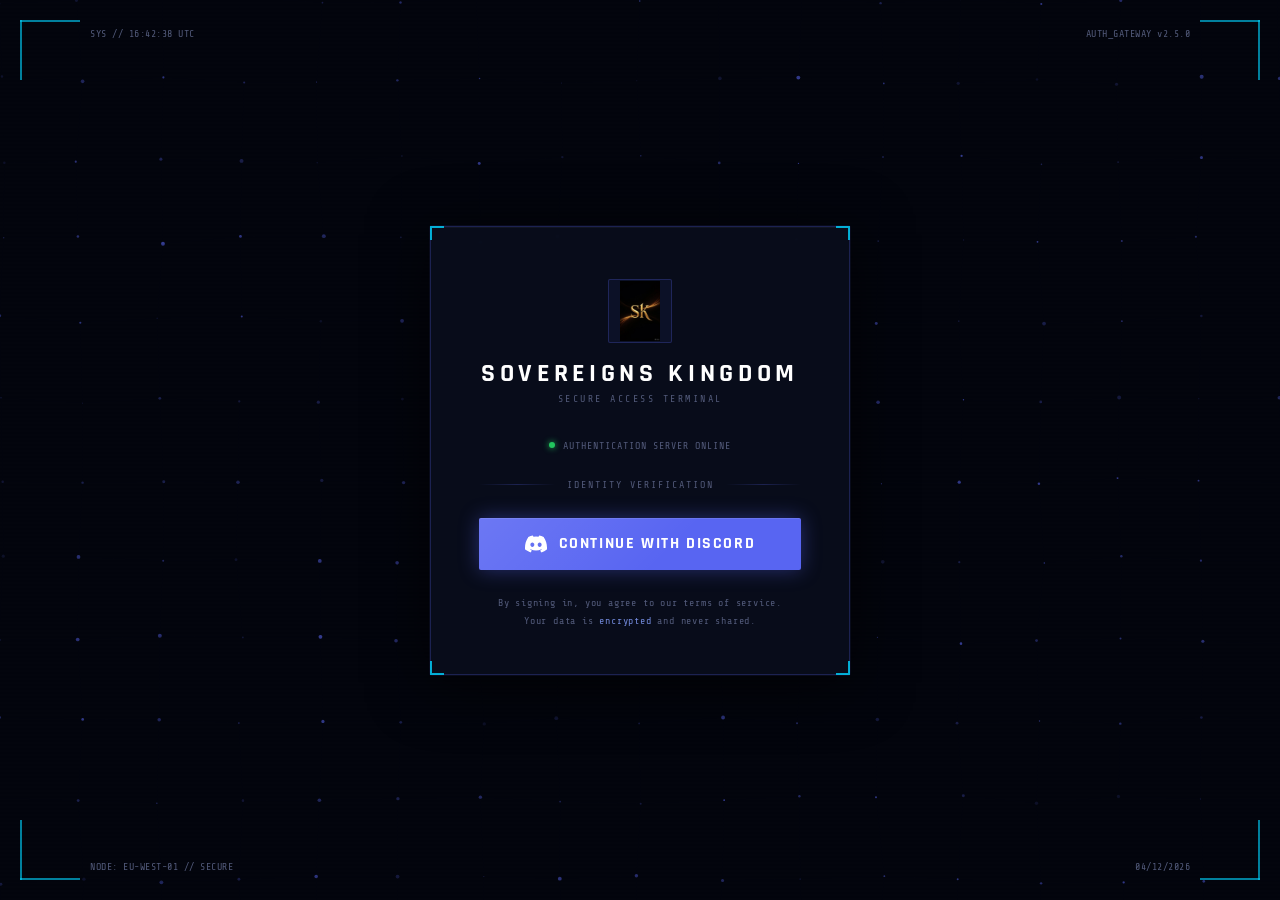
<file: profile.htm>
<!DOCTYPE html>
<html lang="en">
<head>
<meta charset="UTF-8"/>
<meta name="viewport" content="width=device-width, initial-scale=1.0"/>
<title>My Profile — Sovereigns Kingdom</title>
<link href="https://fonts.googleapis.com/css2?family=Rajdhani:wght@400;500;600;700&family=Share+Tech+Mono&display=swap" rel="stylesheet"/>
<style>
*,*::before,*::after{box-sizing:border-box;margin:0;padding:0}
:root{
  --bg:#03050d;--panel:rgba(8,12,24,0.92);
  --border:rgba(88,101,242,0.2);--border2:rgba(88,101,242,0.1);
  --accent:#5865F2;--glow:rgba(88,101,242,0.4);
  --cyan:#00d4ff;--green:#22c55e;--yellow:#fbbf24;--red:#f38ba8;
  --text:#cdd6f4;--muted:#525a7a;
  --font:'Rajdhani',sans-serif;--mono:'Share Tech Mono',monospace;
}
body{font-family:var(--font);background:var(--bg);color:var(--text);min-height:100vh;overflow-x:hidden}
#bgCanvas{position:fixed;inset:0;z-index:0;pointer-events:none;opacity:0.4}
body::after{content:'';position:fixed;inset:0;z-index:1;background:repeating-linear-gradient(0deg,transparent,transparent 2px,rgba(0,0,0,0.05) 2px,rgba(0,0,0,0.05) 4px);pointer-events:none}

/* TOPBAR */
.topbar{position:sticky;top:0;z-index:100;display:flex;align-items:center;justify-content:space-between;padding:0 28px;height:60px;background:rgba(3,5,13,0.96);border-bottom:1px solid var(--border);backdrop-filter:blur(20px)}
.topbar-left{display:flex;align-items:center;gap:14px}
.logo-icon{display:flex;align-items:center;justify-content:center;width:34px;height:34px;border:1px solid var(--border);border-radius:2px;background:rgba(88,101,242,0.08)}
.topbar-brand{font-size:18px;font-weight:700;letter-spacing:0.15em;text-transform:uppercase;color:#fff}
.topbar-tag{font-family:var(--mono);font-size:9px;color:var(--muted);border:1px solid var(--border);padding:2px 7px;border-radius:1px}
.back-btn{display:flex;align-items:center;gap:7px;font-family:var(--mono);font-size:11px;font-weight:700;letter-spacing:0.1em;color:var(--muted);text-decoration:none;border:1px solid var(--border);padding:6px 14px;border-radius:2px;transition:all 0.2s}
.back-btn svg{width:12px;height:12px}
.back-btn:hover{color:var(--text);background:rgba(88,101,242,0.08);border-color:rgba(88,101,242,0.4)}
.user-pill{display:flex;align-items:center;gap:10px;padding:5px 12px 5px 5px;border:1px solid var(--border);border-radius:2px;background:rgba(88,101,242,0.06);cursor:pointer;position:relative;transition:all 0.2s}
.user-pill:hover{background:rgba(88,101,242,0.12);border-color:rgba(88,101,242,0.4)}
.u-avatar{width:30px;height:30px;border-radius:50%;border:1.5px solid var(--accent);object-fit:cover;box-shadow:0 0 10px var(--glow)}
.u-name{font-size:13px;font-weight:700;color:#fff;line-height:1}
.u-status{font-family:var(--mono);font-size:9px;color:var(--green)}
.pill-arrow{font-size:10px;color:var(--muted);margin-left:2px;transition:transform 0.2s}
.user-pill:hover .pill-arrow{transform:rotate(180deg)}
.user-dropdown{position:absolute;top:calc(100% + 8px);right:0;background:rgba(8,12,24,0.98);border:1px solid var(--border);border-radius:2px;min-width:210px;box-shadow:0 10px 40px rgba(0,0,0,0.7);opacity:0;pointer-events:none;transform:translateY(-8px);transition:all 0.2s;z-index:200;overflow:hidden}
.user-dropdown.open{opacity:1;pointer-events:all;transform:translateY(0)}
.dd-item{display:flex;align-items:center;gap:10px;padding:10px 16px;font-size:13px;font-weight:600;letter-spacing:0.06em;color:var(--muted);cursor:pointer;border:none;background:none;width:100%;text-align:left;text-decoration:none;transition:all 0.2s}
.dd-item svg{width:14px;height:14px;flex-shrink:0}
.dd-item:hover{color:var(--text);background:rgba(88,101,242,0.08)}
.dd-item.danger:hover{color:var(--red);background:rgba(243,139,168,0.06)}
.dd-divider{height:1px;background:var(--border2);margin:4px 0}

/* CONTENT */
.content{position:relative;z-index:2;padding:40px 48px;max-width:860px}

/* HERO */
.hero{background:var(--panel);border:1px solid var(--border);border-radius:2px;padding:32px;display:flex;align-items:center;gap:28px;position:relative;overflow:hidden;margin-bottom:28px;animation:fadeUp 0.4s cubic-bezier(.22,1,.36,1) both}
.hero::before{content:'';position:absolute;top:0;left:0;right:0;height:2px;background:linear-gradient(90deg,var(--accent),var(--cyan))}
.hero::after{content:'';position:absolute;bottom:0;left:0;top:0;width:2px;background:linear-gradient(180deg,var(--accent),transparent);opacity:0.5}
.p-av-wrap{position:relative;flex-shrink:0}
.p-av{width:84px;height:84px;border-radius:50%;border:3px solid var(--accent);box-shadow:0 0 28px var(--glow),0 0 0 6px rgba(88,101,242,0.08)}
.p-online{position:absolute;bottom:4px;right:4px;width:15px;height:15px;background:var(--green);border:2.5px solid var(--bg);border-radius:50%;box-shadow:0 0 8px var(--green)}
.p-info{flex:1;min-width:0}
.p-name{font-size:28px;font-weight:700;color:#fff;letter-spacing:0.06em;line-height:1}
.p-tag{font-family:var(--mono);font-size:11px;color:var(--muted);letter-spacing:0.15em;margin-top:6px}
.p-id{font-family:var(--mono);font-size:10px;color:var(--muted);letter-spacing:0.08em;margin-top:3px;opacity:0.7}
.p-stats{display:flex;gap:12px;margin-top:16px;flex-wrap:wrap}
.stat{display:flex;flex-direction:column;align-items:center;gap:3px;padding:10px 20px;background:rgba(88,101,242,0.06);border:1px solid var(--border2);border-radius:2px;min-width:80px}
.stat-val{font-size:24px;font-weight:700;color:#fff;letter-spacing:0.05em;line-height:1}
.stat-label{font-family:var(--mono);font-size:9px;color:var(--muted);letter-spacing:0.18em}
.stat.gold{border-color:rgba(251,191,36,0.2)}
.stat.gold .stat-val{color:var(--yellow)}

/* SECTION */
.sec-head{font-family:var(--mono);font-size:12px;font-weight:700;letter-spacing:0.2em;color:var(--muted);text-transform:uppercase;margin-bottom:14px}
.sec-head span{color:var(--accent)}

/* PILLS */
.reg-pills{display:flex;flex-wrap:wrap;gap:8px;margin-bottom:32px}
.reg-pill{display:flex;align-items:center;gap:8px;padding:7px 14px;background:rgba(0,212,255,0.06);border:1px solid rgba(0,212,255,0.2);border-radius:2px;font-size:12px;font-weight:700;color:var(--cyan);letter-spacing:0.05em;font-family:var(--mono)}
.reg-pill svg{width:11px;height:11px}
.no-regs{font-family:var(--mono);font-size:11px;color:var(--muted);letter-spacing:0.1em;margin-bottom:32px}

/* TIMELINE */
.timeline{display:flex;flex-direction:column}
.t-item{display:flex;gap:14px}
.t-left{display:flex;flex-direction:column;align-items:center;width:20px;flex-shrink:0;padding-top:3px}
.t-dot{width:10px;height:10px;border-radius:50%;border:2px solid;flex-shrink:0}
.t-dot.registered{background:rgba(34,197,94,0.2);border-color:var(--green);box-shadow:0 0 6px rgba(34,197,94,0.5)}
.t-dot.cancelled{background:rgba(243,139,168,0.2);border-color:var(--red)}
.t-dot.podium{background:rgba(251,191,36,0.2);border-color:var(--yellow);box-shadow:0 0 6px rgba(251,191,36,0.4)}
.t-line{flex:1;width:1px;background:var(--border2);margin:4px 0;min-height:16px}
.t-body{flex:1;padding-bottom:20px}
.t-badge{display:inline-flex;align-items:center;gap:4px;font-family:var(--mono);font-size:9px;font-weight:700;letter-spacing:0.14em;padding:2px 8px;border-radius:1px;margin-bottom:5px}
.t-badge.registered{color:var(--green);background:rgba(34,197,94,0.08);border:1px solid rgba(34,197,94,0.2)}
.t-badge.cancelled{color:var(--red);background:rgba(243,139,168,0.08);border:1px solid rgba(243,139,168,0.2)}
.t-badge.podium{color:var(--yellow);background:rgba(251,191,36,0.08);border:1px solid rgba(251,191,36,0.2)}
.t-title{font-size:14px;font-weight:700;color:var(--text);letter-spacing:0.04em}
.t-title strong{color:#fff}
.t-meta{font-family:var(--mono);font-size:10px;color:var(--muted);letter-spacing:0.08em;margin-top:3px}

.empty-hist{display:flex;flex-direction:column;align-items:center;gap:12px;padding:48px 0;text-align:center}
.empty-hist p{font-family:var(--mono);font-size:11px;color:var(--muted);letter-spacing:0.15em}

.loading-txt{font-family:var(--mono);font-size:11px;color:var(--muted);padding:14px 0;letter-spacing:0.12em}

@keyframes fadeUp{from{opacity:0;transform:translateY(14px)}to{opacity:1;transform:translateY(0)}}

@media(max-width:640px){
  .topbar{padding:0 14px}.topbar-tag{display:none}.topbar-brand{font-size:14px}
  .content{padding:20px 14px}.hero{flex-wrap:wrap;padding:20px;gap:16px}
  .p-stats{gap:8px}.stat{min-width:64px;padding:8px 12px}
}
@media(max-width:400px){.topbar-brand{display:none}}
</style>
</head>
<body>
<canvas id="bgCanvas"></canvas>
<svg style="display:none">
  <symbol id="i-left"   viewBox="0 0 24 24" fill="none" stroke="currentColor" stroke-width="1.5" stroke-linecap="round" stroke-linejoin="round"><path d="M19 12H5M12 5l-7 7 7 7"/></symbol>
  <symbol id="i-user"   viewBox="0 0 24 24" fill="none" stroke="currentColor" stroke-width="1.5" stroke-linecap="round" stroke-linejoin="round"><path d="M20 21v-2a4 4 0 00-4-4H8a4 4 0 00-4 4v2"/><circle cx="12" cy="7" r="4"/></symbol>
  <symbol id="i-list"   viewBox="0 0 24 24" fill="none" stroke="currentColor" stroke-width="1.5" stroke-linecap="round" stroke-linejoin="round"><path d="M8 6h13M8 12h13M8 18h13M3 6h.01M3 12h.01M3 18h.01"/></symbol>
  <symbol id="i-trophy" viewBox="0 0 24 24" fill="none" stroke="currentColor" stroke-width="1.5" stroke-linecap="round" stroke-linejoin="round"><path d="M6 9H4a2 2 0 01-2-2V5h4M18 9h2a2 2 0 002-2V5h-4"/><path d="M6 5h12v6a6 6 0 01-12 0V5z"/><path d="M12 17v4M8 21h8"/></symbol>
  <symbol id="i-logout" viewBox="0 0 24 24" fill="none" stroke="currentColor" stroke-width="1.5" stroke-linecap="round" stroke-linejoin="round"><path d="M9 21H5a2 2 0 01-2-2V5a2 2 0 012-2h4M16 17l5-5-5-5M21 12H9"/></symbol>
  <symbol id="i-check"  viewBox="0 0 24 24" fill="none" stroke="currentColor" stroke-width="2"   stroke-linecap="round" stroke-linejoin="round"><path d="M20 6L9 17l-5-5"/></symbol>
  <symbol id="i-clock"  viewBox="0 0 24 24" fill="none" stroke="currentColor" stroke-width="1.5" stroke-linecap="round" stroke-linejoin="round"><circle cx="12" cy="12" r="10"/><path d="M12 6v6l4 2"/></symbol>
</svg>

<nav class="topbar">
  <div class="topbar-left">
    <div class="logo-icon">
      <svg viewBox="0 0 32 32" fill="none" width="18" height="18">
        <polygon points="16,2 28,9 28,23 16,30 4,23 4,9" stroke="#5865F2" stroke-width="1.5" fill="none"/>
        <polygon points="16,8 22,11.5 22,20.5 16,24 10,20.5 10,11.5" stroke="#00d4ff" stroke-width="1" fill="rgba(88,101,242,0.15)"/>
        <circle cx="16" cy="16" r="2.5" fill="#5865F2"/>
      </svg>
    </div>
    <span class="topbar-brand">Sovereigns Kingdom</span>
    <span class="topbar-tag">v2.5.0</span>
    <a href="dashboard.html" class="back-btn"><svg><use href="#i-left"/></svg> Dashboard</a>
  </div>
  <div style="position:relative">
    <div class="user-pill" id="userPill" onclick="toggleDropdown()">
      <img class="u-avatar" id="topAvatar" src="" alt=""/>
      <div style="display:flex;flex-direction:column;gap:1px">
        <div class="u-name" id="topName">...</div>
        <div class="u-status">● ONLINE</div>
      </div>
      <div class="pill-arrow">▾</div>
    </div>
    <div class="user-dropdown" id="userDropdown">
      <a href="profile.html"          class="dd-item"><svg><use href="#i-user"/></svg>   My Profile</a>
      <a href="tickets.html" class="dropdown-item"><svg><use href="#icon-ticket"/></svg> Support Ticket</a>
      <a href="my-registrations.html" class="dd-item"><svg><use href="#i-list"/></svg>   My Registrations</a>
      <a href="leaderboard.html"      class="dd-item"><svg><use href="#i-trophy"/></svg> Leaderboard</a>
      <div class="dd-divider"></div>
      <button class="dd-item danger" onclick="logout()"><svg><use href="#i-logout"/></svg> Sign Out</button>
    </div>
  </div>
</nav>

<div class="content">
  <div class="hero">
    <div class="p-av-wrap">
      <img class="p-av" id="pAvatar" src="" alt=""/>
      <div class="p-online"></div>
    </div>
    <div class="p-info">
      <div class="p-name" id="pName">...</div>
      <div class="p-tag"  id="pTag">...</div>
      <div class="p-id"   id="pId">...</div>
      <div class="p-stats">
        <div class="stat"><div class="stat-val" id="sCurrent">—</div><div class="stat-label">Active</div></div>
        <div class="stat"><div class="stat-val" id="sTotal">—</div><div class="stat-label">Total Regs</div></div>
        <div class="stat"><div class="stat-val" id="sCancelled">—</div><div class="stat-label">Cancelled</div></div>
        <div class="stat gold"><div class="stat-val" id="sPodiums">—</div><div class="stat-label">Podiums</div></div>
      </div>
    </div>
  </div>

  <div class="sec-head">// ACTIVE <span>REGISTRATIONS</span></div>
  <div id="activeWrap"><div class="loading-txt">LOADING...</div></div>

  <div class="sec-head" style="margin-top:8px">// ACTIVITY <span>HISTORY</span></div>
  <div id="historyWrap"><div class="loading-txt">LOADING...</div></div>
</div>

<script>
const raw = localStorage.getItem('discord_user');
if (!raw) window.location.href = 'index.html';
const user = JSON.parse(raw);
// Ban check on every page load
(async () => {
  try {
    const br = await fetch(`/.netlify/functions/register/check-ban?discord_id=${encodeURIComponent(user.id)}`);
    const bd = await br.json();
    if (bd.banned) {
      localStorage.removeItem('discord_user');
      document.body.innerHTML = `
        <div style="position:fixed;inset:0;display:flex;align-items:center;justify-content:center;background:#03050d;font-family:'Rajdhani',sans-serif;z-index:9999">
          <div style="text-align:center;max-width:480px;padding:40px 32px;background:rgba(8,12,24,0.97);border:1px solid rgba(243,139,168,0.3);border-radius:4px">
            <svg width="48" height="48" viewBox="0 0 24 24" fill="none" stroke="#f38ba8" stroke-width="1.5" stroke-linecap="round" style="margin-bottom:18px"><circle cx="12" cy="12" r="10"/><line x1="4.93" y1="4.93" x2="19.07" y2="19.07"/></svg>
            <div style="font-size:26px;font-weight:700;color:#f38ba8;letter-spacing:0.1em;margin-bottom:8px">ACCESS RESTRICTED</div>
            <div style="font-family:'Share Tech Mono',monospace;font-size:11px;color:rgba(255,255,255,0.4);letter-spacing:0.12em;margin-bottom:18px">SOVEREIGNS KINGDOM</div>
            <div style="font-size:14px;color:rgba(255,255,255,0.7);line-height:1.6;margin-bottom:24px">You have been banned from Sovereigns Kingdom.<br/><span style="color:#f38ba8;font-style:italic">${bd.reason || 'No reason provided.'}</span></div>
            <div style="font-family:'Share Tech Mono',monospace;font-size:10px;color:rgba(255,255,255,0.3)">If you believe this is a mistake, contact an administrator.</div>
          </div>
        </div>`;
    }
  } catch(e) { /* fail open — don't lock out users if backend is down */ }
})();
const dn = user.globalName || user.username;

document.getElementById('topAvatar').src = user.avatar;
document.getElementById('topName').textContent = dn;
document.getElementById('pAvatar').src = user.avatar;
document.getElementById('pName').textContent   = dn;
document.getElementById('pTag').textContent    = '@' + user.username;
document.getElementById('pId').textContent     = 'DISCORD ID: ' + user.id;

async function loadProfile() {
  try {
    const [hRes, sRes, myRes] = await Promise.all([
      fetch('/.netlify/functions/register/history/'         + user.id),
      fetch('/.netlify/functions/register'),
      fetch('/.netlify/functions/register/my-registrations/' + user.id),
    ]);

    const hData  = hRes.ok  ? await hRes.json()  : { history: [] };
    const sData  = sRes.ok  ? await sRes.json()  : { winners: {}, tournaments: {} };
    const myData = myRes.ok ? await myRes.json() : { registrations: {} };

    const hist     = hData.history        || [];
    const winners  = sData.winners        || {};
    const tourns   = sData.tournaments    || {};
    const myRegs   = myData.registrations || {};
    const activeKeys = Object.keys(myRegs);

    // ── STATS ──
    document.getElementById('sCurrent').textContent   = activeKeys.length;
    document.getElementById('sTotal').textContent     = hist.filter(h => h.type === 'registered').length;
    document.getElementById('sCancelled').textContent = hist.filter(h => h.type === 'cancelled').length;

    let podiums = 0;
    for (const places of Object.values(winners))
      for (const info of Object.values(places))
        if (info.discord_id === user.id) podiums++;
    document.getElementById('sPodiums').textContent = podiums;

    // ── ACTIVE PILLS ──
    const activeWrap = document.getElementById('activeWrap');
    if (activeKeys.length === 0) {
      activeWrap.innerHTML = '<div class="no-regs">No active registrations.</div>';
    } else {
      const row = document.createElement('div');
      row.className = 'reg-pills';
      activeKeys.forEach(tid => {
        const reg  = myRegs[tid];
        const pill = document.createElement('div');
        pill.className = 'reg-pill';
        pill.innerHTML = '<svg><use href="#i-check"/></svg>' + (reg.tournament_name || tourns[tid]?.name || tid);
        row.appendChild(pill);
      });
      activeWrap.innerHTML = '';
      activeWrap.appendChild(row);
    }

    // ── PODIUM ENTRIES ──
    const podiumEntries = [];
    for (const [tid, places] of Object.entries(winners))
      for (const [place, info] of Object.entries(places))
        if (info.discord_id === user.id)
          podiumEntries.push({ type:'podium', tournament_name: tourns[tid]?.name || tid, place, timestamp:'' });

    renderTimeline([...podiumEntries, ...hist]);

  } catch(e) {
    document.getElementById('historyWrap').innerHTML = '<div class="loading-txt">Could not load data. Is the bot running?</div>';
    document.getElementById('activeWrap').innerHTML  = '<div class="no-regs">Could not load.</div>';
    ['sCurrent','sTotal','sCancelled','sPodiums'].forEach(id => document.getElementById(id).textContent = '?');
  }
}

function renderTimeline(entries) {
  const wrap = document.getElementById('historyWrap');
  if (!entries.length) {
    wrap.innerHTML = '<div class="empty-hist"><p>NO ACTIVITY YET</p></div>';
    return;
  }
  const medals  = { '1st':'🥇', '2nd':'🥈', '3rd':'🥉' };
  const labels  = { registered:'REGISTERED', cancelled:'CANCELLED', podium:'PODIUM FINISH' };
  const verbs   = { registered:'Registered for', cancelled:'Cancelled registration for', podium:'Finished in' };

  const tl = document.createElement('div');
  tl.className = 'timeline';
  entries.forEach((e, i) => {
    const item = document.createElement('div');
    item.className = 't-item';
    item.style.animation = 'fadeUp 0.35s cubic-bezier(.22,1,.36,1) ' + (i*0.04) + 's both';
    const isLast   = i === entries.length - 1;
    const bType    = e.type === 'podium' ? 'podium' : e.type;
    const tname    = e.tournament_name || e.tournament_id || '';
    item.innerHTML =
      '<div class="t-left">' +
        '<div class="t-dot ' + bType + '"></div>' +
        (isLast ? '' : '<div class="t-line"></div>') +
      '</div>' +
      '<div class="t-body">' +
        '<div class="t-badge ' + bType + '">' + (e.type==='podium' ? (medals[e.place]||'') + ' ' : '') + (labels[e.type]||e.type.toUpperCase()) + '</div>' +
        '<div class="t-title">' + (verbs[e.type]||e.type) + ' <strong>' + tname + '</strong>' + (e.type==='podium' ? ' — <strong>' + e.place + ' Place</strong>' : '') + '</div>' +
        (e.game_username ? '<div class="t-meta">Game tag: ' + e.game_username + '</div>' : '') +
        (e.timestamp     ? '<div class="t-meta">' + e.timestamp + '</div>' : '') +
        (e.manual        ? '<div class="t-meta" style="color:var(--accent);opacity:0.6">Added by admin</div>' : '') +
      '</div>';
    tl.appendChild(item);
  });
  wrap.innerHTML = '';
  wrap.appendChild(tl);
}

loadProfile();

function checkAdmin() {
  const u = JSON.parse(localStorage.getItem('discord_user')||'{}');
  const link = document.getElementById('adminLink');
  if (link && u.id === '921970487431671859') link.style.display = '';
}
checkAdmin();
function toggleDropdown() { document.getElementById('userDropdown').classList.toggle('open'); }
document.addEventListener('click', e => { if (!document.getElementById('userPill').contains(e.target)) document.getElementById('userDropdown').classList.remove('open'); });
function logout() { localStorage.removeItem('discord_user'); window.location.href = 'index.html'; }

// BG canvas
const canvas = document.getElementById('bgCanvas');
const ctx = canvas.getContext('2d');
let W, H, dots = [];
function resize() {
  W = canvas.width = window.innerWidth; H = canvas.height = window.innerHeight; dots = [];
  const c = Math.ceil(W/90), r = Math.ceil(H/90);
  for (let x=0;x<=c;x++) for (let y=0;y<=r;y++)
    dots.push({x:x*90,y:y*90,ox:x*90,oy:y*90,vx:(Math.random()-.5)*.2,vy:(Math.random()-.5)*.2,r:Math.random()+.3,a:Math.random()*.3+.04});
}
function draw() {
  ctx.clearRect(0,0,W,H);
  for (let i=0;i<dots.length;i++) {
    const d=dots[i]; d.x+=d.vx; d.y+=d.vy; d.vx+=(d.ox-d.x)*.0005; d.vy+=(d.oy-d.y)*.0005;
    for (let j=i+1;j<dots.length;j++) {
      const e=dots[j],dx=d.x-e.x,dy=d.y-e.y,dist=Math.sqrt(dx*dx+dy*dy);
      if (dist<120) { ctx.beginPath();ctx.moveTo(d.x,d.y);ctx.lineTo(e.x,e.y);ctx.strokeStyle='rgba(88,101,242,'+(0.04*(1-dist/120))+')';ctx.lineWidth=.5;ctx.stroke(); }
    }
    ctx.beginPath();ctx.arc(d.x,d.y,d.r,0,Math.PI*2);ctx.fillStyle='rgba(88,101,242,'+d.a+')';ctx.fill();
  }
  requestAnimationFrame(draw);
}
window.addEventListener('resize',resize); resize(); draw();
</script>
</body>
</html>
</file>
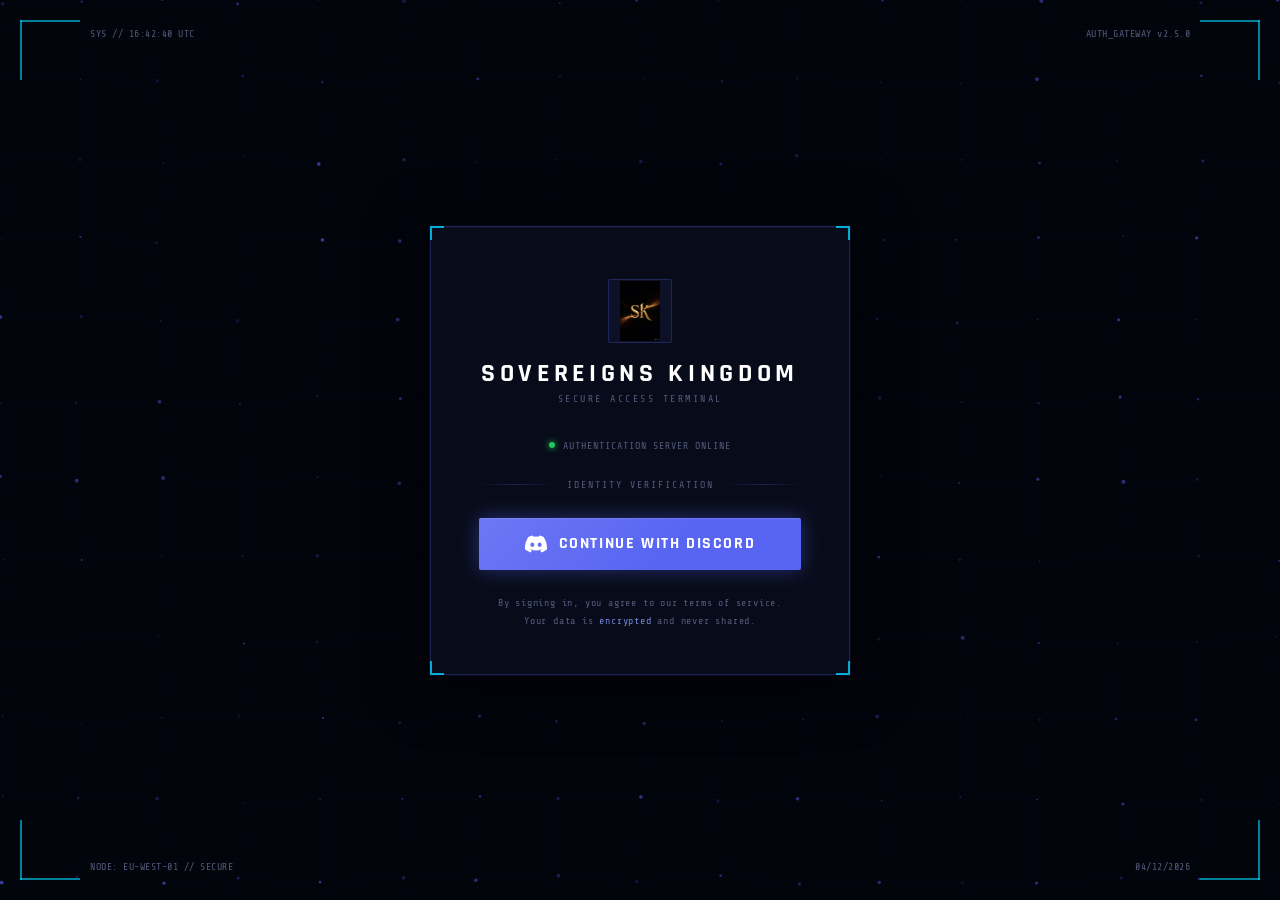
<file: profile.html>
<!DOCTYPE html>
<html lang="en">
<head>
<meta charset="UTF-8"/>
<meta name="viewport" content="width=device-width, initial-scale=1.0"/>
<title>My Profile — Sovereigns Kingdom</title>
<link href="https://fonts.googleapis.com/css2?family=Rajdhani:wght@400;500;600;700&family=Share+Tech+Mono&display=swap" rel="stylesheet"/>
<style>
*,*::before,*::after{box-sizing:border-box;margin:0;padding:0}
:root{
  --bg:#03050d;--panel:rgba(8,12,24,0.92);
  --border:rgba(88,101,242,0.2);--border2:rgba(88,101,242,0.08);
  --accent:#5865F2;--accent-h:#7289da;--glow:rgba(88,101,242,0.4);
  --cyan:#00d4ff;--green:#22c55e;--yellow:#fbbf24;--red:#f38ba8;--orange:#f97316;
  --text:#cdd6f4;--muted:#525a7a;--muted2:#3a4260;
  --font:'Rajdhani',sans-serif;--mono:'Share Tech Mono',monospace;
  --r:3px;
}
html{scroll-behavior:smooth}
body{font-family:var(--font);background:var(--bg);color:var(--text);min-height:100vh;overflow-x:hidden}
#bgCanvas{position:fixed;inset:0;z-index:0;pointer-events:none;opacity:0.4}
body::after{content:'';position:fixed;inset:0;z-index:1;background:repeating-linear-gradient(0deg,transparent,transparent 2px,rgba(0,0,0,0.03) 2px,rgba(0,0,0,0.03) 4px);pointer-events:none}

/* TOPBAR */
.topbar{position:sticky;top:0;z-index:100;display:flex;align-items:center;justify-content:space-between;padding:0 32px;height:62px;background:rgba(3,5,13,0.96);border-bottom:1px solid var(--border);backdrop-filter:blur(24px);box-shadow:0 1px 0 rgba(88,101,242,0.08),0 8px 32px rgba(0,0,0,0.6)}
.topbar-left{display:flex;align-items:center;gap:14px}
.topbar-logo{display:flex;align-items:center;justify-content:center;width:36px;height:36px;background:transparent;flex-shrink:0}
.topbar-brand{font-size:17px;font-weight:700;letter-spacing:0.14em;text-transform:uppercase;color:#fff}
.topbar-sep{width:1px;height:18px;background:var(--border)}
.topbar-tag{font-family:var(--mono);font-size:9px;color:var(--muted);letter-spacing:0.15em}
.back-btn{display:flex;align-items:center;gap:7px;font-family:var(--mono);font-size:10px;font-weight:700;letter-spacing:0.1em;color:var(--muted);text-decoration:none;border:1px solid var(--border);padding:6px 14px;border-radius:var(--r);transition:all 0.2s}
.back-btn svg{width:11px;height:11px}
.back-btn:hover{color:var(--text);background:rgba(88,101,242,0.08);border-color:rgba(88,101,242,0.4)}

/* USER PILL */
.user-pill{display:flex;align-items:center;gap:10px;padding:5px 12px 5px 5px;border:1px solid var(--border);border-radius:var(--r);background:rgba(88,101,242,0.05);cursor:pointer;transition:all 0.2s;position:relative;user-select:none}
.user-pill:hover{background:rgba(88,101,242,0.11);border-color:rgba(88,101,242,0.38)}
.u-avatar{width:30px;height:30px;border-radius:50%;border:1.5px solid var(--accent);object-fit:cover;box-shadow:0 0 10px rgba(88,101,242,0.4)}
.u-name{font-size:13px;font-weight:700;color:#fff;line-height:1;max-width:100px;overflow:hidden;text-overflow:ellipsis;white-space:nowrap}
.u-status{font-family:var(--mono);font-size:9px;color:var(--green)}
.pill-chevron{transition:transform 0.22s cubic-bezier(.22,1,.36,1);flex-shrink:0}
.user-pill.open .pill-chevron{transform:rotate(180deg)}

/* DROPDOWN */
.user-dropdown{position:absolute;top:calc(100%+10px);right:0;background:rgba(6,9,20,0.98);border:1px solid rgba(88,101,242,0.22);border-radius:var(--r);min-width:220px;box-shadow:0 16px 48px rgba(0,0,0,0.75);overflow:hidden;opacity:0;pointer-events:none;transform:translateY(-6px) scale(0.98);transition:opacity 0.18s,transform 0.22s cubic-bezier(.22,1,.36,1);z-index:200}
.user-dropdown.open{opacity:1;pointer-events:all;transform:translateY(0) scale(1)}
.dd-header{padding:12px 16px 10px;border-bottom:1px solid var(--border2);display:flex;align-items:center;gap:10px}
.dd-header-av{width:36px;height:36px;border-radius:50%;border:1.5px solid var(--accent);object-fit:cover;flex-shrink:0}
.dd-header-name{font-size:13px;font-weight:700;color:#fff;letter-spacing:0.04em}
.dd-header-id{font-family:var(--mono);font-size:9px;color:var(--muted);letter-spacing:0.06em}
.dd-label{font-family:var(--mono);font-size:8px;color:var(--muted2);letter-spacing:0.2em;padding:6px 16px 2px}
.dd-item{display:flex;align-items:center;gap:11px;padding:9px 16px;font-size:13px;font-weight:600;letter-spacing:0.05em;color:var(--muted);cursor:pointer;border:none;background:none;width:100%;text-align:left;text-decoration:none;transition:color 0.15s,background 0.15s}
.dd-item:hover{color:#fff;background:rgba(88,101,242,0.09)}
.dd-item:hover .di-icon{color:var(--accent)}
.dd-item.danger:hover{color:var(--red);background:rgba(243,139,168,0.06)}
.dd-item.danger:hover .di-icon{color:var(--red)}
.di-icon{width:15px;height:15px;flex-shrink:0;transition:color 0.15s}
.dd-divider{height:1px;background:var(--border2);margin:4px 0}

/* CONTENT */
.content{position:relative;z-index:2;padding:36px 40px;max-width:960px;margin:0 auto}

/* HERO CARD */
.hero{position:relative;border:1px solid var(--border);border-radius:var(--r);overflow:hidden;margin-bottom:32px;animation:fadeUp 0.4s cubic-bezier(.22,1,.36,1) both}
.hero-bg{position:absolute;inset:0;background:linear-gradient(135deg,rgba(88,101,242,0.1) 0%,rgba(0,212,255,0.04) 50%,rgba(88,101,242,0.06) 100%)}
.hero-glow{position:absolute;top:-80px;right:-80px;width:300px;height:300px;background:radial-gradient(circle,rgba(88,101,242,0.12) 0%,transparent 70%);pointer-events:none}
.hero-topbar{position:absolute;top:0;left:0;right:0;height:2px;background:linear-gradient(90deg,var(--accent),var(--cyan),var(--accent));background-size:200%;animation:shimmer 4s linear infinite}
.hero-body{position:relative;z-index:1;padding:32px 36px;display:flex;align-items:flex-start;gap:28px;flex-wrap:wrap}
.hero-av-wrap{position:relative;flex-shrink:0}
.hero-av{width:96px;height:96px;border-radius:50%;border:3px solid var(--accent);box-shadow:0 0 32px rgba(88,101,242,0.4),0 0 0 8px rgba(88,101,242,0.06);object-fit:cover}
.hero-online{position:absolute;bottom:4px;right:4px;width:16px;height:16px;background:var(--green);border:2.5px solid var(--bg);border-radius:50%;box-shadow:0 0 8px var(--green)}
.hero-info{flex:1;min-width:0}
.hero-name{font-size:32px;font-weight:700;color:#fff;letter-spacing:0.04em;line-height:1;margin-bottom:6px}
.hero-tag{font-family:var(--mono);font-size:11px;color:var(--muted);letter-spacing:0.15em;margin-bottom:4px}
.hero-id{font-family:var(--mono);font-size:10px;color:var(--muted2);letter-spacing:0.08em;margin-bottom:20px}
.hero-stats{display:flex;gap:10px;flex-wrap:wrap}
.stat-box{display:flex;flex-direction:column;align-items:center;gap:4px;padding:12px 22px;background:rgba(88,101,242,0.06);border:1px solid var(--border2);border-radius:var(--r);min-width:80px;transition:border-color 0.2s,background 0.2s}
.stat-box:hover{border-color:var(--border);background:rgba(88,101,242,0.1)}
.stat-val{font-size:26px;font-weight:700;color:#fff;line-height:1;font-family:var(--mono)}
.stat-label{font-family:var(--mono);font-size:8px;color:var(--muted);letter-spacing:0.2em;text-transform:uppercase}
.stat-box.cyan .stat-val{color:var(--cyan)}
.stat-box.gold .stat-val{color:var(--yellow)}
.stat-box.red .stat-val{color:var(--red)}
.stat-box.green .stat-val{color:var(--green)}

/* SECTION HEADERS */
.sec-title{display:flex;align-items:center;gap:12px;margin-bottom:16px}
.sec-title-text{font-family:var(--mono);font-size:10px;font-weight:700;letter-spacing:0.22em;color:var(--muted);text-transform:uppercase;white-space:nowrap}
.sec-title-text em{color:var(--accent);font-style:normal}
.sec-rule{flex:1;height:1px;background:linear-gradient(90deg,var(--border),transparent)}

/* ACTIVE REGS */
.reg-grid{display:flex;flex-wrap:wrap;gap:8px;margin-bottom:32px}
.reg-chip{display:flex;align-items:center;gap:8px;padding:8px 16px;background:rgba(0,212,255,0.05);border:1px solid rgba(0,212,255,0.18);border-radius:var(--r);font-family:var(--mono);font-size:10px;font-weight:700;color:var(--cyan);letter-spacing:0.06em;transition:background 0.2s,border-color 0.2s}
.reg-chip:hover{background:rgba(0,212,255,0.1);border-color:rgba(0,212,255,0.35)}
.reg-chip-dot{width:6px;height:6px;border-radius:50%;background:var(--cyan);box-shadow:0 0 6px var(--cyan);flex-shrink:0}
.no-regs{font-family:var(--mono);font-size:11px;color:var(--muted);letter-spacing:0.12em;padding:16px 0;margin-bottom:24px}

/* TIMELINE */
.timeline{display:flex;flex-direction:column}
.t-item{display:flex;gap:16px;animation:fadeUp 0.35s cubic-bezier(.22,1,.36,1) both}
.t-left{display:flex;flex-direction:column;align-items:center;width:22px;flex-shrink:0;padding-top:4px}
.t-dot{width:11px;height:11px;border-radius:50%;border:2px solid;flex-shrink:0}
.t-dot.registered{background:rgba(34,197,94,0.15);border-color:var(--green);box-shadow:0 0 8px rgba(34,197,94,0.4)}
.t-dot.cancelled{background:rgba(243,139,168,0.12);border-color:var(--red)}
.t-dot.podium{background:rgba(251,191,36,0.15);border-color:var(--yellow);box-shadow:0 0 8px rgba(251,191,36,0.4)}
.t-line{flex:1;width:1px;background:linear-gradient(180deg,var(--border2),transparent);margin:3px 0;min-height:16px}
.t-body{flex:1;padding-bottom:22px}
.t-card{background:var(--panel);border:1px solid var(--border2);border-radius:var(--r);padding:14px 18px;transition:border-color 0.2s}
.t-card:hover{border-color:var(--border)}
.t-badge{display:inline-flex;align-items:center;gap:5px;font-family:var(--mono);font-size:8px;font-weight:700;letter-spacing:0.16em;padding:3px 9px;border-radius:var(--r);margin-bottom:7px}
.t-badge.registered{color:var(--green);background:rgba(34,197,94,0.07);border:1px solid rgba(34,197,94,0.2)}
.t-badge.cancelled{color:var(--red);background:rgba(243,139,168,0.07);border:1px solid rgba(243,139,168,0.2)}
.t-badge.podium{color:var(--yellow);background:rgba(251,191,36,0.07);border:1px solid rgba(251,191,36,0.2)}
.t-title{font-size:14px;font-weight:700;color:var(--text);letter-spacing:0.03em;line-height:1.4}
.t-title strong{color:#fff}
.t-meta{font-family:var(--mono);font-size:9px;color:var(--muted);letter-spacing:0.08em;margin-top:5px;display:flex;flex-wrap:wrap;gap:12px}
.t-meta-admin{color:var(--accent);opacity:0.7}

.empty-hist{display:flex;flex-direction:column;align-items:center;gap:14px;padding:56px 0;text-align:center;color:var(--muted2)}
.empty-hist svg{width:36px;height:36px;opacity:0.25}
.empty-hist p{font-family:var(--mono);font-size:11px;letter-spacing:0.16em}
.loading-mono{font-family:var(--mono);font-size:11px;color:var(--muted);padding:14px 0;letter-spacing:0.14em}

@keyframes fadeUp{from{opacity:0;transform:translateY(14px)}to{opacity:1;transform:translateY(0)}}
@keyframes shimmer{0%{background-position:0%}100%{background-position:200%}}
@keyframes blink{0%,100%{opacity:1}50%{opacity:0.2}}

@media(max-width:640px){
  .topbar{padding:0 16px;height:56px}.topbar-sep,.topbar-tag{display:none}.topbar-brand{font-size:14px}
  .content{padding:20px 16px}
  .hero-body{padding:22px 18px;gap:18px}
  .hero-av{width:72px;height:72px}
  .hero-name{font-size:24px}
  .hero-stats{gap:8px}
  .stat-box{min-width:64px;padding:10px 14px}
  .stat-val{font-size:20px}
}
@media(max-width:400px){.topbar-brand{display:none}}
</style>
</head>
<body>
<canvas id="bgCanvas"></canvas>

<svg style="display:none">
  <symbol id="i-left" viewBox="0 0 24 24" fill="none" stroke="currentColor" stroke-width="1.5" stroke-linecap="round" stroke-linejoin="round"><path d="M19 12H5M12 5l-7 7 7 7"/></symbol>
  <symbol id="i-user" viewBox="0 0 24 24" fill="none" stroke="currentColor" stroke-width="1.5" stroke-linecap="round" stroke-linejoin="round"><path d="M20 21v-2a4 4 0 00-4-4H8a4 4 0 00-4 4v2"/><circle cx="12" cy="7" r="4"/></symbol>
  <symbol id="i-list" viewBox="0 0 24 24" fill="none" stroke="currentColor" stroke-width="1.5" stroke-linecap="round" stroke-linejoin="round"><path d="M8 6h13M8 12h13M8 18h13M3 6h.01M3 12h.01M3 18h.01"/></symbol>
  <symbol id="i-trophy" viewBox="0 0 24 24" fill="none" stroke="currentColor" stroke-width="1.5" stroke-linecap="round" stroke-linejoin="round"><path d="M6 9H4a2 2 0 01-2-2V5h4M18 9h2a2 2 0 002-2V5h-4"/><path d="M6 5h12v6a6 6 0 01-12 0V5z"/><path d="M12 17v4M8 21h8"/></symbol>
  <symbol id="i-logout" viewBox="0 0 24 24" fill="none" stroke="currentColor" stroke-width="1.5" stroke-linecap="round" stroke-linejoin="round"><path d="M9 21H5a2 2 0 01-2-2V5a2 2 0 012-2h4M16 17l5-5-5-5M21 12H9"/></symbol>
  <symbol id="i-ticket" viewBox="0 0 24 24" fill="none" stroke="currentColor" stroke-width="1.5" stroke-linecap="round" stroke-linejoin="round"><path d="M15 5v2M15 11v2M15 17v2M5 5h14a2 2 0 012 2v3a2 2 0 000 4v3a2 2 0 01-2 2H5a2 2 0 01-2-2v-3a2 2 0 000-4V7a2 2 0 012-2z"/></symbol>
  <symbol id="i-shield" viewBox="0 0 24 24" fill="none" stroke="currentColor" stroke-width="1.5" stroke-linecap="round" stroke-linejoin="round"><path d="M12 22s8-4 8-10V5l-8-3-8 3v7c0 6 8 10 8 10z"/></symbol>
  <symbol id="i-zap" viewBox="0 0 24 24" fill="none" stroke="currentColor" stroke-width="1.5" stroke-linecap="round" stroke-linejoin="round"><path d="M13 2L3 14h9l-1 8 10-12h-9l1-8z"/></symbol>
</svg>

<nav class="topbar">
  <div class="topbar-left">
    <div class="topbar-logo">
      <img src="sk-logo.webp" alt="SK" style="width:32px;height:32px;object-fit:contain;border-radius:2px;"/>
    </div>
    <span class="topbar-brand">Sovereigns Kingdom</span>
    <div class="topbar-sep"></div>
    <span class="topbar-tag">v2.5.0</span>
    <a href="dashboard" class="back-btn"><svg><use href="#i-left"/></svg> Dashboard</a>
  </div>
  <div style="position:relative">
    <div class="user-pill" id="userPill" onclick="toggleDropdown()">
      <img class="u-avatar" id="topAvatar" src="" alt=""/>
      <div style="display:flex;flex-direction:column;gap:2px">
        <div class="u-name" id="topName">...</div>
        <div class="u-status">● ONLINE</div>
      </div>
      <svg class="pill-chevron" width="12" height="12" viewBox="0 0 24 24" fill="none" stroke="currentColor" stroke-width="2" stroke-linecap="round"><path d="M6 9l6 6 6-6"/></svg>
    </div>
    <div class="user-dropdown" id="userDropdown">
      <div class="dd-header">
        <img class="dd-header-av" id="dropAv" src="" alt=""/>
        <div>
          <div class="dd-header-name" id="dropName">—</div>
          <div class="dd-header-id" id="dropId">—</div>
        </div>
      </div>
      <div class="dd-label">Navigate</div>
      <a href="profile" class="dd-item"><svg class="di-icon"><use href="#i-user"/></svg> My Profile</a>
      <a href="my-registrations" class="dd-item"><svg class="di-icon"><use href="#i-list"/></svg> My Registrations</a>
      <a href="leaderboard" class="dd-item"><svg class="di-icon"><use href="#i-trophy"/></svg> Leaderboard</a>
      <a href="tickets" class="dd-item"><svg class="di-icon"><use href="#i-ticket"/></svg> Support Ticket</a>
      <a href="admin" id="adminLink" style="display:none" class="dd-item"><svg class="di-icon"><use href="#i-shield"/></svg> Admin Panel</a>
      <div class="dd-divider"></div>
      <button class="dd-item danger" onclick="logout()"><svg class="di-icon"><use href="#i-logout"/></svg> Sign Out</button>
    </div>
  </div>
</nav>

<div class="content">

  <!-- HERO -->
  <div class="hero">
    <div class="hero-bg"></div>
    <div class="hero-glow"></div>
    <div class="hero-topbar"></div>
    <div class="hero-body">
      <div class="hero-av-wrap">
        <img class="hero-av" id="pAvatar" src="" alt=""/>
        <div class="hero-online"></div>
      </div>
      <div class="hero-info">
        <div class="hero-name" id="pName">...</div>
        <div class="hero-tag" id="pTag">...</div>
        <div class="hero-id" id="pId">...</div>
        <div class="hero-stats">
          <div class="stat-box cyan"><div class="stat-val" id="sCurrent">—</div><div class="stat-label">Active</div></div>
          <div class="stat-box"><div class="stat-val" id="sTotal">—</div><div class="stat-label">Total Regs</div></div>
          <div class="stat-box red"><div class="stat-val" id="sCancelled">—</div><div class="stat-label">Cancelled</div></div>
          <div class="stat-box gold"><div class="stat-val" id="sPodiums">—</div><div class="stat-label">Podiums</div></div>
        </div>
      </div>
    </div>
  </div>

  <!-- ACTIVE REGISTRATIONS -->
  <div class="sec-title"><span class="sec-title-text">// Active <em>Registrations</em></span><div class="sec-rule"></div></div>
  <div id="activeWrap"><div class="loading-mono">LOADING...</div></div>

  <!-- ACTIVITY HISTORY -->
  <div class="sec-title" style="margin-top:8px"><span class="sec-title-text">// Activity <em>History</em></span><div class="sec-rule"></div></div>
  <div id="historyWrap"><div class="loading-mono">LOADING...</div></div>

</div>

<script>
const raw = localStorage.getItem('discord_user');
if (!raw) window.location.href = 'index.html';
const user = JSON.parse(raw);
const dn = user.globalName || user.username;

document.getElementById('topAvatar').src = user.avatar;
document.getElementById('topName').textContent = dn;
document.getElementById('dropAv').src = user.avatar;
document.getElementById('dropName').textContent = dn;
document.getElementById('dropId').textContent = 'ID: ' + user.id;
document.getElementById('pAvatar').src = user.avatar;
document.getElementById('pName').textContent = dn;
document.getElementById('pTag').textContent = '@' + user.username;
document.getElementById('pId').textContent = 'DISCORD ID: ' + user.id;

async function loadProfile() {
  try {
    const [hRes, sRes, myRes] = await Promise.all([
      fetch('/.netlify/functions/register/history/' + user.id),
      fetch('/.netlify/functions/register'),
      fetch('/.netlify/functions/register/my-registrations/' + user.id),
    ]);
    const hData  = hRes.ok  ? await hRes.json()  : { history: [] };
    const sData  = sRes.ok  ? await sRes.json()  : { winners: {}, tournaments: {} };
    const myData = myRes.ok ? await myRes.json() : { registrations: {} };
    const hist     = hData.history        || [];
    const winners  = sData.winners        || {};
    const tourns   = sData.tournaments    || {};
    const myRegs   = myData.registrations || {};
    const activeKeys = Object.keys(myRegs);

    document.getElementById('sCurrent').textContent   = activeKeys.length;
    document.getElementById('sTotal').textContent     = hist.filter(h => h.type === 'registered').length;
    document.getElementById('sCancelled').textContent = hist.filter(h => h.type === 'cancelled').length;
    let podiums = 0;
    for (const places of Object.values(winners))
      for (const info of Object.values(places))
        if (info.discord_id === user.id) podiums++;
    document.getElementById('sPodiums').textContent = podiums;

    const activeWrap = document.getElementById('activeWrap');
    if (activeKeys.length === 0) {
      activeWrap.innerHTML = '<div class="no-regs">No active registrations.</div>';
    } else {
      const row = document.createElement('div');
      row.className = 'reg-grid';
      activeKeys.forEach(tid => {
        const reg = myRegs[tid];
        const chip = document.createElement('div');
        chip.className = 'reg-chip';
        chip.innerHTML = '<div class="reg-chip-dot"></div>' + (reg.tournament_name || tourns[tid]?.name || tid);
        row.appendChild(chip);
      });
      activeWrap.innerHTML = '';
      activeWrap.appendChild(row);
    }

    const podiumEntries = [];
    for (const [tid, places] of Object.entries(winners))
      for (const [place, info] of Object.entries(places))
        if (info.discord_id === user.id)
          podiumEntries.push({ type:'podium', tournament_name: tourns[tid]?.name || tid, place, timestamp:'' });

    renderTimeline([...podiumEntries, ...hist]);
  } catch(e) {
    document.getElementById('historyWrap').innerHTML = '<div class="loading-mono">Could not load data. Is the bot running?</div>';
    document.getElementById('activeWrap').innerHTML  = '<div class="no-regs">Could not load.</div>';
    ['sCurrent','sTotal','sCancelled','sPodiums'].forEach(id => document.getElementById(id).textContent = '?');
  }
}

function renderTimeline(entries) {
  const wrap = document.getElementById('historyWrap');
  if (!entries.length) {
    wrap.innerHTML = '<div class="empty-hist"><svg viewBox="0 0 24 24" fill="none" stroke="currentColor" stroke-width="1.5"><use href="#i-zap"/></svg><p>NO ACTIVITY YET</p></div>';
    return;
  }
  const labels = { registered:'REGISTERED', cancelled:'CANCELLED', podium:'PODIUM FINISH' };
  const verbs  = { registered:'Registered for', cancelled:'Cancelled registration for', podium:'Finished in' };
  const tl = document.createElement('div');
  tl.className = 'timeline';
  entries.forEach((e, i) => {
    const item = document.createElement('div');
    item.className = 't-item';
    item.style.animationDelay = (i * 0.04) + 's';
    const isLast = i === entries.length - 1;
    const bType  = e.type === 'podium' ? 'podium' : e.type;
    const tname  = e.tournament_name || e.tournament_id || '';
    item.innerHTML =
      '<div class="t-left">' +
        '<div class="t-dot ' + bType + '"></div>' +
        (isLast ? '' : '<div class="t-line"></div>') +
      '</div>' +
      '<div class="t-body"><div class="t-card">' +
        '<div class="t-badge ' + bType + '">' + (labels[e.type]||e.type.toUpperCase()) + '</div>' +
        '<div class="t-title">' + (verbs[e.type]||e.type) + ' <strong>' + tname + '</strong>' + (e.type==='podium'?' — <strong>'+e.place+' Place</strong>':'') + '</div>' +
        '<div class="t-meta">' +
          (e.game_username ? '<span>Tag: ' + e.game_username + '</span>' : '') +
          (e.timestamp     ? '<span>' + e.timestamp + '</span>' : '') +
          (e.manual        ? '<span class="t-meta-admin">Added by admin</span>' : '') +
        '</div>' +
      '</div></div>';
    tl.appendChild(item);
  });
  wrap.innerHTML = '';
  wrap.appendChild(tl);
}

loadProfile();

function checkAdmin() {
  const u = JSON.parse(localStorage.getItem('discord_user')||'{}');
  const link = document.getElementById('adminLink');
  if (link && u.id === '921970487431671859') link.style.display = '';
}
checkAdmin();
function toggleDropdown() {
  const pill = document.getElementById('userPill');
  const drop = document.getElementById('userDropdown');
  drop.classList.toggle('open');
  pill.classList.toggle('open', drop.classList.contains('open'));
}
document.addEventListener('click', e => {
  if (!document.getElementById('userPill').contains(e.target)) {
    document.getElementById('userDropdown').classList.remove('open');
    document.getElementById('userPill').classList.remove('open');
  }
});
function logout() { localStorage.removeItem('discord_user'); window.location.href = 'index.html'; }

const canvas = document.getElementById('bgCanvas');
const ctx = canvas.getContext('2d');
let W, H, dots = [];
function resize() {
  W = canvas.width = window.innerWidth; H = canvas.height = window.innerHeight; dots = [];
  const c = Math.ceil(W/90), r = Math.ceil(H/90);
  for(let x=0;x<=c;x++) for(let y=0;y<=r;y++)
    dots.push({x:x*90,y:y*90,ox:x*90,oy:y*90,vx:(Math.random()-.5)*.2,vy:(Math.random()-.5)*.2,r:Math.random()+.3,a:Math.random()*.3+.04});
}
function draw() {
  ctx.clearRect(0,0,W,H);
  for(let i=0;i<dots.length;i++){
    const d=dots[i]; d.x+=d.vx; d.y+=d.vy; d.vx+=(d.ox-d.x)*.0005; d.vy+=(d.oy-d.y)*.0005;
    for(let j=i+1;j<dots.length;j++){
      const e=dots[j],dx=d.x-e.x,dy=d.y-e.y,dist=Math.sqrt(dx*dx+dy*dy);
      if(dist<120){ctx.beginPath();ctx.moveTo(d.x,d.y);ctx.lineTo(e.x,e.y);ctx.strokeStyle='rgba(88,101,242,'+(0.04*(1-dist/120))+')';ctx.lineWidth=.5;ctx.stroke();}
    }
    ctx.beginPath();ctx.arc(d.x,d.y,d.r,0,Math.PI*2);ctx.fillStyle='rgba(88,101,242,'+d.a+')';ctx.fill();
  }
  requestAnimationFrame(draw);
}
window.addEventListener('resize',resize); resize(); draw();
</script>
</body>
</html>
</file>
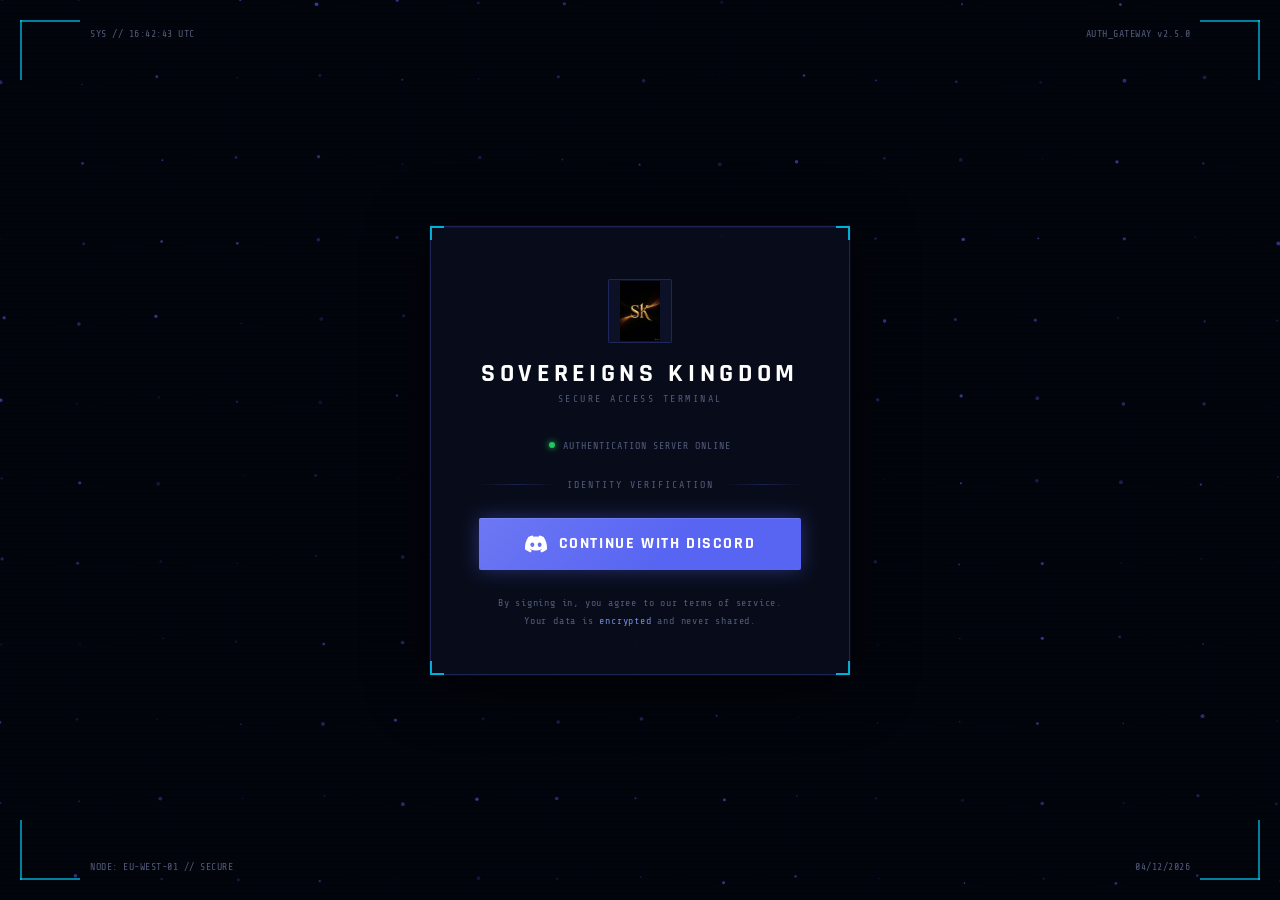
<file: tickets.html>
<!DOCTYPE html>
<html lang="en">
<head>
<meta charset="UTF-8"/>
<link rel="icon" href="sk-logo.webp" type="image/webp"/>
<meta name="viewport" content="width=device-width,initial-scale=1.0"/>
<title>Support — Sovereigns Kingdom</title>
<link href="https://fonts.googleapis.com/css2?family=Rajdhani:wght@400;500;600;700&family=Share+Tech+Mono&display=swap" rel="stylesheet"/>
<style>
*,*::before,*::after{box-sizing:border-box;margin:0;padding:0}
:root{
  --bg:#03050d;--sidebar:rgba(6,9,20,0.97);--chat-bg:rgba(4,7,17,0.98);
  --panel:rgba(8,12,26,0.95);--input-bg:rgba(10,14,30,0.98);
  --border:rgba(88,101,242,0.18);--border2:rgba(88,101,242,0.08);
  --accent:#5865F2;--glow:rgba(88,101,242,0.35);
  --cyan:#00d4ff;--green:#22c55e;--yellow:#fbbf24;--red:#f38ba8;--orange:#f97316;
  --text:#cdd6f4;--muted:#4a5278;--muted2:#6b7499;
  --font:'Rajdhani',sans-serif;--mono:'Share Tech Mono',monospace;
}
html,body{height:100%;overflow:hidden;background:var(--bg)}
body{font-family:var(--font);color:var(--text);display:flex;flex-direction:column}

/* TOPBAR */
.topbar{height:56px;flex-shrink:0;display:flex;align-items:center;justify-content:space-between;padding:0 20px;background:var(--sidebar);border-bottom:1px solid var(--border);backdrop-filter:blur(20px);z-index:100;position:relative}
.tl{display:flex;align-items:center;gap:12px}
.logo-icon{width:32px;height:32px;background:transparent;display:flex;align-items:center;justify-content:center;flex-shrink:0}
.brand{font-size:16px;font-weight:700;letter-spacing:0.15em;text-transform:uppercase;color:#fff}
.page-tag{font-family:var(--mono);font-size:8px;color:var(--accent);border:1px solid rgba(88,101,242,0.3);padding:2px 7px;border-radius:1px;letter-spacing:0.12em}
.back-btn{display:flex;align-items:center;gap:6px;font-family:var(--mono);font-size:10px;color:var(--muted2);text-decoration:none;border:1px solid var(--border);padding:5px 12px;border-radius:2px;transition:all 0.2s}
.back-btn:hover{color:var(--text);border-color:rgba(88,101,242,0.4);background:rgba(88,101,242,0.07)}
.user-pill{display:flex;align-items:center;gap:8px;padding:4px 10px 4px 4px;border:1px solid var(--border);border-radius:2px;background:rgba(88,101,242,0.05);cursor:pointer;position:relative;transition:all 0.2s}
.user-pill:hover{background:rgba(88,101,242,0.1)}
.u-av{width:28px;height:28px;border-radius:50%;border:1.5px solid var(--accent);object-fit:cover}
.u-name{font-size:12px;font-weight:700;color:#fff}
.dropdown{position:absolute;top:calc(100% + 8px);right:0;background:rgba(6,9,20,0.99);border:1px solid var(--border);border-radius:2px;min-width:188px;display:none;flex-direction:column;z-index:300;backdrop-filter:blur(20px);box-shadow:0 8px 32px rgba(0,0,0,0.5)}
.dropdown.open{display:flex}
.dropdown-item{display:flex;align-items:center;gap:10px;padding:9px 14px;font-size:13px;font-weight:600;color:var(--muted2);text-decoration:none;transition:all 0.15s;cursor:pointer;border:none;background:none;width:100%;text-align:left;font-family:var(--font)}
.dropdown-item svg{width:12px;height:12px;flex-shrink:0}
.dropdown-item:hover{color:#fff;background:rgba(88,101,242,0.08)}
.dropdown-divider{height:1px;background:var(--border2);margin:3px 0}

/* LAYOUT */
.layout{flex:1;display:flex;overflow:hidden;min-height:0}

/* SIDEBAR */
.sidebar{width:256px;flex-shrink:0;background:var(--sidebar);border-right:1px solid var(--border);display:flex;flex-direction:column;overflow:hidden}
.sidebar-header{padding:18px 16px 14px;border-bottom:1px solid var(--border2)}
.sidebar-title{font-size:10px;font-weight:700;letter-spacing:0.18em;color:var(--muted2);text-transform:uppercase;margin-bottom:12px;font-family:var(--mono)}
.new-ticket-btn{display:flex;align-items:center;justify-content:center;gap:7px;width:100%;padding:9px;background:rgba(88,101,242,0.1);border:1px solid rgba(88,101,242,0.28);border-radius:2px;font-family:var(--font);font-size:12px;font-weight:700;letter-spacing:0.08em;color:var(--accent);cursor:pointer;transition:all 0.2s;text-transform:uppercase}
.new-ticket-btn:hover{background:rgba(88,101,242,0.2);box-shadow:0 0 14px rgba(88,101,242,0.18)}
.new-ticket-btn svg{width:12px;height:12px}
.sidebar-scroll{flex:1;overflow-y:auto;padding:8px}
.sidebar-scroll::-webkit-scrollbar{width:3px}
.sidebar-scroll::-webkit-scrollbar-thumb{background:var(--border);border-radius:2px}
.ticket-item{padding:11px 11px;border-radius:2px;border:1px solid transparent;cursor:pointer;transition:all 0.15s;margin-bottom:3px}
.ticket-item:hover{background:rgba(88,101,242,0.06);border-color:var(--border)}
.ticket-item.active{background:rgba(88,101,242,0.1);border-color:rgba(88,101,242,0.28)}
.ti-top{display:flex;align-items:center;justify-content:space-between;margin-bottom:5px}
.ti-id{font-family:var(--mono);font-size:9px;color:var(--muted2);letter-spacing:0.1em}
.ti-status{display:flex;align-items:center;gap:4px;font-family:var(--mono);font-size:8px;letter-spacing:0.08em}
.sdot{width:5px;height:5px;border-radius:50%;flex-shrink:0}
.sdot.open{background:var(--green);box-shadow:0 0 4px var(--green)}
.sdot.paused{background:var(--yellow);box-shadow:0 0 4px var(--yellow)}
.sdot.resolved{background:var(--muted)}
.ti-status.open{color:var(--green)}.ti-status.paused{color:var(--yellow)}.ti-status.resolved{color:var(--muted2)}
.ti-desc{font-size:11px;color:var(--muted2);line-height:1.4;white-space:nowrap;overflow:hidden;text-overflow:ellipsis}
.ti-time{font-family:var(--mono);font-size:8px;color:var(--muted);margin-top:4px}

/* CHAT AREA */
.chat-area{flex:1;display:flex;flex-direction:column;overflow:hidden;background:var(--chat-bg);position:relative}
#bgCanvas{position:absolute;inset:0;z-index:0;pointer-events:none;opacity:0.15}

/* CHAT HEADER */
.chat-header{padding:14px 24px;border-bottom:1px solid var(--border);background:rgba(6,9,20,0.95);display:flex;align-items:center;justify-content:space-between;flex-shrink:0;position:relative;z-index:2;backdrop-filter:blur(10px)}
.chat-header-left{display:flex;flex-direction:column;gap:3px}
.ch-title{font-size:15px;font-weight:700;color:#fff;letter-spacing:0.06em}
.ch-meta{font-family:var(--mono);font-size:9px;color:var(--muted2);letter-spacing:0.1em}
.chat-header-right{display:flex;align-items:center;gap:10px}
.status-chip{display:flex;align-items:center;gap:6px;font-family:var(--mono);font-size:9px;font-weight:700;letter-spacing:0.12em;padding:5px 12px;border-radius:1px;border:1px solid}
.status-chip.open{color:var(--green);background:rgba(34,197,94,0.08);border-color:rgba(34,197,94,0.2)}
.status-chip.paused{color:var(--yellow);background:rgba(251,191,36,0.08);border-color:rgba(251,191,36,0.2)}
.status-chip.resolved{color:var(--muted2);background:rgba(82,90,122,0.08);border-color:rgba(82,90,122,0.2)}
.status-chip .sdot{width:6px;height:6px}
.live-badge{display:flex;align-items:center;gap:5px;font-family:var(--mono);font-size:8px;color:var(--green);letter-spacing:0.1em;opacity:0.85}
.live-dot{width:5px;height:5px;border-radius:50%;background:var(--green);animation:livePulse 1.5s ease infinite}
@keyframes livePulse{0%,100%{opacity:1;transform:scale(1)}50%{opacity:0.4;transform:scale(0.8)}}

/* MESSAGES */
.messages{flex:1;overflow-y:auto;padding:24px;display:flex;flex-direction:column;gap:4px;position:relative;z-index:1}
.messages::-webkit-scrollbar{width:4px}
.messages::-webkit-scrollbar-track{background:transparent}
.messages::-webkit-scrollbar-thumb{background:var(--border);border-radius:2px}

.msg-group{display:flex;flex-direction:column;gap:3px;max-width:68%;margin-bottom:10px}
.msg-group.from-user{align-self:flex-end;align-items:flex-end}
.msg-group.from-admin{align-self:flex-start;align-items:flex-start}
.msg-sender{display:flex;align-items:center;gap:7px;margin-bottom:5px;font-family:var(--mono);font-size:9px;color:var(--muted2);letter-spacing:0.08em}
.msg-group.from-user .msg-sender{flex-direction:row-reverse}
.msg-av{width:22px;height:22px;border-radius:50%;object-fit:cover;border:1px solid var(--border)}
.admin-badge{font-family:var(--mono);font-size:7px;color:var(--orange);background:rgba(249,115,22,0.1);border:1px solid rgba(249,115,22,0.2);padding:1px 5px;border-radius:1px;letter-spacing:0.1em}
.bubble{padding:10px 14px;font-size:14px;line-height:1.6;word-break:break-word;animation:bubbleIn 0.18s ease both}
@keyframes bubbleIn{from{opacity:0;transform:translateY(5px)}to{opacity:1;transform:translateY(0)}}
.from-admin .bubble{background:rgba(88,101,242,0.1);border:1px solid rgba(88,101,242,0.2);border-radius:2px 12px 12px 12px;color:var(--text)}
.from-user .bubble{background:rgba(0,212,255,0.07);border:1px solid rgba(0,212,255,0.14);border-radius:12px 2px 12px 12px;color:var(--text)}
.msg-time{font-family:var(--mono);font-size:8px;color:var(--muted);letter-spacing:0.06em;padding:0 3px}
.bubble-img{max-width:240px;max-height:160px;border-radius:4px;margin-top:8px;display:block;border:1px solid var(--border);cursor:pointer;transition:opacity 0.2s}
.bubble-img:hover{opacity:0.82}
.sys-msg{align-self:center;font-family:var(--mono);font-size:9px;color:var(--muted);letter-spacing:0.12em;padding:5px 14px;background:rgba(82,90,122,0.08);border:1px solid var(--border2);border-radius:1px;text-align:center;margin:8px 0}

/* STATUS NOTICES */
.status-notice{margin:0 24px 0;padding:10px 16px;border-radius:2px;border:1px solid;font-family:var(--mono);font-size:10px;letter-spacing:0.1em;display:flex;align-items:center;gap:8px;flex-shrink:0;position:relative;z-index:1}
.status-notice.paused{color:var(--yellow);background:rgba(251,191,36,0.06);border-color:rgba(251,191,36,0.15)}
.status-notice.resolved{color:var(--muted2);background:rgba(82,90,122,0.07);border-color:rgba(82,90,122,0.15)}

/* INPUT */
.input-area{padding:14px 24px 18px;border-top:1px solid var(--border);background:rgba(6,9,20,0.98);flex-shrink:0;position:relative;z-index:2}
.input-wrap{display:flex;gap:10px;align-items:flex-end}
.input-col{flex:1;display:flex;flex-direction:column;gap:6px}
.msg-input{background:var(--input-bg);border:1px solid var(--border);border-radius:2px;padding:10px 14px;font-family:var(--font);font-size:14px;font-weight:500;color:var(--text);outline:none;transition:all 0.2s;resize:none;min-height:44px;max-height:120px;line-height:1.5;width:100%}
.msg-input:focus{border-color:rgba(88,101,242,0.5);box-shadow:0 0 0 2px rgba(88,101,242,0.08)}
.msg-input::placeholder{color:var(--muted)}
.img-input{background:var(--input-bg);border:1px solid var(--border);border-radius:2px;padding:6px 12px;font-family:var(--mono);font-size:10px;color:var(--muted2);outline:none;transition:all 0.2s;width:100%}
.img-input:focus{border-color:rgba(88,101,242,0.4)}
.img-input::placeholder{color:var(--muted)}
.img-preview-wrap{position:relative;display:inline-block;margin-top:2px}
.img-preview-wrap img{max-height:56px;border-radius:3px;border:1px solid var(--border);display:block}
.img-clear{position:absolute;top:-6px;right:-6px;width:16px;height:16px;border-radius:50%;background:rgba(243,139,168,0.9);border:none;cursor:pointer;color:#fff;font-size:9px;display:flex;align-items:center;justify-content:center}
.send-btn{flex-shrink:0;width:44px;height:44px;background:rgba(88,101,242,0.14);border:1px solid var(--accent);border-radius:2px;cursor:pointer;display:flex;align-items:center;justify-content:center;transition:all 0.2s;color:var(--accent)}
.send-btn:hover{background:rgba(88,101,242,0.26);box-shadow:0 0 16px var(--glow)}
.send-btn:disabled{opacity:0.35;cursor:not-allowed;pointer-events:none}
.send-btn svg{width:15px;height:15px}
.input-hint{font-family:var(--mono);font-size:8px;color:var(--muted);letter-spacing:0.08em;padding-top:5px}

/* EMPTY STATES */
.empty-chat{flex:1;display:flex;flex-direction:column;align-items:center;justify-content:center;gap:14px;color:var(--muted);position:relative;z-index:1}
.empty-icon{width:48px;height:48px;border:1px solid var(--border);border-radius:50%;display:flex;align-items:center;justify-content:center;color:var(--muted)}
.empty-icon svg{width:20px;height:20px}
.empty-title{font-size:14px;font-weight:700;color:var(--muted2);letter-spacing:0.06em}
.empty-sub{font-family:var(--mono);font-size:9px;color:var(--muted);letter-spacing:0.1em;text-align:center;max-width:260px;line-height:1.8}

/* OPEN FORM */
.open-panel{flex:1;display:flex;align-items:center;justify-content:center;padding:40px 20px;position:relative;z-index:1}
.open-card{background:var(--panel);border:1px solid var(--border);border-radius:2px;padding:32px;width:100%;max-width:500px;position:relative;overflow:hidden}
.open-card::before{content:'';position:absolute;top:0;left:0;right:0;height:1px;background:linear-gradient(90deg,var(--accent),transparent)}
.oc-title{font-size:17px;font-weight:700;color:#fff;letter-spacing:0.07em;margin-bottom:6px;display:flex;align-items:center;gap:9px}
.oc-title svg{width:15px;height:15px;color:var(--accent)}
.oc-sub{font-family:var(--mono);font-size:9px;color:var(--muted2);letter-spacing:0.1em;margin-bottom:22px;line-height:1.8}
.field-label{font-family:var(--mono);font-size:9px;color:var(--muted2);letter-spacing:0.16em;margin-bottom:6px;display:block}
.field-textarea{width:100%;background:rgba(88,101,242,0.05);border:1px solid var(--border);border-radius:2px;padding:12px 14px;font-family:var(--font);font-size:13px;font-weight:500;color:var(--text);outline:none;transition:all 0.2s;resize:vertical;min-height:100px;line-height:1.6;margin-bottom:16px}
.field-textarea:focus{border-color:rgba(88,101,242,0.5);box-shadow:0 0 0 2px rgba(88,101,242,0.08)}
.field-textarea::placeholder{color:var(--muted)}
.open-btn{display:flex;align-items:center;justify-content:center;gap:8px;width:100%;padding:11px;background:rgba(88,101,242,0.13);border:1px solid var(--accent);border-radius:2px;font-family:var(--font);font-size:13px;font-weight:700;letter-spacing:0.08em;color:var(--accent);cursor:pointer;transition:all 0.2s;text-transform:uppercase}
.open-btn:hover{background:rgba(88,101,242,0.24);box-shadow:0 0 18px var(--glow)}
.open-btn:disabled{opacity:0.4;cursor:not-allowed}
.open-btn svg{width:13px;height:13px}

/* LOADER */
.full-loader{flex:1;display:flex;align-items:center;justify-content:center;font-family:var(--mono);font-size:11px;color:var(--muted);letter-spacing:0.2em;position:relative;z-index:1}
.spin-ring{width:26px;height:26px;border:2px solid var(--border);border-top-color:var(--accent);border-radius:50%;animation:spin 0.8s linear infinite;margin-right:12px}
@keyframes spin{to{transform:rotate(360deg)}}

/* TOAST */
#toastWrap{position:fixed;bottom:20px;right:20px;z-index:9999;display:flex;flex-direction:column;gap:7px}
.toast{font-family:var(--mono);font-size:10px;font-weight:700;letter-spacing:0.1em;padding:10px 16px;border-radius:2px;border:1px solid;display:flex;align-items:center;gap:7px;animation:toastIn 0.25s ease both}
.toast.ok{color:var(--green);background:rgba(34,197,94,0.1);border-color:rgba(34,197,94,0.25)}
.toast.err{color:var(--red);background:rgba(243,139,168,0.1);border-color:rgba(243,139,168,0.25)}
.toast.inf{color:var(--cyan);background:rgba(0,212,255,0.07);border-color:rgba(0,212,255,0.18)}
.toast.out{animation:toastOut 0.25s ease forwards}
@keyframes toastIn{from{opacity:0;transform:translateX(14px)}to{opacity:1;transform:translateX(0)}}
@keyframes toastOut{to{opacity:0;transform:translateX(14px)}}

@media(max-width:700px){
  .sidebar{display:none}
  .msg-group{max-width:90%}
  .topbar{padding:0 12px}
  .brand{font-size:13px}
  .messages{padding:14px}
  .input-area{padding:10px 14px 14px}
}
</style>
</head>
<body>

<svg style="display:none">
  <symbol id="i-ticket" viewBox="0 0 24 24" fill="none" stroke="currentColor" stroke-width="1.5" stroke-linecap="round"><path d="M2 9a3 3 0 010-6h20a3 3 0 010 6v6a3 3 0 010 6H2a3 3 0 010-6V9z"/><path d="M12 3v18"/></symbol>
  <symbol id="i-send"   viewBox="0 0 24 24" fill="none" stroke="currentColor" stroke-width="1.5" stroke-linecap="round"><path d="M22 2L11 13M22 2l-7 20-4-9-9-4 20-7z"/></symbol>
  <symbol id="i-back"   viewBox="0 0 24 24" fill="none" stroke="currentColor" stroke-width="1.5" stroke-linecap="round"><path d="M19 12H5M12 5l-7 7 7 7"/></symbol>
  <symbol id="i-plus"   viewBox="0 0 24 24" fill="none" stroke="currentColor" stroke-width="1.5" stroke-linecap="round"><path d="M12 5v14M5 12h14"/></symbol>
  <symbol id="i-user"   viewBox="0 0 24 24" fill="none" stroke="currentColor" stroke-width="1.5" stroke-linecap="round"><path d="M20 21v-2a4 4 0 00-4-4H8a4 4 0 00-4 4v2"/><circle cx="12" cy="7" r="4"/></symbol>
  <symbol id="i-list"   viewBox="0 0 24 24" fill="none" stroke="currentColor" stroke-width="1.5" stroke-linecap="round"><path d="M8 6h13M8 12h13M8 18h13M3 6h.01M3 12h.01M3 18h.01"/></symbol>
  <symbol id="i-out"    viewBox="0 0 24 24" fill="none" stroke="currentColor" stroke-width="1.5" stroke-linecap="round"><path d="M9 21H5a2 2 0 01-2-2V5a2 2 0 012-2h4M16 17l5-5-5-5M21 12H9"/></symbol>
  <symbol id="i-regs"   viewBox="0 0 24 24" fill="none" stroke="currentColor" stroke-width="1.5" stroke-linecap="round"><path d="M17 21v-2a4 4 0 00-4-4H5a4 4 0 00-4 4v2"/><circle cx="9" cy="7" r="4"/><path d="M23 21v-2a4 4 0 00-3-3.87M16 3.13a4 4 0 010 7.75"/></symbol>
  <symbol id="i-trophy" viewBox="0 0 24 24" fill="none" stroke="currentColor" stroke-width="1.5" stroke-linecap="round"><path d="M6 9H4a2 2 0 01-2-2V5h4M18 9h2a2 2 0 002-2V5h-4"/><path d="M6 5h12v6a6 6 0 01-12 0V5z"/><path d="M12 17v4M8 21h8"/></symbol>
  <symbol id="i-msg"    viewBox="0 0 24 24" fill="none" stroke="currentColor" stroke-width="1.5" stroke-linecap="round"><path d="M21 15a2 2 0 01-2 2H7l-4 4V5a2 2 0 012-2h14a2 2 0 012 2z"/></symbol>
</svg>

<!-- TOPBAR -->
<nav class="topbar">
  <div class="tl">
    <div class="logo-icon">
      <img src="sk-logo.webp" alt="SK" style="width:32px;height:32px;object-fit:contain;border-radius:2px;"/>
    </div>
    <span class="brand">Sovereigns Kingdom</span>
    <span class="page-tag">SUPPORT</span>
    <a href="dashboard.html" class="back-btn"><svg width="11" height="11"><use href="#i-back"/></svg> Dashboard</a>
  </div>
  <div class="user-pill" onclick="toggleDropdown()">
    <img class="u-av" id="topAv" src="" alt=""/>
    <span class="u-name" id="topName">—</span>
    <div class="dropdown" id="dropdown">
      <a href="profile.html"          class="dropdown-item"><svg><use href="#i-user"/></svg> My Profile</a>
      <a href="my-registrations.html" class="dropdown-item"><svg><use href="#i-regs"/></svg> My Registrations</a>
      <a href="leaderboard.html"      class="dropdown-item"><svg><use href="#i-trophy"/></svg> Leaderboard</a>
      <a href="tickets.html"          class="dropdown-item" style="color:var(--accent)"><svg><use href="#i-ticket"/></svg> Support Ticket</a>
      <a href="admin.html" id="adminLink" style="display:none" class="dropdown-item"><svg><use href="#i-list"/></svg> Admin Panel</a>
      <div class="dropdown-divider"></div>
      <button class="dropdown-item" onclick="logout()"><svg><use href="#i-out"/></svg> Sign Out</button>
    </div>
  </div>
</nav>

<!-- LAYOUT -->
<div class="layout">

  <!-- SIDEBAR -->
  <div class="sidebar">
    <div class="sidebar-header">
      <div class="sidebar-title">Your Tickets</div>
      <button class="new-ticket-btn" id="newTicketBtn" onclick="showOpenForm()" style="display:none">
        <svg><use href="#i-plus"/></svg> New Ticket
      </button>
    </div>
    <div class="sidebar-scroll" id="sidebarTickets"></div>
  </div>

  <!-- CHAT AREA -->
  <div class="chat-area" id="chatArea">
    <canvas id="bgCanvas"></canvas>

    <!-- LOADER -->
    <div class="full-loader" id="loader">
      <div class="spin-ring"></div>LOADING...
    </div>

    <!-- OPEN TICKET FORM -->
    <div class="open-panel" id="viewOpen" style="display:none">
      <div class="open-card">
        <div class="oc-title"><svg><use href="#i-ticket"/></svg> Open a Support Ticket</div>
        <div class="oc-sub">Describe your issue and an admin will reply soon. You'll get a Discord DM when they respond.</div>
        <label class="field-label">DESCRIBE YOUR ISSUE</label>
        <textarea class="field-textarea" id="openDesc" placeholder="Explain your issue in detail..."></textarea>
        <button class="open-btn" id="openBtn" onclick="openTicket()">
          <svg><use href="#i-plus"/></svg> Open Ticket
        </button>
      </div>
    </div>

    <!-- ACTIVE TICKET -->
    <div id="viewTicket" style="display:none;flex-direction:column;flex:1;overflow:hidden;min-height:0">
      <div class="chat-header">
        <div class="chat-header-left">
          <div class="ch-title" id="chTitle">Support Ticket</div>
          <div class="ch-meta" id="chMeta">—</div>
        </div>
        <div class="chat-header-right">
          <div class="live-badge"><div class="live-dot"></div>LIVE</div>
          <div class="status-chip" id="statusChip">
            <div class="sdot" id="statusDot"></div>
            <span id="statusTxt">—</span>
          </div>
        </div>
      </div>

      <div class="messages" id="messages"></div>

      <div class="status-notice paused"   id="pausedNote"   style="display:none">⏸ &nbsp;Ticket paused by admin — you cannot reply until unpaused.</div>
      <div class="status-notice resolved" id="resolvedNote" style="display:none">Ticket resolved. Open a new ticket if you need further help.</div>

      <div class="input-area" id="inputArea" style="display:none">
        <div class="input-wrap">
          <div class="input-col">
            <textarea class="msg-input" id="replyText" placeholder="Type a message... (Ctrl+Enter to send)" rows="1" onkeydown="handleKey(event)" oninput="autoResize(this)"></textarea>
            <input class="img-input" id="replyImg" type="text" placeholder="Image URL (optional)" oninput="previewImg()"/>
            <div id="imgPreview" style="display:none">
              <div class="img-preview-wrap">
                <img id="imgPreviewEl" src="" alt=""/>
                <button class="img-clear" onclick="clearImg()">✕</button>
              </div>
            </div>
          </div>
          <button class="send-btn" id="sendBtn" onclick="sendMsg()" title="Send (Ctrl+Enter)">
            <svg><use href="#i-send"/></svg>
          </button>
        </div>
        <div class="input-hint">CTRL + ENTER TO SEND</div>
      </div>
    </div>

    <!-- EMPTY STATE -->
    <div class="empty-chat" id="viewEmpty" style="display:none">
      <div class="empty-icon"><svg><use href="#i-msg"/></svg></div>
      <div class="empty-title">No Active Ticket</div>
      <div class="empty-sub">Open a support ticket to get help from the admins.</div>
      <button class="open-btn" style="max-width:220px;margin-top:4px" onclick="showOpenForm()">
        <svg><use href="#i-plus"/></svg> Open Ticket
      </button>
    </div>

  </div>
</div>

<div id="toastWrap"></div>

<script>
// ── AUTH ──
const raw = localStorage.getItem('discord_user');
if (!raw) window.location.href = 'index.html';
const user = JSON.parse(raw);
const ADMIN_IDS = ['921970487431671859','1193838762170523722'];

document.getElementById('topAv').src = user.avatar || '';
document.getElementById('topName').textContent = user.globalName || user.username;
if (ADMIN_IDS.includes(user.id)) document.getElementById('adminLink').style.display = '';

function toggleDropdown() { document.getElementById('dropdown').classList.toggle('open'); }
document.addEventListener('click', e => { if (!e.target.closest('.user-pill')) document.getElementById('dropdown').classList.remove('open'); });
function logout() { localStorage.removeItem('discord_user'); window.location.href = 'index.html'; }

// ── STATE ──
let currentTicket = null;
let polling = null;
let lastMsgCount = 0;
let lastStatus = null;

// ── INIT ──
async function init() {
  try {
    const res = await fetch(`/.netlify/functions/register/tickets/my/${user.id}`);
    const d = await res.json();
    document.getElementById('loader').style.display = 'none';
    if (d.ticket) {
      currentTicket = d.ticket;
      renderSidebar([d.ticket]);
      showTicket(d.ticket);
      startPolling();
    } else {
      showEmpty();
    }
  } catch(e) {
    document.getElementById('loader').innerHTML = '<span style="color:var(--red);font-family:var(--mono);font-size:11px;letter-spacing:0.1em">Could not connect to server.</span>';
  }
}

// ── SIDEBAR ──
function renderSidebar(tickets) {
  const el = document.getElementById('sidebarTickets');
  if (!tickets || !tickets.length) {
    el.innerHTML = '<div style="font-family:var(--mono);font-size:9px;color:var(--muted);padding:14px 10px;letter-spacing:0.1em">No tickets yet.</div>';
    return;
  }
  el.innerHTML = tickets.map(t => `
    <div class="ticket-item ${currentTicket?.id === t.id ? 'active' : ''}">
      <div class="ti-top">
        <span class="ti-id">#${t.id.slice(0,8).toUpperCase()}</span>
        <span class="ti-status ${t.status}"><span class="sdot ${t.status}"></span>${t.status.toUpperCase()}</span>
      </div>
      <div class="ti-desc">${escHtml(t.description || 'Support ticket')}</div>
      <div class="ti-time">${fmtDate(t.created_at)}</div>
    </div>
  `).join('');
}

// ── SHOW STATES ──
function showEmpty() {
  document.getElementById('viewEmpty').style.display  = 'flex';
  document.getElementById('viewOpen').style.display   = 'none';
  document.getElementById('viewTicket').style.display = 'none';
  renderSidebar([]);
}

function showOpenForm() {
  document.getElementById('viewOpen').style.display   = 'flex';
  document.getElementById('viewEmpty').style.display  = 'none';
  document.getElementById('viewTicket').style.display = 'none';
}

function showTicket(t) {
  document.getElementById('viewTicket').style.display  = 'flex';
  document.getElementById('viewOpen').style.display    = 'none';
  document.getElementById('viewEmpty').style.display   = 'none';

  document.getElementById('chTitle').textContent = `Ticket #${t.id.slice(0,8).toUpperCase()}`;
  document.getElementById('chMeta').textContent  = `OPENED ${fmtDate(t.created_at)} · ${(t.messages||[]).length} MESSAGES`;

  const chip = document.getElementById('statusChip');
  chip.className = `status-chip ${t.status}`;
  document.getElementById('statusDot').className = `sdot ${t.status}`;
  document.getElementById('statusTxt').textContent = t.status.toUpperCase();

  document.getElementById('inputArea').style.display    = t.status === 'open'     ? 'block' : 'none';
  document.getElementById('pausedNote').style.display   = t.status === 'paused'   ? 'flex'  : 'none';
  document.getElementById('resolvedNote').style.display = t.status === 'resolved' ? 'flex'  : 'none';
  document.getElementById('newTicketBtn').style.display = t.status === 'resolved' ? 'flex'  : 'none';

  renderMessages(t.messages || []);
  renderSidebar([t]);
}

// ── RENDER MESSAGES ──
function renderMessages(msgs) {
  const el = document.getElementById('messages');
  const atBottom = el.scrollHeight - el.scrollTop - el.clientHeight < 80;

  if (!msgs.length) {
    el.innerHTML = `<div class="sys-msg">TICKET OPENED — AN ADMIN WILL REPLY SOON</div>`;
    return;
  }

  // Group consecutive messages from same sender
  let html = '';
  let prevIsAdmin = null;
  msgs.forEach((m, i) => {
    const isAdmin = m.is_admin;
    const cls = isAdmin ? 'from-admin' : 'from-user';
    const av = isAdmin
      ? `https://cdn.discordapp.com/embed/avatars/0.png`
      : (user.avatar || `https://cdn.discordapp.com/embed/avatars/0.png`);
    const showSender = prevIsAdmin !== isAdmin;
    prevIsAdmin = isAdmin;

    html += `<div class="msg-group ${cls}">
      ${showSender ? `<div class="msg-sender">
        <img class="msg-av" src="${av}" onerror="this.src='https://cdn.discordapp.com/embed/avatars/0.png'" alt=""/>
        ${isAdmin ? `<span class="admin-badge">ADMIN</span>` : ''}
        <span>${escHtml(m.author_name)}</span>
      </div>` : ''}
      <div class="bubble">
        ${m.text ? escHtml(m.text) : ''}
        ${m.image_url ? `<img class="bubble-img" src="${escHtml(m.image_url)}" alt="attachment" onclick="window.open('${escHtml(m.image_url)}','_blank')"/>` : ''}
      </div>
      <div class="msg-time">${fmtDate(m.timestamp)}</div>
    </div>`;
  });

  el.innerHTML = html;
  if (atBottom) el.scrollTop = el.scrollHeight;
}

// ── OPEN TICKET ──
async function openTicket() {
  const desc = document.getElementById('openDesc').value.trim();
  if (!desc) { toast('Please describe your issue', 'err'); return; }
  const btn = document.getElementById('openBtn');
  btn.disabled = true;
  try {
    const res = await fetch('/.netlify/functions/register/tickets/open', {
      method: 'POST',
      headers: { 'Content-Type': 'application/json' },
      body: JSON.stringify({
        discord_id: user.id, username: user.username,
        display_name: user.globalName || user.username,
        avatar: user.avatar || '', description: desc,
      }),
    });
    const d = await res.json();
    if (!res.ok) throw new Error(d.error || 'Failed');
    currentTicket = d.ticket;
    showTicket(currentTicket);
    toast('Ticket opened! An admin will reply soon.', 'ok');
    startPolling();
  } catch(e) {
    toast(e.message === 'TICKET_EXISTS' ? 'You already have an open ticket' : e.message, 'err');
    btn.disabled = false;
  }
}

// ── SEND MESSAGE ──
async function sendMsg() {
  const text = document.getElementById('replyText').value.trim();
  const img  = document.getElementById('replyImg').value.trim();
  if (!text && !img) { toast('Enter a message', 'err'); return; }
  const btn = document.getElementById('sendBtn');
  btn.disabled = true;
  try {
    const res = await fetch('/.netlify/functions/register/tickets/message', {
      method: 'POST',
      headers: { 'Content-Type': 'application/json' },
      body: JSON.stringify({
        ticket_id: currentTicket.id, discord_id: user.id,
        author_name: user.globalName || user.username,
        text, image_url: img, is_admin: false,
      }),
    });
    const d = await res.json();
    if (!res.ok) throw new Error(d.error || 'Failed');
    currentTicket.messages = currentTicket.messages || [];
    currentTicket.messages.push(d.message);
    lastMsgCount = currentTicket.messages.length;
    renderMessages(currentTicket.messages);
    const el = document.getElementById('messages');
    el.scrollTop = el.scrollHeight;
    document.getElementById('replyText').value = '';
    document.getElementById('replyImg').value  = '';
    clearImg();
    autoResize(document.getElementById('replyText'));
    // Update meta
    document.getElementById('chMeta').textContent = `OPENED ${fmtDate(currentTicket.created_at)} · ${currentTicket.messages.length} MESSAGES`;
  } catch(e) {
    toast(e.message, 'err');
  }
  btn.disabled = false;
}

function handleKey(e) { if (e.key === 'Enter' && e.ctrlKey) sendMsg(); }
function autoResize(el) { el.style.height = 'auto'; el.style.height = Math.min(el.scrollHeight, 120) + 'px'; }

function previewImg() {
  const url = document.getElementById('replyImg').value.trim();
  const box = document.getElementById('imgPreview');
  if (url) { document.getElementById('imgPreviewEl').src = url; box.style.display = 'block'; }
  else { box.style.display = 'none'; }
}
function clearImg() {
  document.getElementById('replyImg').value = '';
  document.getElementById('imgPreview').style.display = 'none';
}

// ── LIVE POLLING — every 3 seconds ──
function startPolling() {
  if (polling) clearInterval(polling);
  lastMsgCount = (currentTicket?.messages || []).length;
  lastStatus   = currentTicket?.status;

  polling = setInterval(async () => {
    if (document.hidden || !currentTicket) return;
    try {
      const res = await fetch(`/.netlify/functions/register/tickets/${currentTicket.id}?discord_id=${user.id}`);
      if (!res.ok) return;
      const d = await res.json();
      if (!d.ticket) return;
      const newCount  = (d.ticket.messages || []).length;
      const newStatus = d.ticket.status;
      if (newCount !== lastMsgCount || newStatus !== lastStatus) {
        const hadNewMsg = newCount > lastMsgCount;
        currentTicket = d.ticket;
        lastMsgCount  = newCount;
        lastStatus    = newStatus;
        showTicket(currentTicket);
        if (hadNewMsg) toast('New message received', 'inf');
      }
    } catch(e) {}
  }, 3000);
}

// ── HELPERS ──
function fmtDate(iso) {
  if (!iso) return '';
  return new Date(iso).toLocaleString('en-GB', { day:'2-digit', month:'short', hour:'2-digit', minute:'2-digit' });
}
function escHtml(s) {
  if (!s) return '';
  return String(s).replace(/&/g,'&amp;').replace(/</g,'&lt;').replace(/>/g,'&gt;').replace(/"/g,'&quot;').replace(/\n/g,'<br/>');
}
function toast(msg, type='inf') {
  const el = document.createElement('div');
  el.className = `toast ${type}`;
  el.textContent = msg;
  document.getElementById('toastWrap').appendChild(el);
  setTimeout(() => { el.classList.add('out'); setTimeout(() => el.remove(), 300); }, 3200);
}

init();

// ── BG CANVAS ──
const canvas = document.getElementById('bgCanvas');
const ctx = canvas.getContext('2d');
let W, H, dots = [];
function resize() {
  W = canvas.width = canvas.offsetWidth;
  H = canvas.height = canvas.offsetHeight;
  dots = [];
  for (let x = 0; x <= Math.ceil(W/100); x++)
    for (let y = 0; y <= Math.ceil(H/100); y++)
      dots.push({x:x*100,y:y*100,ox:x*100,oy:y*100,vx:(Math.random()-.5)*.15,vy:(Math.random()-.5)*.15,r:Math.random()+.3,a:Math.random()*.18+.04});
}
function draw() {
  ctx.clearRect(0,0,W,H);
  for (let i=0;i<dots.length;i++) {
    const d=dots[i]; d.x+=d.vx; d.y+=d.vy; d.vx+=(d.ox-d.x)*.0005; d.vy+=(d.oy-d.y)*.0005;
    for (let j=i+1;j<dots.length;j++) {
      const e=dots[j],dx=d.x-e.x,dy=d.y-e.y,dist=Math.sqrt(dx*dx+dy*dy);
      if (dist<120){ctx.beginPath();ctx.moveTo(d.x,d.y);ctx.lineTo(e.x,e.y);ctx.strokeStyle=`rgba(88,101,242,${0.04*(1-dist/120)})`;ctx.lineWidth=.5;ctx.stroke();}
    }
    ctx.beginPath();ctx.arc(d.x,d.y,d.r,0,Math.PI*2);ctx.fillStyle=`rgba(88,101,242,${d.a})`;ctx.fill();
  }
  requestAnimationFrame(draw);
}
const ro = new ResizeObserver(resize);
ro.observe(canvas.parentElement);
resize(); draw();
</script>
</body>
</html>
</file>
